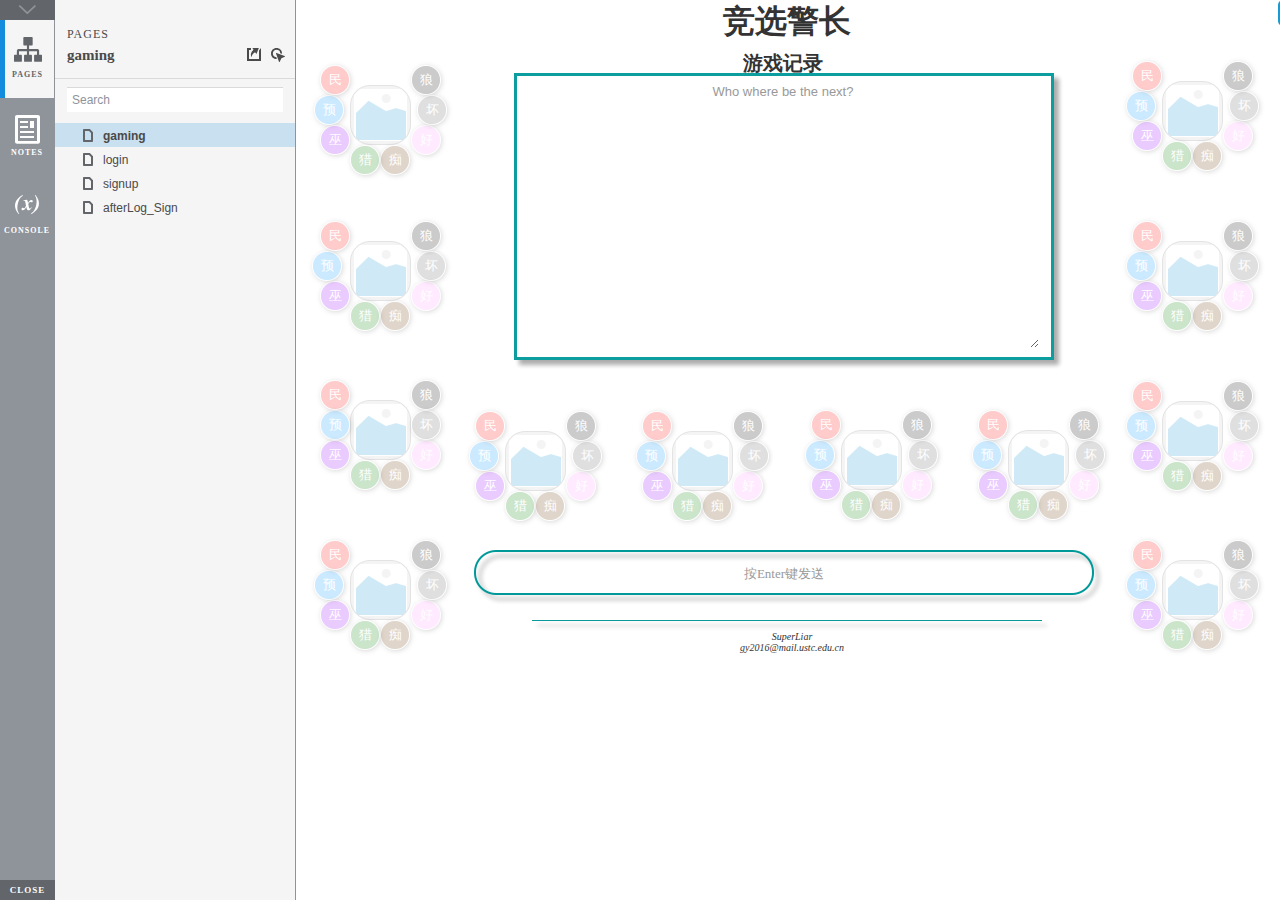
<file: web/log_sign_game/index.html>
﻿<!DOCTYPE html>
<html xmlns="http://www.w3.org/1999/xhtml" xml:lang="en" lang="en">
<head>
    <title>Untitled Document</title>
    <meta http-equiv="X-UA-Compatible" content="IE=edge"/>
    <meta http-equiv="content-type" content="text/html; charset=utf-8" />
    <meta name="viewport" content="width=device-width, initial-scale=1.0" />
    <meta name="apple-mobile-web-app-capable" content="yes" />
    <link type="text/css" href="resources/css/reset.css" rel="Stylesheet" />
    <link type="text/css" href="resources/css/default.css" rel="Stylesheet" />
    <!--<link href='https://fonts.googleapis.com/css?family=Nunito:300' rel='stylesheet' type='text/css'>-->

    <script type="text/javascript">
        if (location.href.toString().indexOf('file://localhost/') == 0) {
            location.href = location.href.toString().replace('file://localhost/', 'file:///');
        }
    </script>

    <script type="text/javascript" src="resources/scripts/jquery-1.7.1.min.js"></script>
    <script type="text/javascript" src="resources/scripts/player/splitter.js"></script>
    <script type="text/javascript" src="resources/scripts/axutils.js"></script>
    <script type="text/javascript" src="resources/scripts/player/axplayer.js"></script>
    <script type="text/javascript" src="resources/scripts/messagecenter.js"></script>
    <script type="text/javascript" src="data/document.js"></script>
    <style type="text/css">

#outerContainer {
	width:1000px;
	height:1500px;
}

.vsplitbar {
    width: 3px;
    /*background: #B9B9B9;*/
    border-right: 1px solid #8f949a;
}

.vsplitbar:hover, .vsplitbar.active {
    background: #8f949a;
}

#rightPanel {
    background-color: White;
}

/*#leftPanel {
    min-width: 120px;
}*/

.splitterMask {
   position:absolute;
   top: 0;
   left: 0;
   width: 100%;
   height: 100%;
   overflow: hidden;
   background-image: url(resources/images/transparent.gif);
   z-index: 20000;
}

    </style>
    <script type="text/javascript" language="JavaScript"><!--
        var SITEMAP_COLLAPSE_VAR_NAME = 'c';
        var PLUGIN_VAR_NAME = 'g';
        var FOOTNOTES_VAR_NAME = 'fn';
        var ADAPTIVE_VIEW_VAR_NAME = 'view';
        var lastLeftPanelWidth = 295;
        var toolBarOnly = true;

        // isolate scope
        (function() {
            setUpController();
            
            var configuration = $axure.document.configuration;
            var _settings = {};
            _settings.projectId = configuration.prototypeId;
            _settings.isAxshare = configuration.isAxshare;
            _settings.loadFeedbackPlugin = configuration.loadFeedbackPlugin;
            var cHash = getHashStringVar(SITEMAP_COLLAPSE_VAR_NAME);
            _settings.startCollapsed = cHash == "1";
            if(cHash == "2") closePlayer();
            var gHash = getHashStringVar(PLUGIN_VAR_NAME);
            if(gHash == "") gHash = 1;
            _settings.startPluginGid = gHash;

            $axure.player.settings = _settings;

            $(window).bind('load', function() {
                if(CHROME_5_LOCAL && !$('body').attr('pluginDetected')) {
                    window.location = 'resources/chrome/chrome.html';
                }
            });

            $(document).ready(function() {
                $axure.page.bind('load.start', mainFrame_onload);
                $axure.messageCenter.addMessageListener(messageCenter_message);

                $(document).on('pluginShown', function (event, data) {
                    setVarInCurrentUrlHash('g', data ? data : '');
                });

                $(document).on('pluginCreated', function(event, data) {
                    if($axure.player.settings.startPluginGid == data) {
                        $axure.player.showPlugin(data);
                    }
                });

                if($axure.player.settings.loadFeedbackPlugin) {
                    if($axure.player.settings.isAxshare) {
                        $axure.utils.loadJS('/Scripts/plugins/feedback/feedback8.js');
                    } else {
                        $axure.utils.loadJS('http://share.axure.com/Scripts/plugins/feedback/feedback8.js');
                    }
                }

                if(navigator.userAgent.indexOf("MSIE") >= 0) $('#outerContainer').width('100%');
                initialize();
                if($axure.player.settings.startCollapsed) $('#outerContainer').splitter({ sizeLeft: 0 });
                else $('#outerContainer').splitter({ sizeLeft: lastLeftPanelWidth });
                $('#leftPanel').width(lastLeftPanelWidth);
                
                $(window).resize(function() { resizeContent(); });

                $('#maximizePanelContainer').hide();

                initializeLogo();

                $(window).resize();
                resizeContent();
                
                $axure.player.collapseToBar();

                if($axure.player.settings.startCollapsed) {
                    collapse();
                    $('#leftPanel').width(0);
                }

                if(MOBILE_DEVICE) {
                    $('#interfaceControlFrameMinimizeContainer').height('45px');
                    $('#interfaceControlFrameMinimizeContainer a').height('45px');
                    $('#interfaceControlFrameHeaderContainer').css('margin-top','45px');
                    $('#interfaceControlFrameCloseContainer a').css('padding','10px 0px');
                    $('#maximizePanelContainer').height('45px');//.css('top','inherit').css('bottom','0px');

                    $('body').removeClass('hashover');

                    if(IOS) {
                        $('#rightPanel').css('overflow', 'auto').css('-webkit-overflow-scrolling', 'touch').css('-ms-overflow-x', 'hidden');

                        window.addEventListener("orientationchange", function() {
                            var viewport = document.querySelector("meta[name=viewport]");
                            //so iOS doesn't zoom when switching back to portrait
                            viewport.setAttribute('content', 'width=device-width, initial-scale=1.0, maximum-scale=1.0');
                            viewport.setAttribute('content', 'width=device-width, initial-scale=1.0');
                            resizeContent();
                        }, false);

                        $axure.page.bind('load.start', function() {
                            resizeContent();
                        });
                    }
                }

            });

            function initialize() {
                var legacyQString = getQueryString("Page");
                if (legacyQString.length > 0) {
                    location.href = location.href.substring(0, location.href.indexOf("?")) + "#p=" + legacyQString;
                    return;
                }

                var mainFrame = document.getElementById("mainFrame");
                mainFrame.contentWindow.location.href = getInitialUrl();
            }

            function initializeLogo() {
                if($axure.document.configuration.logoImagePath) {
                    var image = new Image();
                    image.onload = function() {
                        $('#logoImage').css('max-width', this.width + 'px');
                        $axure.player.resizeContent();
                    };
                    image.src = $axure.document.configuration.logoImagePath;
                
                    $('#interfaceControlFrameLogoImageContainer').html('<img id="logoImage" src="" />');
                    $('#logoImage').attr('src', $axure.document.configuration.logoImagePath).load(function() { resizeContent(); });
                } else $('#interfaceControlFrameLogoImageContainer').hide();

                if ($axure.document.configuration.logoImageCaption) {
                    $('#interfaceControlFrameLogoCaptionContainer').html($axure.document.configuration.logoImageCaption);
                } else $('#interfaceControlFrameLogoCaptionContainer').hide();

                if(!$('#interfaceControlFrameLogoImageContainer').is(':visible') && !$('#interfaceControlFrameLogoCaptionContainer').is(':visible')) {
                    $('#interfaceControlFrameLogoContainer').hide();
                }
            }

            var resizeContent = $axure.player.resizeContent = function() {
                var newHeight = $(window).height();
                var newWidth = $(window).width();

                var controlContainerHeight = newHeight;// - 30;
                if($('#interfaceControlFrameLogoContainer').is(':visible')) controlContainerHeight -= $('#interfaceControlFrameLogoContainer').outerHeight();// + 16;

                $('#outerContainer').height(newHeight).width(newWidth);
                $('.vsplitbar').height(newHeight);
                $('#leftPanel').height(newHeight);
                $('#interfaceControlFrame').height(newHeight);
                $('#interfaceControlFrameContainer').height(newHeight);
                $('#interfaceControlFrameHostContainer').height(controlContainerHeight);

                $('#rightPanel').height(newHeight);
                $('#mainFrame').height(newHeight);

                if($('#leftPanel').is(':visible')) $('#rightPanel').width($(window).width() - $('#leftPanel').width() - 1);// $('.vsplitbar').width());
                else $('#rightPanel').width($(window).width());

                $(document).trigger('ContainerHeightChange',[controlContainerHeight]);

                if(MOBILE_DEVICE) {
                    if(!(getHashStringVar(ADAPTIVE_VIEW_VAR_NAME).length > 0)) $axure.messageCenter.postMessage('setAdaptiveViewForSize', {'width':newWidth, 'height':$('#rightPanel').height()});
                }
            }

            var collapseToBar = $axure.player.collapseToBar = function() {
                lastLeftPanelWidth = $('#leftPanel').width();
                $('#leftPanel').width('55px');
                $('.vsplitbar').hide();
                $('#rightPanel').width($(window).width() - $('#leftPanel').width());
                $(window).resize();
                $('#outerContainer').trigger('resize');
                toolBarOnly = true;
            }

            var expandFromBar = $axure.player.expandFromBar = function() {
                if($('.vsplitbar').is(':visible')) return;

                $('#leftPanel').width(lastLeftPanelWidth);
                $('.vsplitbar').show();
                $('#rightPanel').width($(window).width() - $('#leftPanel').width() - 1);// $('.vsplitbar').width());
                $(window).resize();
                $('#outerContainer').trigger('resize');
                toolBarOnly = false;
            }

        })();

        function messageCenter_message(messageBean, data) {
            if(messageBean == 'expandFrame') expand();
            else if(messageBean == 'getCollapseFrameOnLoad' && $axure.player.settings.startCollapsed && !MOBILE_DEVICE) $axure.messageCenter.postMessage('collapseFrameOnLoad');
        }

        
        function getInitialUrl() {
            var pageName = getHashStringVar("p");
            if(pageName.length > 0) return pageName + ".html";
            else {
                var url = getFirstPageUrl($axure.document.sitemap.rootNodes);
                return (url ? url : "about:blank");
            }
        }

        function getFirstPageUrl(nodes) {
            for (var i = 0; i < nodes.length; i++) {
                var node = nodes[i];
                if (node.url) return node.url;
                else {
                    var hasChildren = (node.children && node.children.length > 0);
                    if (hasChildren) {
                        var url = getFirstPageUrl(node.children);
                        if (url) return url;
                    }
                }
            }
            return null;
        }

        function closePlayer() {
            if($axure.page.location) window.location.href = $axure.page.location;
            else {
                var pageFile = getInitialUrl();
                var currentLocation = window.location.toString();
                window.location.href = currentLocation.substr(0, currentLocation.lastIndexOf("/") + 1) + pageFile;
            }
        }

        function replaceHash(newHash) {
            var currentLocWithoutHash = window.location.toString().split('#')[0];

            //We use replace so that every hash change doesn't get appended to the history stack.
            //We use replaceState in browsers that support it, else replace the location
            if(typeof window.history.replaceState != 'undefined') {
                try {
                    //Chrome 45 (Version 45.0.2454.85 m) started throwing an error here when generated locally (this only happens with sitemap open) which broke all interactions.
                    //try catch breaks the url adjusting nicely when the sitemap is open, but all interactions and forward and back buttons work.
                    //Uncaught SecurityError: Failed to execute 'replaceState' on 'History': A history state object with URL 'file:///C:/Users/Ian/Documents/Axure/HTML/Untitled/start.html#p=home' cannot be created in a document with origin 'null'.
                    window.history.replaceState(null, null, currentLocWithoutHash + newHash);
                } catch(ex) {}
            } else {
                window.location.replace(currentLocWithoutHash + newHash);
            }
        }

        function collapse() {
            setVarInCurrentUrlHash('c', 1);
            if(!toolBarOnly) lastLeftPanelWidth = $('#leftPanel').width();

            $('#maximizePanelContainer').show();
            $('#leftPanel').hide();
            $('.vsplitbar').hide();
            $('#rightPanel').width($(window).width());
            $(window).resize();
            $('#outerContainer').trigger('resize');

            $(document).trigger('sidebarCollapse');

            if(MOBILE_DEVICE) {
                $('#maximizePanelContainer').animate({
                    top:$('#rightPanel').height() - $('#maximizePanelContainer').height()
                }, 300, 'swing', function() {
                    $('#maximizePanelContainer').css('top', 'inherit').css('bottom', '0px');
                });
            }
        }

        function expand() {
            if(MOBILE_DEVICE) {
                $('#maximizePanelContainer').css('top', '0px').css('bottom', 'inherit');
            }

            deleteVarFromCurrentUrlHash('c');
            $('#maximizePanelContainer').hide();
            $('#leftPanel').width(lastLeftPanelWidth);
            $('#leftPanel').show();
            if(!toolBarOnly) {
                $('.vsplitbar').show();
                $('#rightPanel').width($(window).width() - $('#leftPanel').width() - 1);
            } else {
                $axure.player.collapseToBar();
            }
            $(window).resize();
            $('#outerContainer').trigger('resize');

            $(document).trigger('sidebarExpanded');
        }


        function mainFrame_onload() {
            if($axure.page.pageName) document.title = $axure.page.pageName;
        }

        function getQueryString(query) {
            var qstring = self.location.href.split("?");
            if(qstring.length < 2) return "";
            return GetParameter(qstring, query);
        }
        
        function GetParameter(qstring, query) {
            var prms = qstring[1].split("&");
            var frmelements = new Array();
            var currprmeter, querystr = "";

            for(var i = 0; i < prms.length; i++) {
                currprmeter = prms[i].split("=");
                frmelements[i] = new Array();
                frmelements[i][0] = currprmeter[0];
                frmelements[i][1] = currprmeter[1];
            }

            for(j = 0; j < frmelements.length; j++) {
                if(frmelements[j][0].toLowerCase() == query.toLowerCase()) {
                    querystr = frmelements[j][1];
                    break;
                }
            }
            return querystr;
        }
        
        function getHashStringVar(query) {
            var qstring = self.location.href.split("#");
            if(qstring.length < 2) return "";
            return GetParameter(qstring, query);
        }

        function setHashStringVar(currentHash, varName, varVal) {
            var varWithEqual = varName + '=';
            var poundVarWithEqual = varVal === '' ? '' :  '#' + varName + '=' + varVal;
            var ampVarWithEqual = varVal === '' ? '' :  '&' + varName + '=' + varVal;
            var hashToSet = '';

            var pageIndex = currentHash.indexOf('#' + varWithEqual);
            if(pageIndex == -1) pageIndex = currentHash.indexOf('&' + varWithEqual);
            if(pageIndex != -1) {
                var newHash = currentHash.substring(0, pageIndex);

                newHash = newHash == '' ? poundVarWithEqual : newHash + ampVarWithEqual;

                var ampIndex = currentHash.indexOf('&', pageIndex + 1);
                if(ampIndex != -1) {
                    newHash = newHash == '' ? '#' + currentHash.substring(ampIndex + 1) : newHash + currentHash.substring(ampIndex);
                }
                hashToSet = newHash;
            } else if(currentHash.indexOf('#') != -1) {
                hashToSet = currentHash + ampVarWithEqual;
            } else {
                hashToSet = poundVarWithEqual;
            }

            if(hashToSet != '' || varVal == '') {
                return hashToSet;
            }

            return null;
        }

        function setVarInCurrentUrlHash(varName, varVal) {
            var newHash = setHashStringVar(window.location.hash, varName, varVal);

            if(newHash != null) {
                replaceHash(newHash);
            }
        }

        function deleteHashStringVar(currentHash, varName) {
            var varWithEqual = varName + '=';

            var pageIndex = currentHash.indexOf('#' + varWithEqual);
            if(pageIndex == -1) pageIndex = currentHash.indexOf('&' + varWithEqual);
            if(pageIndex != -1) {
                var newHash = currentHash.substring(0, pageIndex);

                var ampIndex = currentHash.indexOf('&', pageIndex + 1);

                //IF begin of string....if none blank, ELSE # instead of & and rest
                //IF in string....prefix + if none blank, ELSE &-rest
                if(newHash == '') { //beginning of string
                    newHash = ampIndex != -1 ? '#' + currentHash.substring(ampIndex + 1) : '';
                } else { //somewhere in the middle
                    newHash = newHash + (ampIndex != -1 ? currentHash.substring(ampIndex) : '');
                }

                return newHash;
            }

            return null;
        }

        function deleteVarFromCurrentUrlHash(varName) {
            var newHash = deleteHashStringVar(window.location.hash, varName);

            if(newHash != null) {
                replaceHash(newHash);
            }
        }
    --></script>

    <link type="text/css" rel="Stylesheet" href="plugins/sitemap/styles/sitemap.css" />
    <script type="text/javascript" src="plugins/sitemap/sitemap.js"></script>
    <link type="text/css" rel="Stylesheet" href="plugins/page_notes/styles/page_notes.css" />
    <script type="text/javascript" src="plugins/page_notes/page_notes.js"></script>
    <!--<link type="text/css" rel="Stylesheet" href="plugins/recordplay/styles/recordplay.css" />
    <script type="text/javascript" src="plugins/recordplay/recordplay.js"></script>-->
    <link type="text/css" rel="Stylesheet" href="plugins/debug/styles/debug.css" />
    <script type="text/javascript" src="plugins/debug/debug.js"></script>

</head>
<body scroll="no" class="hashover">
    <div id="outerContainer">

        <div id="leftPanel">
            <div id="interfaceControlFrame">
                <div id="interfaceControlFrameMinimizeContainer">
                    <a title="Collapse" id="interfaceControlFrameMinimizeButton" onclick="collapse();">&nbsp;</a>
                </div>
                <div id="interfaceControlFrameHeaderContainer">
                    <ul id="interfaceControlFrameHeader"></ul>
                </div>
                <div id="interfaceControlFrameContainer">
                    <div id="interfaceControlFrameLogoContainer">
                        <div id="interfaceControlFrameLogoImageContainer"></div>
                        <div id="interfaceControlFrameLogoCaptionContainer"></div>
                    </div>
                    <div id="interfaceControlFrameHostContainer">
                    </div>
                </div>
                <div id="interfaceControlFrameCloseContainer">
                    <a title="Close" id="interfaceControlFrameCloseButton" onclick="closePlayer();">CLOSE</a>
                </div>
            </div>
        </div>
        <div id="rightPanel">
            <iframe id="mainFrame" name="mainFrame" width="100%" height="100%" src="" frameborder="0" style="display: block;" webkitallowfullscreen mozallowfullscreen allowfullscreen></iframe>
        </div>

    </div>

    <div id="maximizePanelContainer">
        <iframe id="expandFrame" src="resources/expand.html" width="100%" height="100%" scrolling="no" allowtransparency="true" frameborder="0"></iframe>
    </div>

</body>
</html>
</file>
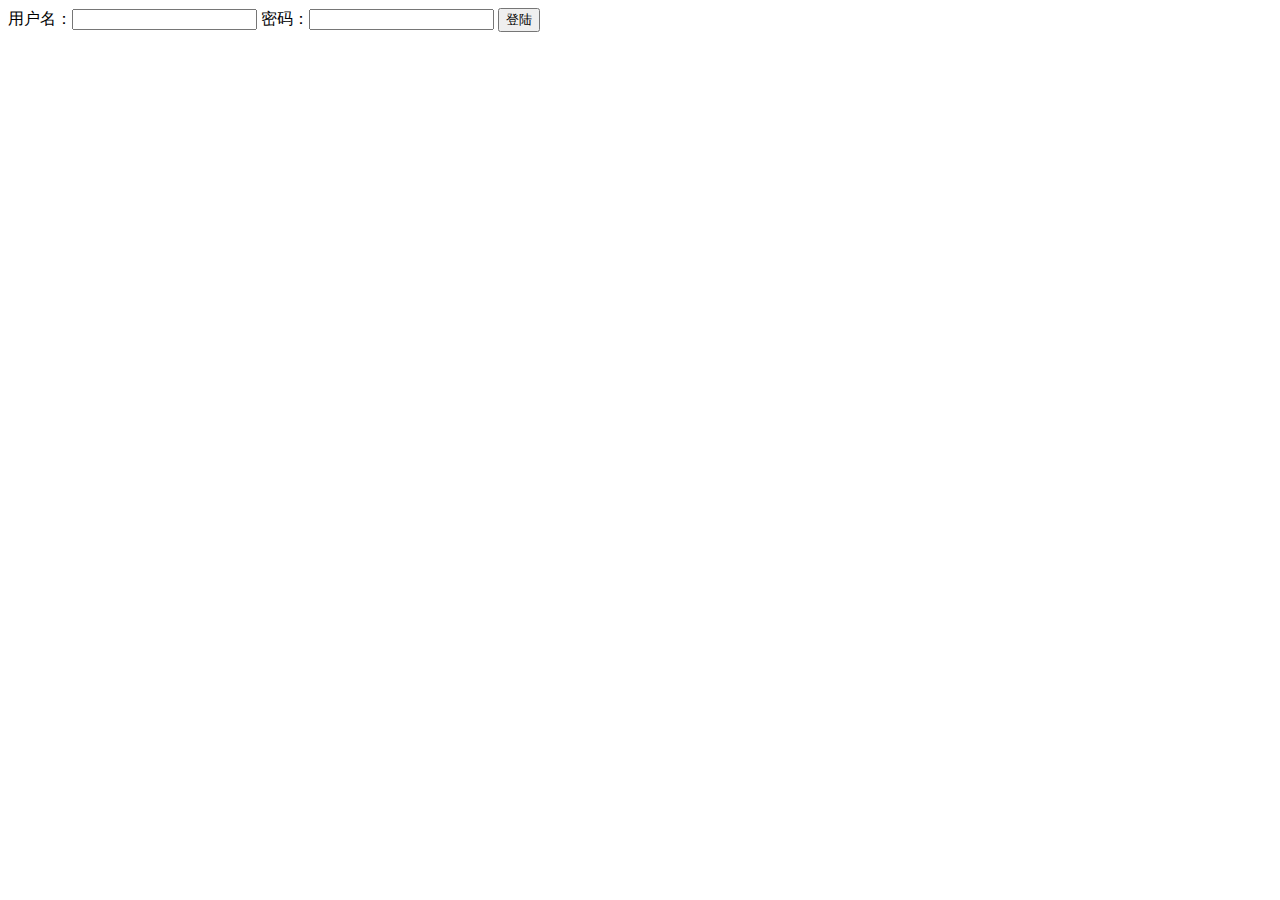
<file: web/HelloWorld.html>
<!DOCTYPE html>
<html lang="en">
<head>
    <meta charset="UTF-8">
    <title></title>
</head>
<body>
<form action = "/HelloWorld" method = post>
    用户名：<input type="text" name="userName"/>
    密码：<input type="text" name="Password"/>
    <input type="submit" value="登陆"/>
</form>
</body>
</html>
</file>
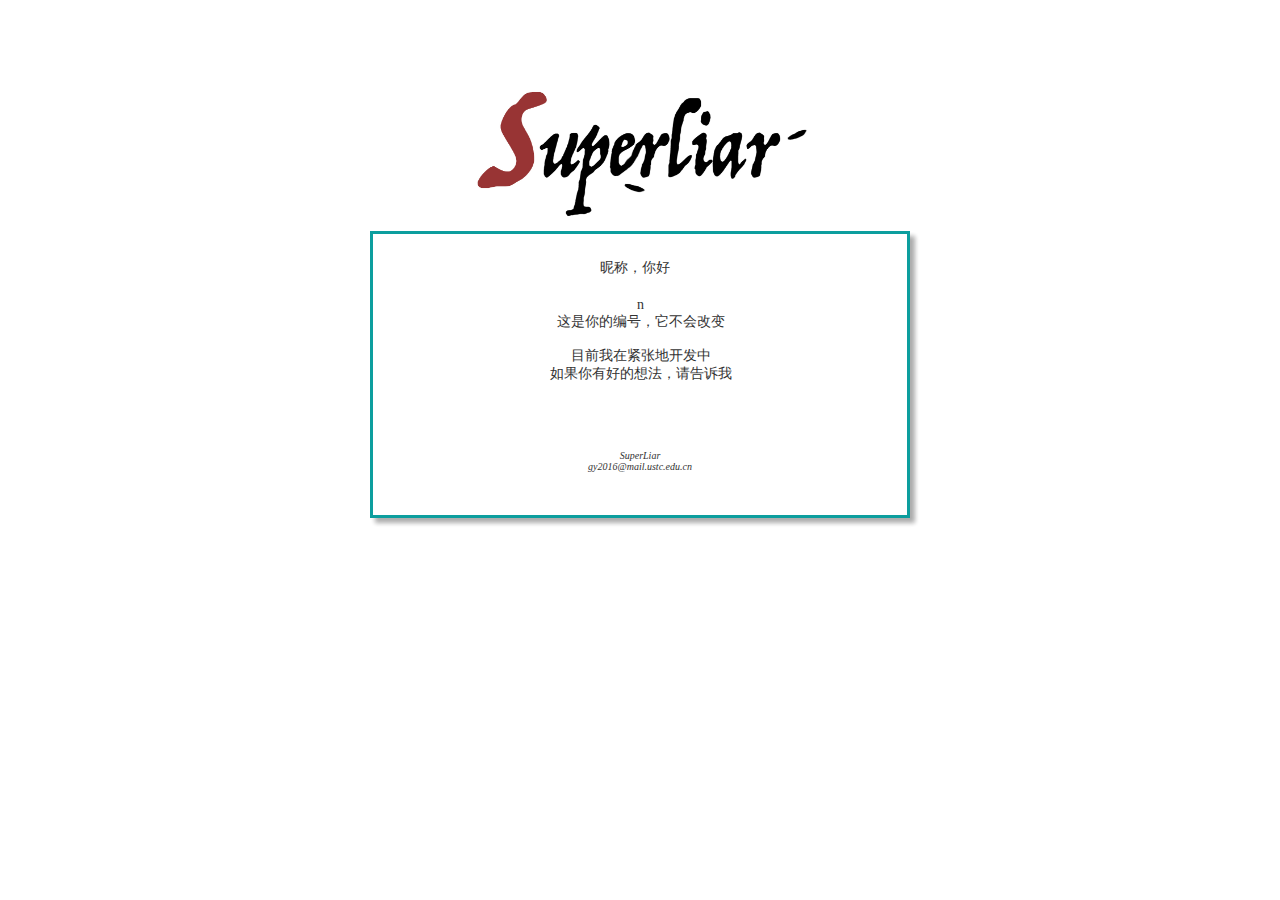
<file: web/log_sign_game/afterlog_sign.html>
﻿<!DOCTYPE html>
<html>
  <head>
    <title>afterLog_Sign</title>
    <meta http-equiv="X-UA-Compatible" content="IE=edge"/>
    <meta http-equiv="content-type" content="text/html; charset=utf-8"/>
    <meta name="apple-mobile-web-app-capable" content="yes"/>
    <link href="resources/css/jquery-ui-themes.css" type="text/css" rel="stylesheet"/>
    <link href="resources/css/axure_rp_page.css" type="text/css" rel="stylesheet"/>
    <link href="data/styles.css" type="text/css" rel="stylesheet"/>
    <link href="files/afterlog_sign/styles.css" type="text/css" rel="stylesheet"/>
    <script src="resources/scripts/jquery-1.7.1.min.js"></script>
    <script src="resources/scripts/jquery-ui-1.8.10.custom.min.js"></script>
    <script src="resources/scripts/axure/axQuery.js"></script>
    <script src="resources/scripts/axure/globals.js"></script>
    <script src="resources/scripts/axutils.js"></script>
    <script src="resources/scripts/axure/annotation.js"></script>
    <script src="resources/scripts/axure/axQuery.std.js"></script>
    <script src="resources/scripts/axure/doc.js"></script>
    <script src="data/document.js"></script>
    <script src="resources/scripts/messagecenter.js"></script>
    <script src="resources/scripts/axure/events.js"></script>
    <script src="resources/scripts/axure/recording.js"></script>
    <script src="resources/scripts/axure/action.js"></script>
    <script src="resources/scripts/axure/expr.js"></script>
    <script src="resources/scripts/axure/geometry.js"></script>
    <script src="resources/scripts/axure/flyout.js"></script>
    <script src="resources/scripts/axure/ie.js"></script>
    <script src="resources/scripts/axure/model.js"></script>
    <script src="resources/scripts/axure/repeater.js"></script>
    <script src="resources/scripts/axure/sto.js"></script>
    <script src="resources/scripts/axure/utils.temp.js"></script>
    <script src="resources/scripts/axure/variables.js"></script>
    <script src="resources/scripts/axure/drag.js"></script>
    <script src="resources/scripts/axure/move.js"></script>
    <script src="resources/scripts/axure/visibility.js"></script>
    <script src="resources/scripts/axure/style.js"></script>
    <script src="resources/scripts/axure/adaptive.js"></script>
    <script src="resources/scripts/axure/tree.js"></script>
    <script src="resources/scripts/axure/init.temp.js"></script>
    <script src="files/afterlog_sign/data.js"></script>
    <script src="resources/scripts/axure/legacy.js"></script>
    <script src="resources/scripts/axure/viewer.js"></script>
    <script src="resources/scripts/axure/math.js"></script>
    <script type="text/javascript">
      $axure.utils.getTransparentGifPath = function() { return 'resources/images/transparent.gif'; };
      $axure.utils.getOtherPath = function() { return 'resources/Other.html'; };
      $axure.utils.getReloadPath = function() { return 'resources/reload.html'; };
    </script>
  </head>
  <body>
    <div id="base" class="">

      <!-- logo (Image) -->
      <div id="u362" class="ax_default image" data-label="logo">
        <img id="u362_img" class="img " src="images/login/logo_u295.jpg"/>
        <!-- Unnamed () -->
        <div id="u363" class="text" style="display:none; visibility: hidden">
          <p><span></span></p>
        </div>
      </div>

      <!-- main (Group) -->
      <div id="u364" class="ax_default" data-label="main" data-width="540" data-height="287">

        <!-- Unnamed (Shape) -->
        <div id="u365" class="ax_default box_1" title="提示区">
          <img id="u365_img" class="img " src="images/gaming/u24.png"/>
          <!-- Unnamed () -->
          <div id="u366" class="text" style="display:none; visibility: hidden">
            <p><span></span></p>
          </div>
        </div>
      </div>

      <!-- nickedNameShow (Rectangle) -->
      <div id="u367" class="ax_default label" data-label="nickedNameShow">
        <div id="u367_div" class=""></div>
        <!-- Unnamed () -->
        <div id="u368" class="text">
          <p><span>昵称，你好</span></p>
        </div>
      </div>

      <!-- idShow (Rectangle) -->
      <div id="u369" class="ax_default label" data-label="idShow">
        <div id="u369_div" class=""></div>
        <!-- Unnamed () -->
        <div id="u370" class="text">
          <p><span>n</span></p><p><span>这是你的编号，它不会改变</span></p>
        </div>
      </div>

      <!-- gyWords (Rectangle) -->
      <div id="u371" class="ax_default label" data-label="gyWords">
        <div id="u371_div" class=""></div>
        <!-- Unnamed () -->
        <div id="u372" class="text">
          <p><span style="font-family:'PingFangSC-Regular', 'PingFang SC';">目前我在紧张地开发中</span><span style="font-family:'ArialMT', 'Arial';"></span></p><p><span style="font-family:'PingFangSC-Regular', 'PingFang SC';">如果你有好的想法，请告诉我</span></p>
        </div>
      </div>

      <!-- gySign (Rectangle) -->
      <div id="u373" class="ax_default heading_3" data-label="gySign">
        <div id="u373_div" class=""></div>
        <!-- Unnamed () -->
        <div id="u374" class="text">
          <p><span>SuperLiar</span></p><p><span>gy2016@mail.ustc.edu.cn</span></p>
        </div>
      </div>
    </div>
  </body>
</html>
</file>
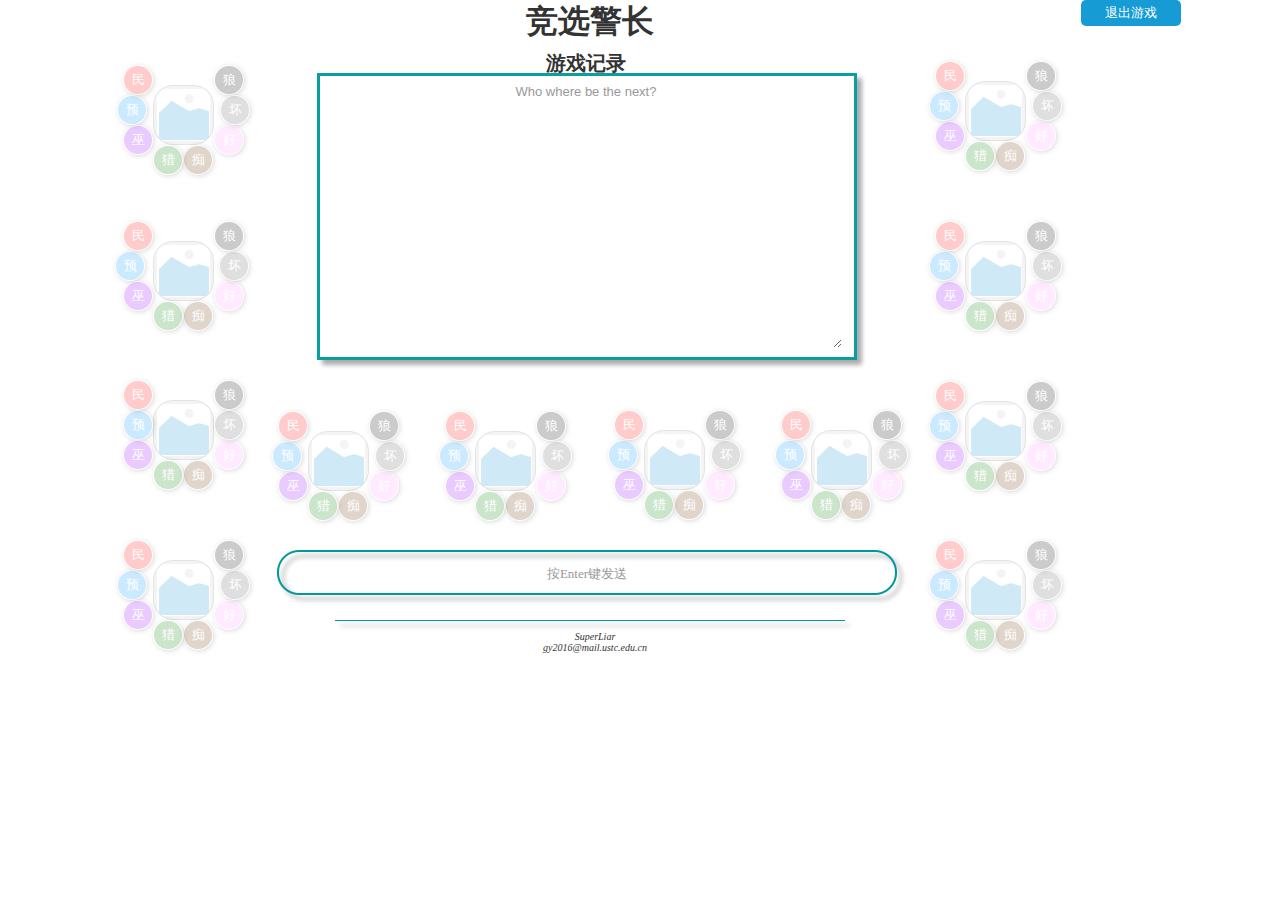
<file: web/log_sign_game/gaming.html>
﻿<!DOCTYPE html>
<html>
  <head>
    <title>gaming</title>
    <meta http-equiv="X-UA-Compatible" content="IE=edge"/>
    <meta http-equiv="content-type" content="text/html; charset=utf-8"/>
    <meta name="apple-mobile-web-app-capable" content="yes"/>
    <link href="resources/css/jquery-ui-themes.css" type="text/css" rel="stylesheet"/>
    <link href="resources/css/axure_rp_page.css" type="text/css" rel="stylesheet"/>
    <link href="data/styles.css" type="text/css" rel="stylesheet"/>
    <link href="files/gaming/styles.css" type="text/css" rel="stylesheet"/>
    <script src="resources/scripts/jquery-1.7.1.min.js"></script>
    <script src="resources/scripts/jquery-ui-1.8.10.custom.min.js"></script>
    <script src="resources/scripts/axure/axQuery.js"></script>
    <script src="resources/scripts/axure/globals.js"></script>
    <script src="resources/scripts/axutils.js"></script>
    <script src="resources/scripts/axure/annotation.js"></script>
    <script src="resources/scripts/axure/axQuery.std.js"></script>
    <script src="resources/scripts/axure/doc.js"></script>
    <script src="data/document.js"></script>
    <script src="resources/scripts/messagecenter.js"></script>
    <script src="resources/scripts/axure/events.js"></script>
    <script src="resources/scripts/axure/recording.js"></script>
    <script src="resources/scripts/axure/action.js"></script>
    <script src="resources/scripts/axure/expr.js"></script>
    <script src="resources/scripts/axure/geometry.js"></script>
    <script src="resources/scripts/axure/flyout.js"></script>
    <script src="resources/scripts/axure/ie.js"></script>
    <script src="resources/scripts/axure/model.js"></script>
    <script src="resources/scripts/axure/repeater.js"></script>
    <script src="resources/scripts/axure/sto.js"></script>
    <script src="resources/scripts/axure/utils.temp.js"></script>
    <script src="resources/scripts/axure/variables.js"></script>
    <script src="resources/scripts/axure/drag.js"></script>
    <script src="resources/scripts/axure/move.js"></script>
    <script src="resources/scripts/axure/visibility.js"></script>
    <script src="resources/scripts/axure/style.js"></script>
    <script src="resources/scripts/axure/adaptive.js"></script>
    <script src="resources/scripts/axure/tree.js"></script>
    <script src="resources/scripts/axure/init.temp.js"></script>
    <script src="files/gaming/data.js"></script>
    <script src="resources/scripts/axure/legacy.js"></script>
    <script src="resources/scripts/axure/viewer.js"></script>
    <script src="resources/scripts/axure/math.js"></script>
    <script type="text/javascript">
      $axure.utils.getTransparentGifPath = function() { return 'resources/images/transparent.gif'; };
      $axure.utils.getOtherPath = function() { return 'resources/Other.html'; };
      $axure.utils.getReloadPath = function() { return 'resources/reload.html'; };
    </script>
  </head>
  <body>
    <div id="base" class="">

      <!-- one (Group) -->
      <div id="u0" class="ax_default" data-label="one" data-width="170" data-height="170">

        <!-- circle1 (Ellipse) -->
        <div id="u1" class="ax_default ellipse" data-label="circle1">
          <img id="u1_img" class="img " src="images/gaming/circle1_u1.png"/>
          <!-- Unnamed () -->
          <div id="u2" class="text" style="display:none; visibility: hidden">
            <p><span></span></p>
          </div>
        </div>

        <!-- player1 (Image) -->
        <div id="u3" class="ax_default button" data-label="player1" title="1号玩家">
          <img id="u3_img" class="img " src="images/gaming/player1_u3.png"/>
          <!-- Unnamed () -->
          <div id="u4" class="text" style="display:none; visibility: hidden">
            <p><span></span></p>
          </div>
        </div>

        <!-- wolfTag1 (Ellipse) -->
        <div id="u5" class="ax_default marker" data-label="wolfTag1">
          <img id="u5_img" class="img " src="images/gaming/wolftag1_u5.png"/>
          <!-- Unnamed () -->
          <div id="u6" class="text">
            <p><span>狼</span></p>
          </div>
        </div>

        <!-- prophetTag1 (Ellipse) -->
        <div id="u7" class="ax_default marker" data-label="prophetTag1">
          <img id="u7_img" class="img " src="images/gaming/prophettag1_u7.png"/>
          <!-- Unnamed () -->
          <div id="u8" class="text">
            <p><span>预</span></p>
          </div>
        </div>

        <!-- hunterTag1 (Ellipse) -->
        <div id="u9" class="ax_default marker" data-label="hunterTag1">
          <img id="u9_img" class="img " src="images/gaming/huntertag1_u9.png"/>
          <!-- Unnamed () -->
          <div id="u10" class="text">
            <p><span>猎</span></p>
          </div>
        </div>

        <!-- villageTag1 (Ellipse) -->
        <div id="u11" class="ax_default marker" data-label="villageTag1">
          <img id="u11_img" class="img " src="images/gaming/villagetag1_u11.png"/>
          <!-- Unnamed () -->
          <div id="u12" class="text">
            <p><span>民</span></p>
          </div>
        </div>

        <!-- witchTag1 (Ellipse) -->
        <div id="u13" class="ax_default marker" data-label="witchTag1">
          <img id="u13_img" class="img " src="images/gaming/witchtag1_u13.png"/>
          <!-- Unnamed () -->
          <div id="u14" class="text">
            <p><span>巫</span></p>
          </div>
        </div>

        <!-- foolTag1 (Ellipse) -->
        <div id="u15" class="ax_default marker" data-label="foolTag1">
          <img id="u15_img" class="img " src="images/gaming/fooltag1_u15.png"/>
          <!-- Unnamed () -->
          <div id="u16" class="text">
            <p><span>痴</span></p>
          </div>
        </div>

        <!-- goodGuy1 (Ellipse) -->
        <div id="u17" class="ax_default marker" data-label="goodGuy1">
          <img id="u17_img" class="img " src="images/gaming/goodguy1_u17.png"/>
          <!-- Unnamed () -->
          <div id="u18" class="text">
            <p><span>好</span></p>
          </div>
        </div>

        <!-- badGuy1 (Ellipse) -->
        <div id="u19" class="ax_default marker" data-label="badGuy1">
          <img id="u19_img" class="img " src="images/gaming/badguy1_u19.png"/>
          <!-- Unnamed () -->
          <div id="u20" class="text">
            <p><span>坏</span></p>
          </div>
        </div>

        <!-- vote1 (Drop) -->
        <div id="u21" class="ax_default marker ax_default_hidden" data-label="vote1" title="上一轮投给了这一号玩家" style="display:none; visibility: hidden">
          <img id="u21_img" class="img " src="images/gaming/vote1_u21.png"/>
          <!-- Unnamed () -->
          <div id="u22" class="text">
            <p><span>票</span></p>
          </div>
        </div>
      </div>

      <!-- main (Group) -->
      <div id="u23" class="ax_default" data-label="main" data-width="540" data-height="360">

        <!-- Unnamed (Shape) -->
        <div id="u24" class="ax_default box_1" title="提示区">
          <img id="u24_img" class="img " src="images/gaming/u24.png"/>
          <!-- Unnamed () -->
          <div id="u25" class="text" style="display:none; visibility: hidden">
            <p><span></span></p>
          </div>
        </div>

        <!-- Unnamed (Rectangle) -->
        <div id="u26" class="ax_default heading_1">
          <div id="u26_div" class=""></div>
          <!-- Unnamed () -->
          <div id="u27" class="text">
            <p><span>游戏记录</span></p>
          </div>
        </div>

        <!-- Unnamed (Text Area) -->
        <div id="u28" class="ax_default text_area" title="只给你看的信息">
          <textarea id="u28_input" readonly title="只给你看的信息"></textarea>
        </div>

        <!-- Unnamed (Rectangle) -->
        <div id="u29" class="ax_default heading_1">
          <div id="u29_div" class=""></div>
          <!-- Unnamed () -->
          <div id="u30" class="text">
            <p><span>竞选警长</span></p>
          </div>
        </div>
      </div>

      <!-- typeBox (Group) -->
      <div id="u31" class="ax_default" data-label="typeBox" data-width="620" data-height="45">

        <!-- Unnamed (Rectangle) -->
        <div id="u32" class="ax_default label">
          <img id="u32_img" class="img " src="images/gaming/u32.png"/>
          <!-- Unnamed () -->
          <div id="u33" class="text" style="display:none; visibility: hidden">
            <p><span></span></p>
          </div>
        </div>

        <!-- Unnamed (Text Field) -->
        <div id="u34" class="ax_default text_field" title="【狼人】可以在【夜晚】发送信息给【狼队友】">
          <input id="u34_input" type="text" value="" title="【狼人】可以在【夜晚】发送信息给【狼队友】" maxlength="40"/>
        </div>
      </div>

      <!-- gySign (Group) -->
      <div id="u35" class="ax_default" data-label="gySign" data-width="510" data-height="79">

        <!-- Unnamed (Horizontal Line) -->
        <div id="u36" class="ax_default line disabled">
          <img id="u36_img" class="img " src="images/gaming/u36.png"/>
          <!-- Unnamed () -->
          <div id="u37" class="text" style="display:none; visibility: hidden">
            <p><span></span></p>
          </div>
        </div>

        <!-- Unnamed (Rectangle) -->
        <div id="u38" class="ax_default heading_3">
          <div id="u38_div" class=""></div>
          <!-- Unnamed () -->
          <div id="u39" class="text">
            <p><span>SuperLiar</span></p><p><span>gy2016@mail.ustc.edu.cn</span></p>
          </div>
        </div>
      </div>

      <!-- two (Group) -->
      <div id="u40" class="ax_default" data-label="two" data-width="170" data-height="170">

        <!-- circle2 (Ellipse) -->
        <div id="u41" class="ax_default ellipse" data-label="circle2">
          <img id="u41_img" class="img " src="images/gaming/circle1_u1.png"/>
          <!-- Unnamed () -->
          <div id="u42" class="text" style="display:none; visibility: hidden">
            <p><span></span></p>
          </div>
        </div>

        <!-- player2 (Image) -->
        <div id="u43" class="ax_default button" data-label="player2" title="2号玩家">
          <img id="u43_img" class="img " src="images/gaming/player1_u3.png"/>
          <!-- Unnamed () -->
          <div id="u44" class="text" style="display:none; visibility: hidden">
            <p><span></span></p>
          </div>
        </div>

        <!-- wolfTag2 (Ellipse) -->
        <div id="u45" class="ax_default marker" data-label="wolfTag2">
          <img id="u45_img" class="img " src="images/gaming/wolftag1_u5.png"/>
          <!-- Unnamed () -->
          <div id="u46" class="text">
            <p><span>狼</span></p>
          </div>
        </div>

        <!-- prophetTag2 (Ellipse) -->
        <div id="u47" class="ax_default marker" data-label="prophetTag2">
          <img id="u47_img" class="img " src="images/gaming/prophettag1_u7.png"/>
          <!-- Unnamed () -->
          <div id="u48" class="text">
            <p><span>预</span></p>
          </div>
        </div>

        <!-- hunterTag2 (Ellipse) -->
        <div id="u49" class="ax_default marker" data-label="hunterTag2">
          <img id="u49_img" class="img " src="images/gaming/huntertag1_u9.png"/>
          <!-- Unnamed () -->
          <div id="u50" class="text">
            <p><span>猎</span></p>
          </div>
        </div>

        <!-- villageTag2 (Ellipse) -->
        <div id="u51" class="ax_default marker" data-label="villageTag2">
          <img id="u51_img" class="img " src="images/gaming/villagetag1_u11.png"/>
          <!-- Unnamed () -->
          <div id="u52" class="text">
            <p><span>民</span></p>
          </div>
        </div>

        <!-- witchTag2 (Ellipse) -->
        <div id="u53" class="ax_default marker" data-label="witchTag2">
          <img id="u53_img" class="img " src="images/gaming/witchtag1_u13.png"/>
          <!-- Unnamed () -->
          <div id="u54" class="text">
            <p><span>巫</span></p>
          </div>
        </div>

        <!-- foolTag3 (Ellipse) -->
        <div id="u55" class="ax_default marker" data-label="foolTag3">
          <img id="u55_img" class="img " src="images/gaming/fooltag1_u15.png"/>
          <!-- Unnamed () -->
          <div id="u56" class="text">
            <p><span>痴</span></p>
          </div>
        </div>

        <!-- goodGuy2 (Ellipse) -->
        <div id="u57" class="ax_default marker" data-label="goodGuy2">
          <img id="u57_img" class="img " src="images/gaming/goodguy1_u17.png"/>
          <!-- Unnamed () -->
          <div id="u58" class="text">
            <p><span>好</span></p>
          </div>
        </div>

        <!-- badGuy2 (Ellipse) -->
        <div id="u59" class="ax_default marker" data-label="badGuy2">
          <img id="u59_img" class="img " src="images/gaming/badguy1_u19.png"/>
          <!-- Unnamed () -->
          <div id="u60" class="text">
            <p><span>坏</span></p>
          </div>
        </div>

        <!-- vote2 (Drop) -->
        <div id="u61" class="ax_default marker ax_default_hidden" data-label="vote2" title="上一轮投给了这一号玩家" style="display:none; visibility: hidden">
          <img id="u61_img" class="img " src="images/gaming/vote1_u21.png"/>
          <!-- Unnamed () -->
          <div id="u62" class="text">
            <p><span>票</span></p>
          </div>
        </div>
      </div>

      <!-- three (Group) -->
      <div id="u63" class="ax_default" data-label="three" data-width="170" data-height="170">

        <!-- circle3 (Ellipse) -->
        <div id="u64" class="ax_default ellipse" data-label="circle3">
          <img id="u64_img" class="img " src="images/gaming/circle1_u1.png"/>
          <!-- Unnamed () -->
          <div id="u65" class="text" style="display:none; visibility: hidden">
            <p><span></span></p>
          </div>
        </div>

        <!-- player3 (Image) -->
        <div id="u66" class="ax_default button" data-label="player3" title="3号玩家">
          <img id="u66_img" class="img " src="images/gaming/player1_u3.png"/>
          <!-- Unnamed () -->
          <div id="u67" class="text" style="display:none; visibility: hidden">
            <p><span></span></p>
          </div>
        </div>

        <!-- wolfTag3 (Ellipse) -->
        <div id="u68" class="ax_default marker" data-label="wolfTag3">
          <img id="u68_img" class="img " src="images/gaming/wolftag1_u5.png"/>
          <!-- Unnamed () -->
          <div id="u69" class="text">
            <p><span>狼</span></p>
          </div>
        </div>

        <!-- prophetTag3 (Ellipse) -->
        <div id="u70" class="ax_default marker" data-label="prophetTag3">
          <img id="u70_img" class="img " src="images/gaming/prophettag1_u7.png"/>
          <!-- Unnamed () -->
          <div id="u71" class="text">
            <p><span>预</span></p>
          </div>
        </div>

        <!-- hunterTag3 (Ellipse) -->
        <div id="u72" class="ax_default marker" data-label="hunterTag3">
          <img id="u72_img" class="img " src="images/gaming/huntertag1_u9.png"/>
          <!-- Unnamed () -->
          <div id="u73" class="text">
            <p><span>猎</span></p>
          </div>
        </div>

        <!-- villageTag3 (Ellipse) -->
        <div id="u74" class="ax_default marker" data-label="villageTag3">
          <img id="u74_img" class="img " src="images/gaming/villagetag1_u11.png"/>
          <!-- Unnamed () -->
          <div id="u75" class="text">
            <p><span>民</span></p>
          </div>
        </div>

        <!-- witchTag3 (Ellipse) -->
        <div id="u76" class="ax_default marker" data-label="witchTag3">
          <img id="u76_img" class="img " src="images/gaming/witchtag1_u13.png"/>
          <!-- Unnamed () -->
          <div id="u77" class="text">
            <p><span>巫</span></p>
          </div>
        </div>

        <!-- foolTag3 (Ellipse) -->
        <div id="u78" class="ax_default marker" data-label="foolTag3">
          <img id="u78_img" class="img " src="images/gaming/fooltag1_u15.png"/>
          <!-- Unnamed () -->
          <div id="u79" class="text">
            <p><span>痴</span></p>
          </div>
        </div>

        <!-- goodGuy3 (Ellipse) -->
        <div id="u80" class="ax_default marker" data-label="goodGuy3">
          <img id="u80_img" class="img " src="images/gaming/goodguy1_u17.png"/>
          <!-- Unnamed () -->
          <div id="u81" class="text">
            <p><span>好</span></p>
          </div>
        </div>

        <!-- badGuy3 (Ellipse) -->
        <div id="u82" class="ax_default marker" data-label="badGuy3">
          <img id="u82_img" class="img " src="images/gaming/badguy1_u19.png"/>
          <!-- Unnamed () -->
          <div id="u83" class="text">
            <p><span>坏</span></p>
          </div>
        </div>

        <!-- vote3 (Drop) -->
        <div id="u84" class="ax_default marker ax_default_hidden" data-label="vote3" title="上一轮投给了这一号玩家" style="display:none; visibility: hidden">
          <img id="u84_img" class="img " src="images/gaming/vote1_u21.png"/>
          <!-- Unnamed () -->
          <div id="u85" class="text">
            <p><span>票</span></p>
          </div>
        </div>
      </div>

      <!-- Unnamed (Rectangle) -->
      <div id="u86" class="ax_default primary_button" title="无法重新连接">
        <div id="u86_div" class=""></div>
        <!-- Unnamed () -->
        <div id="u87" class="text">
          <p><span>退出游戏</span></p>
        </div>
      </div>

      <!-- four (Group) -->
      <div id="u88" class="ax_default" data-label="four" data-width="170" data-height="170">

        <!-- circle4 (Ellipse) -->
        <div id="u89" class="ax_default ellipse" data-label="circle4">
          <img id="u89_img" class="img " src="images/gaming/circle1_u1.png"/>
          <!-- Unnamed () -->
          <div id="u90" class="text" style="display:none; visibility: hidden">
            <p><span></span></p>
          </div>
        </div>

        <!-- player4 (Image) -->
        <div id="u91" class="ax_default button" data-label="player4" title="4号玩家">
          <img id="u91_img" class="img " src="images/gaming/player1_u3.png"/>
          <!-- Unnamed () -->
          <div id="u92" class="text" style="display:none; visibility: hidden">
            <p><span></span></p>
          </div>
        </div>

        <!-- wolfTag4 (Ellipse) -->
        <div id="u93" class="ax_default marker" data-label="wolfTag4">
          <img id="u93_img" class="img " src="images/gaming/wolftag1_u5.png"/>
          <!-- Unnamed () -->
          <div id="u94" class="text">
            <p><span>狼</span></p>
          </div>
        </div>

        <!-- prophetTag4 (Ellipse) -->
        <div id="u95" class="ax_default marker" data-label="prophetTag4">
          <img id="u95_img" class="img " src="images/gaming/prophettag1_u7.png"/>
          <!-- Unnamed () -->
          <div id="u96" class="text">
            <p><span>预</span></p>
          </div>
        </div>

        <!-- hunterTag4 (Ellipse) -->
        <div id="u97" class="ax_default marker" data-label="hunterTag4">
          <img id="u97_img" class="img " src="images/gaming/huntertag1_u9.png"/>
          <!-- Unnamed () -->
          <div id="u98" class="text">
            <p><span>猎</span></p>
          </div>
        </div>

        <!-- villageTag4 (Ellipse) -->
        <div id="u99" class="ax_default marker" data-label="villageTag4">
          <img id="u99_img" class="img " src="images/gaming/villagetag1_u11.png"/>
          <!-- Unnamed () -->
          <div id="u100" class="text">
            <p><span>民</span></p>
          </div>
        </div>

        <!-- witchTag4 (Ellipse) -->
        <div id="u101" class="ax_default marker" data-label="witchTag4">
          <img id="u101_img" class="img " src="images/gaming/witchtag1_u13.png"/>
          <!-- Unnamed () -->
          <div id="u102" class="text">
            <p><span>巫</span></p>
          </div>
        </div>

        <!-- foolTag4 (Ellipse) -->
        <div id="u103" class="ax_default marker" data-label="foolTag4">
          <img id="u103_img" class="img " src="images/gaming/fooltag1_u15.png"/>
          <!-- Unnamed () -->
          <div id="u104" class="text">
            <p><span>痴</span></p>
          </div>
        </div>

        <!-- goodGuy4 (Ellipse) -->
        <div id="u105" class="ax_default marker" data-label="goodGuy4">
          <img id="u105_img" class="img " src="images/gaming/goodguy1_u17.png"/>
          <!-- Unnamed () -->
          <div id="u106" class="text">
            <p><span>好</span></p>
          </div>
        </div>

        <!-- badGuy4 (Ellipse) -->
        <div id="u107" class="ax_default marker" data-label="badGuy4">
          <img id="u107_img" class="img " src="images/gaming/badguy1_u19.png"/>
          <!-- Unnamed () -->
          <div id="u108" class="text">
            <p><span>坏</span></p>
          </div>
        </div>

        <!-- vote4 (Drop) -->
        <div id="u109" class="ax_default marker ax_default_hidden" data-label="vote4" title="上一轮投给了这一号玩家" style="display:none; visibility: hidden">
          <img id="u109_img" class="img " src="images/gaming/vote1_u21.png"/>
          <!-- Unnamed () -->
          <div id="u110" class="text">
            <p><span>票</span></p>
          </div>
        </div>
      </div>

      <!-- five (Group) -->
      <div id="u111" class="ax_default" data-label="five" data-width="170" data-height="170">

        <!-- circle5 (Ellipse) -->
        <div id="u112" class="ax_default ellipse" data-label="circle5">
          <img id="u112_img" class="img " src="images/gaming/circle1_u1.png"/>
          <!-- Unnamed () -->
          <div id="u113" class="text" style="display:none; visibility: hidden">
            <p><span></span></p>
          </div>
        </div>

        <!-- player5 (Image) -->
        <div id="u114" class="ax_default button" data-label="player5" title="5号玩家">
          <img id="u114_img" class="img " src="images/gaming/player1_u3.png"/>
          <!-- Unnamed () -->
          <div id="u115" class="text" style="display:none; visibility: hidden">
            <p><span></span></p>
          </div>
        </div>

        <!-- wolfTag5 (Ellipse) -->
        <div id="u116" class="ax_default marker" data-label="wolfTag5">
          <img id="u116_img" class="img " src="images/gaming/wolftag1_u5.png"/>
          <!-- Unnamed () -->
          <div id="u117" class="text">
            <p><span>狼</span></p>
          </div>
        </div>

        <!-- prophetTag5 (Ellipse) -->
        <div id="u118" class="ax_default marker" data-label="prophetTag5">
          <img id="u118_img" class="img " src="images/gaming/prophettag1_u7.png"/>
          <!-- Unnamed () -->
          <div id="u119" class="text">
            <p><span>预</span></p>
          </div>
        </div>

        <!-- hunterTag5 (Ellipse) -->
        <div id="u120" class="ax_default marker" data-label="hunterTag5">
          <img id="u120_img" class="img " src="images/gaming/huntertag1_u9.png"/>
          <!-- Unnamed () -->
          <div id="u121" class="text">
            <p><span>猎</span></p>
          </div>
        </div>

        <!-- villageTag5 (Ellipse) -->
        <div id="u122" class="ax_default marker" data-label="villageTag5">
          <img id="u122_img" class="img " src="images/gaming/villagetag1_u11.png"/>
          <!-- Unnamed () -->
          <div id="u123" class="text">
            <p><span>民</span></p>
          </div>
        </div>

        <!-- witchTag5 (Ellipse) -->
        <div id="u124" class="ax_default marker" data-label="witchTag5">
          <img id="u124_img" class="img " src="images/gaming/witchtag1_u13.png"/>
          <!-- Unnamed () -->
          <div id="u125" class="text">
            <p><span>巫</span></p>
          </div>
        </div>

        <!-- foolTag5 (Ellipse) -->
        <div id="u126" class="ax_default marker" data-label="foolTag5">
          <img id="u126_img" class="img " src="images/gaming/fooltag1_u15.png"/>
          <!-- Unnamed () -->
          <div id="u127" class="text">
            <p><span>痴</span></p>
          </div>
        </div>

        <!-- goodGuy5 (Ellipse) -->
        <div id="u128" class="ax_default marker" data-label="goodGuy5">
          <img id="u128_img" class="img " src="images/gaming/goodguy1_u17.png"/>
          <!-- Unnamed () -->
          <div id="u129" class="text">
            <p><span>好</span></p>
          </div>
        </div>

        <!-- badGuy5 (Ellipse) -->
        <div id="u130" class="ax_default marker" data-label="badGuy5">
          <img id="u130_img" class="img " src="images/gaming/badguy1_u19.png"/>
          <!-- Unnamed () -->
          <div id="u131" class="text">
            <p><span>坏</span></p>
          </div>
        </div>

        <!-- vote5 (Drop) -->
        <div id="u132" class="ax_default marker ax_default_hidden" data-label="vote5" title="上一轮投给了这一号玩家" style="display:none; visibility: hidden">
          <img id="u132_img" class="img " src="images/gaming/vote1_u21.png"/>
          <!-- Unnamed () -->
          <div id="u133" class="text">
            <p><span>票</span></p>
          </div>
        </div>
      </div>

      <!-- six (Group) -->
      <div id="u134" class="ax_default" data-label="six" data-width="170" data-height="170">

        <!-- circle6 (Ellipse) -->
        <div id="u135" class="ax_default ellipse" data-label="circle6">
          <img id="u135_img" class="img " src="images/gaming/circle1_u1.png"/>
          <!-- Unnamed () -->
          <div id="u136" class="text" style="display:none; visibility: hidden">
            <p><span></span></p>
          </div>
        </div>

        <!-- player6 (Image) -->
        <div id="u137" class="ax_default button" data-label="player6" title="6号玩家">
          <img id="u137_img" class="img " src="images/gaming/player1_u3.png"/>
          <!-- Unnamed () -->
          <div id="u138" class="text" style="display:none; visibility: hidden">
            <p><span></span></p>
          </div>
        </div>

        <!-- wolfTag6 (Ellipse) -->
        <div id="u139" class="ax_default marker" data-label="wolfTag6">
          <img id="u139_img" class="img " src="images/gaming/wolftag1_u5.png"/>
          <!-- Unnamed () -->
          <div id="u140" class="text">
            <p><span>狼</span></p>
          </div>
        </div>

        <!-- prophetTag6 (Ellipse) -->
        <div id="u141" class="ax_default marker" data-label="prophetTag6">
          <img id="u141_img" class="img " src="images/gaming/prophettag1_u7.png"/>
          <!-- Unnamed () -->
          <div id="u142" class="text">
            <p><span>预</span></p>
          </div>
        </div>

        <!-- hunterTag6 (Ellipse) -->
        <div id="u143" class="ax_default marker" data-label="hunterTag6">
          <img id="u143_img" class="img " src="images/gaming/huntertag1_u9.png"/>
          <!-- Unnamed () -->
          <div id="u144" class="text">
            <p><span>猎</span></p>
          </div>
        </div>

        <!-- villageTag6 (Ellipse) -->
        <div id="u145" class="ax_default marker" data-label="villageTag6">
          <img id="u145_img" class="img " src="images/gaming/villagetag1_u11.png"/>
          <!-- Unnamed () -->
          <div id="u146" class="text">
            <p><span>民</span></p>
          </div>
        </div>

        <!-- witchTag6 (Ellipse) -->
        <div id="u147" class="ax_default marker" data-label="witchTag6">
          <img id="u147_img" class="img " src="images/gaming/witchtag1_u13.png"/>
          <!-- Unnamed () -->
          <div id="u148" class="text">
            <p><span>巫</span></p>
          </div>
        </div>

        <!-- foolTag6 (Ellipse) -->
        <div id="u149" class="ax_default marker" data-label="foolTag6">
          <img id="u149_img" class="img " src="images/gaming/fooltag1_u15.png"/>
          <!-- Unnamed () -->
          <div id="u150" class="text">
            <p><span>痴</span></p>
          </div>
        </div>

        <!-- goodGuy6 (Ellipse) -->
        <div id="u151" class="ax_default marker" data-label="goodGuy6">
          <img id="u151_img" class="img " src="images/gaming/goodguy1_u17.png"/>
          <!-- Unnamed () -->
          <div id="u152" class="text">
            <p><span>好</span></p>
          </div>
        </div>

        <!-- badGuy6 (Ellipse) -->
        <div id="u153" class="ax_default marker" data-label="badGuy6">
          <img id="u153_img" class="img " src="images/gaming/badguy1_u19.png"/>
          <!-- Unnamed () -->
          <div id="u154" class="text">
            <p><span>坏</span></p>
          </div>
        </div>

        <!-- vote6 (Drop) -->
        <div id="u155" class="ax_default marker ax_default_hidden" data-label="vote6" title="上一轮投给了这一号玩家" style="display:none; visibility: hidden">
          <img id="u155_img" class="img " src="images/gaming/vote1_u21.png"/>
          <!-- Unnamed () -->
          <div id="u156" class="text">
            <p><span>票</span></p>
          </div>
        </div>
      </div>

      <!-- seven (Group) -->
      <div id="u157" class="ax_default" data-label="seven" data-width="170" data-height="170">

        <!-- circle7 (Ellipse) -->
        <div id="u158" class="ax_default ellipse" data-label="circle7">
          <img id="u158_img" class="img " src="images/gaming/circle1_u1.png"/>
          <!-- Unnamed () -->
          <div id="u159" class="text" style="display:none; visibility: hidden">
            <p><span></span></p>
          </div>
        </div>

        <!-- player7 (Image) -->
        <div id="u160" class="ax_default button" data-label="player7" title="7号玩家">
          <img id="u160_img" class="img " src="images/gaming/player1_u3.png"/>
          <!-- Unnamed () -->
          <div id="u161" class="text" style="display:none; visibility: hidden">
            <p><span></span></p>
          </div>
        </div>

        <!-- wolfTag7 (Ellipse) -->
        <div id="u162" class="ax_default marker" data-label="wolfTag7">
          <img id="u162_img" class="img " src="images/gaming/wolftag1_u5.png"/>
          <!-- Unnamed () -->
          <div id="u163" class="text">
            <p><span>狼</span></p>
          </div>
        </div>

        <!-- prophetTag7 (Ellipse) -->
        <div id="u164" class="ax_default marker" data-label="prophetTag7">
          <img id="u164_img" class="img " src="images/gaming/prophettag1_u7.png"/>
          <!-- Unnamed () -->
          <div id="u165" class="text">
            <p><span>预</span></p>
          </div>
        </div>

        <!-- hunterTag7 (Ellipse) -->
        <div id="u166" class="ax_default marker" data-label="hunterTag7">
          <img id="u166_img" class="img " src="images/gaming/huntertag1_u9.png"/>
          <!-- Unnamed () -->
          <div id="u167" class="text">
            <p><span>猎</span></p>
          </div>
        </div>

        <!-- villageTag7 (Ellipse) -->
        <div id="u168" class="ax_default marker" data-label="villageTag7">
          <img id="u168_img" class="img " src="images/gaming/villagetag1_u11.png"/>
          <!-- Unnamed () -->
          <div id="u169" class="text">
            <p><span>民</span></p>
          </div>
        </div>

        <!-- witchTag7 (Ellipse) -->
        <div id="u170" class="ax_default marker" data-label="witchTag7">
          <img id="u170_img" class="img " src="images/gaming/witchtag1_u13.png"/>
          <!-- Unnamed () -->
          <div id="u171" class="text">
            <p><span>巫</span></p>
          </div>
        </div>

        <!-- foolTag7 (Ellipse) -->
        <div id="u172" class="ax_default marker" data-label="foolTag7">
          <img id="u172_img" class="img " src="images/gaming/fooltag1_u15.png"/>
          <!-- Unnamed () -->
          <div id="u173" class="text">
            <p><span>痴</span></p>
          </div>
        </div>

        <!-- goodGuy7 (Ellipse) -->
        <div id="u174" class="ax_default marker" data-label="goodGuy7">
          <img id="u174_img" class="img " src="images/gaming/goodguy1_u17.png"/>
          <!-- Unnamed () -->
          <div id="u175" class="text">
            <p><span>好</span></p>
          </div>
        </div>

        <!-- badGuy7 (Ellipse) -->
        <div id="u176" class="ax_default marker" data-label="badGuy7">
          <img id="u176_img" class="img " src="images/gaming/badguy1_u19.png"/>
          <!-- Unnamed () -->
          <div id="u177" class="text">
            <p><span>坏</span></p>
          </div>
        </div>

        <!-- vote7 (Drop) -->
        <div id="u178" class="ax_default marker ax_default_hidden" data-label="vote7" title="上一轮投给了这一号玩家" style="display:none; visibility: hidden">
          <img id="u178_img" class="img " src="images/gaming/vote1_u21.png"/>
          <!-- Unnamed () -->
          <div id="u179" class="text">
            <p><span>票</span></p>
          </div>
        </div>
      </div>

      <!-- eight (Group) -->
      <div id="u180" class="ax_default" data-label="eight" data-width="170" data-height="170">

        <!-- circle8 (Ellipse) -->
        <div id="u181" class="ax_default ellipse" data-label="circle8">
          <img id="u181_img" class="img " src="images/gaming/circle1_u1.png"/>
          <!-- Unnamed () -->
          <div id="u182" class="text" style="display:none; visibility: hidden">
            <p><span></span></p>
          </div>
        </div>

        <!-- player8 (Image) -->
        <div id="u183" class="ax_default button" data-label="player8" title="8号玩家">
          <img id="u183_img" class="img " src="images/gaming/player1_u3.png"/>
          <!-- Unnamed () -->
          <div id="u184" class="text" style="display:none; visibility: hidden">
            <p><span></span></p>
          </div>
        </div>

        <!-- wolfTag8 (Ellipse) -->
        <div id="u185" class="ax_default marker" data-label="wolfTag8">
          <img id="u185_img" class="img " src="images/gaming/wolftag1_u5.png"/>
          <!-- Unnamed () -->
          <div id="u186" class="text">
            <p><span>狼</span></p>
          </div>
        </div>

        <!-- prophetTag8 (Ellipse) -->
        <div id="u187" class="ax_default marker" data-label="prophetTag8">
          <img id="u187_img" class="img " src="images/gaming/prophettag1_u7.png"/>
          <!-- Unnamed () -->
          <div id="u188" class="text">
            <p><span>预</span></p>
          </div>
        </div>

        <!-- hunterTag8 (Ellipse) -->
        <div id="u189" class="ax_default marker" data-label="hunterTag8">
          <img id="u189_img" class="img " src="images/gaming/huntertag1_u9.png"/>
          <!-- Unnamed () -->
          <div id="u190" class="text">
            <p><span>猎</span></p>
          </div>
        </div>

        <!-- villageTag8 (Ellipse) -->
        <div id="u191" class="ax_default marker" data-label="villageTag8">
          <img id="u191_img" class="img " src="images/gaming/villagetag1_u11.png"/>
          <!-- Unnamed () -->
          <div id="u192" class="text">
            <p><span>民</span></p>
          </div>
        </div>

        <!-- witchTag8 (Ellipse) -->
        <div id="u193" class="ax_default marker" data-label="witchTag8">
          <img id="u193_img" class="img " src="images/gaming/witchtag1_u13.png"/>
          <!-- Unnamed () -->
          <div id="u194" class="text">
            <p><span>巫</span></p>
          </div>
        </div>

        <!-- foolTag8 (Ellipse) -->
        <div id="u195" class="ax_default marker" data-label="foolTag8">
          <img id="u195_img" class="img " src="images/gaming/fooltag1_u15.png"/>
          <!-- Unnamed () -->
          <div id="u196" class="text">
            <p><span>痴</span></p>
          </div>
        </div>

        <!-- goodGuy8 (Ellipse) -->
        <div id="u197" class="ax_default marker" data-label="goodGuy8">
          <img id="u197_img" class="img " src="images/gaming/goodguy1_u17.png"/>
          <!-- Unnamed () -->
          <div id="u198" class="text">
            <p><span>好</span></p>
          </div>
        </div>

        <!-- badGuy8 (Ellipse) -->
        <div id="u199" class="ax_default marker" data-label="badGuy8">
          <img id="u199_img" class="img " src="images/gaming/badguy1_u19.png"/>
          <!-- Unnamed () -->
          <div id="u200" class="text">
            <p><span>坏</span></p>
          </div>
        </div>

        <!-- vote8 (Drop) -->
        <div id="u201" class="ax_default marker ax_default_hidden" data-label="vote8" title="上一轮投给了这一号玩家" style="display:none; visibility: hidden">
          <img id="u201_img" class="img " src="images/gaming/vote1_u21.png"/>
          <!-- Unnamed () -->
          <div id="u202" class="text">
            <p><span>票</span></p>
          </div>
        </div>
      </div>

      <!-- nine (Group) -->
      <div id="u203" class="ax_default" data-label="nine" data-width="170" data-height="170">

        <!-- circle9 (Ellipse) -->
        <div id="u204" class="ax_default ellipse" data-label="circle9">
          <img id="u204_img" class="img " src="images/gaming/circle1_u1.png"/>
          <!-- Unnamed () -->
          <div id="u205" class="text" style="display:none; visibility: hidden">
            <p><span></span></p>
          </div>
        </div>

        <!-- player9 (Image) -->
        <div id="u206" class="ax_default button" data-label="player9" title="9号玩家">
          <img id="u206_img" class="img " src="images/gaming/player1_u3.png"/>
          <!-- Unnamed () -->
          <div id="u207" class="text" style="display:none; visibility: hidden">
            <p><span></span></p>
          </div>
        </div>

        <!-- wolfTag9 (Ellipse) -->
        <div id="u208" class="ax_default marker" data-label="wolfTag9">
          <img id="u208_img" class="img " src="images/gaming/wolftag1_u5.png"/>
          <!-- Unnamed () -->
          <div id="u209" class="text">
            <p><span>狼</span></p>
          </div>
        </div>

        <!-- prophetTag9 (Ellipse) -->
        <div id="u210" class="ax_default marker" data-label="prophetTag9">
          <img id="u210_img" class="img " src="images/gaming/prophettag1_u7.png"/>
          <!-- Unnamed () -->
          <div id="u211" class="text">
            <p><span>预</span></p>
          </div>
        </div>

        <!-- hunterTag9 (Ellipse) -->
        <div id="u212" class="ax_default marker" data-label="hunterTag9">
          <img id="u212_img" class="img " src="images/gaming/huntertag1_u9.png"/>
          <!-- Unnamed () -->
          <div id="u213" class="text">
            <p><span>猎</span></p>
          </div>
        </div>

        <!-- villageTag9 (Ellipse) -->
        <div id="u214" class="ax_default marker" data-label="villageTag9">
          <img id="u214_img" class="img " src="images/gaming/villagetag1_u11.png"/>
          <!-- Unnamed () -->
          <div id="u215" class="text">
            <p><span>民</span></p>
          </div>
        </div>

        <!-- witchTag9 (Ellipse) -->
        <div id="u216" class="ax_default marker" data-label="witchTag9">
          <img id="u216_img" class="img " src="images/gaming/witchtag1_u13.png"/>
          <!-- Unnamed () -->
          <div id="u217" class="text">
            <p><span>巫</span></p>
          </div>
        </div>

        <!-- foolTag9 (Ellipse) -->
        <div id="u218" class="ax_default marker" data-label="foolTag9">
          <img id="u218_img" class="img " src="images/gaming/fooltag1_u15.png"/>
          <!-- Unnamed () -->
          <div id="u219" class="text">
            <p><span>痴</span></p>
          </div>
        </div>

        <!-- goodGuy9 (Ellipse) -->
        <div id="u220" class="ax_default marker" data-label="goodGuy9">
          <img id="u220_img" class="img " src="images/gaming/goodguy1_u17.png"/>
          <!-- Unnamed () -->
          <div id="u221" class="text">
            <p><span>好</span></p>
          </div>
        </div>

        <!-- badGuy9 (Ellipse) -->
        <div id="u222" class="ax_default marker" data-label="badGuy9">
          <img id="u222_img" class="img " src="images/gaming/badguy1_u19.png"/>
          <!-- Unnamed () -->
          <div id="u223" class="text">
            <p><span>坏</span></p>
          </div>
        </div>

        <!-- vote9 (Drop) -->
        <div id="u224" class="ax_default marker ax_default_hidden" data-label="vote9" title="上一轮投给了这一号玩家" style="display:none; visibility: hidden">
          <img id="u224_img" class="img " src="images/gaming/vote1_u21.png"/>
          <!-- Unnamed () -->
          <div id="u225" class="text">
            <p><span>票</span></p>
          </div>
        </div>
      </div>

      <!-- ten (Group) -->
      <div id="u226" class="ax_default" data-label="ten" data-width="170" data-height="170">

        <!-- circle10 (Ellipse) -->
        <div id="u227" class="ax_default ellipse" data-label="circle10">
          <img id="u227_img" class="img " src="images/gaming/circle1_u1.png"/>
          <!-- Unnamed () -->
          <div id="u228" class="text" style="display:none; visibility: hidden">
            <p><span></span></p>
          </div>
        </div>

        <!-- player10 (Image) -->
        <div id="u229" class="ax_default button" data-label="player10" title="10号玩家">
          <img id="u229_img" class="img " src="images/gaming/player1_u3.png"/>
          <!-- Unnamed () -->
          <div id="u230" class="text" style="display:none; visibility: hidden">
            <p><span></span></p>
          </div>
        </div>

        <!-- wolfTag10 (Ellipse) -->
        <div id="u231" class="ax_default marker" data-label="wolfTag10">
          <img id="u231_img" class="img " src="images/gaming/wolftag1_u5.png"/>
          <!-- Unnamed () -->
          <div id="u232" class="text">
            <p><span>狼</span></p>
          </div>
        </div>

        <!-- prophetTag10 (Ellipse) -->
        <div id="u233" class="ax_default marker" data-label="prophetTag10">
          <img id="u233_img" class="img " src="images/gaming/prophettag1_u7.png"/>
          <!-- Unnamed () -->
          <div id="u234" class="text">
            <p><span>预</span></p>
          </div>
        </div>

        <!-- hunterTag10 (Ellipse) -->
        <div id="u235" class="ax_default marker" data-label="hunterTag10">
          <img id="u235_img" class="img " src="images/gaming/huntertag1_u9.png"/>
          <!-- Unnamed () -->
          <div id="u236" class="text">
            <p><span>猎</span></p>
          </div>
        </div>

        <!-- villageTag10 (Ellipse) -->
        <div id="u237" class="ax_default marker" data-label="villageTag10">
          <img id="u237_img" class="img " src="images/gaming/villagetag1_u11.png"/>
          <!-- Unnamed () -->
          <div id="u238" class="text">
            <p><span>民</span></p>
          </div>
        </div>

        <!-- witchTag10 (Ellipse) -->
        <div id="u239" class="ax_default marker" data-label="witchTag10">
          <img id="u239_img" class="img " src="images/gaming/witchtag1_u13.png"/>
          <!-- Unnamed () -->
          <div id="u240" class="text">
            <p><span>巫</span></p>
          </div>
        </div>

        <!-- foolTag10 (Ellipse) -->
        <div id="u241" class="ax_default marker" data-label="foolTag10">
          <img id="u241_img" class="img " src="images/gaming/fooltag1_u15.png"/>
          <!-- Unnamed () -->
          <div id="u242" class="text">
            <p><span>痴</span></p>
          </div>
        </div>

        <!-- goodGuy10 (Ellipse) -->
        <div id="u243" class="ax_default marker" data-label="goodGuy10">
          <img id="u243_img" class="img " src="images/gaming/goodguy1_u17.png"/>
          <!-- Unnamed () -->
          <div id="u244" class="text">
            <p><span>好</span></p>
          </div>
        </div>

        <!-- badGuy10 (Ellipse) -->
        <div id="u245" class="ax_default marker" data-label="badGuy10">
          <img id="u245_img" class="img " src="images/gaming/badguy1_u19.png"/>
          <!-- Unnamed () -->
          <div id="u246" class="text">
            <p><span>坏</span></p>
          </div>
        </div>

        <!-- vote10 (Drop) -->
        <div id="u247" class="ax_default marker ax_default_hidden" data-label="vote10" title="上一轮投给了这一号玩家" style="display:none; visibility: hidden">
          <img id="u247_img" class="img " src="images/gaming/vote1_u21.png"/>
          <!-- Unnamed () -->
          <div id="u248" class="text">
            <p><span>票</span></p>
          </div>
        </div>
      </div>

      <!-- eleven (Group) -->
      <div id="u249" class="ax_default" data-label="eleven" data-width="170" data-height="170">

        <!-- circle11 (Ellipse) -->
        <div id="u250" class="ax_default ellipse" data-label="circle11">
          <img id="u250_img" class="img " src="images/gaming/circle1_u1.png"/>
          <!-- Unnamed () -->
          <div id="u251" class="text" style="display:none; visibility: hidden">
            <p><span></span></p>
          </div>
        </div>

        <!-- player11 (Image) -->
        <div id="u252" class="ax_default button" data-label="player11" title="11号玩家">
          <img id="u252_img" class="img " src="images/gaming/player1_u3.png"/>
          <!-- Unnamed () -->
          <div id="u253" class="text" style="display:none; visibility: hidden">
            <p><span></span></p>
          </div>
        </div>

        <!-- wolfTag11 (Ellipse) -->
        <div id="u254" class="ax_default marker" data-label="wolfTag11">
          <img id="u254_img" class="img " src="images/gaming/wolftag1_u5.png"/>
          <!-- Unnamed () -->
          <div id="u255" class="text">
            <p><span>狼</span></p>
          </div>
        </div>

        <!-- prophetTag11 (Ellipse) -->
        <div id="u256" class="ax_default marker" data-label="prophetTag11">
          <img id="u256_img" class="img " src="images/gaming/prophettag1_u7.png"/>
          <!-- Unnamed () -->
          <div id="u257" class="text">
            <p><span>预</span></p>
          </div>
        </div>

        <!-- hunterTag11 (Ellipse) -->
        <div id="u258" class="ax_default marker" data-label="hunterTag11">
          <img id="u258_img" class="img " src="images/gaming/huntertag1_u9.png"/>
          <!-- Unnamed () -->
          <div id="u259" class="text">
            <p><span>猎</span></p>
          </div>
        </div>

        <!-- villageTag11 (Ellipse) -->
        <div id="u260" class="ax_default marker" data-label="villageTag11">
          <img id="u260_img" class="img " src="images/gaming/villagetag1_u11.png"/>
          <!-- Unnamed () -->
          <div id="u261" class="text">
            <p><span>民</span></p>
          </div>
        </div>

        <!-- witchTag11 (Ellipse) -->
        <div id="u262" class="ax_default marker" data-label="witchTag11">
          <img id="u262_img" class="img " src="images/gaming/witchtag1_u13.png"/>
          <!-- Unnamed () -->
          <div id="u263" class="text">
            <p><span>巫</span></p>
          </div>
        </div>

        <!-- foolTag11 (Ellipse) -->
        <div id="u264" class="ax_default marker" data-label="foolTag11">
          <img id="u264_img" class="img " src="images/gaming/fooltag1_u15.png"/>
          <!-- Unnamed () -->
          <div id="u265" class="text">
            <p><span>痴</span></p>
          </div>
        </div>

        <!-- goodGuy11 (Ellipse) -->
        <div id="u266" class="ax_default marker" data-label="goodGuy11">
          <img id="u266_img" class="img " src="images/gaming/goodguy1_u17.png"/>
          <!-- Unnamed () -->
          <div id="u267" class="text">
            <p><span>好</span></p>
          </div>
        </div>

        <!-- badGuy11 (Ellipse) -->
        <div id="u268" class="ax_default marker" data-label="badGuy11">
          <img id="u268_img" class="img " src="images/gaming/badguy1_u19.png"/>
          <!-- Unnamed () -->
          <div id="u269" class="text">
            <p><span>坏</span></p>
          </div>
        </div>

        <!-- vote11 (Drop) -->
        <div id="u270" class="ax_default marker ax_default_hidden" data-label="vote11" title="上一轮投给了这一号玩家" style="display:none; visibility: hidden">
          <img id="u270_img" class="img " src="images/gaming/vote1_u21.png"/>
          <!-- Unnamed () -->
          <div id="u271" class="text">
            <p><span>票</span></p>
          </div>
        </div>
      </div>

      <!-- twelve (Group) -->
      <div id="u272" class="ax_default" data-label="twelve" data-width="170" data-height="170">

        <!-- circle12 (Ellipse) -->
        <div id="u273" class="ax_default ellipse" data-label="circle12">
          <img id="u273_img" class="img " src="images/gaming/circle1_u1.png"/>
          <!-- Unnamed () -->
          <div id="u274" class="text" style="display:none; visibility: hidden">
            <p><span></span></p>
          </div>
        </div>

        <!-- player12 (Image) -->
        <div id="u275" class="ax_default button" data-label="player12" title="12号玩家">
          <img id="u275_img" class="img " src="images/gaming/player1_u3.png"/>
          <!-- Unnamed () -->
          <div id="u276" class="text" style="display:none; visibility: hidden">
            <p><span></span></p>
          </div>
        </div>

        <!-- wolfTag12 (Ellipse) -->
        <div id="u277" class="ax_default marker" data-label="wolfTag12">
          <img id="u277_img" class="img " src="images/gaming/wolftag1_u5.png"/>
          <!-- Unnamed () -->
          <div id="u278" class="text">
            <p><span>狼</span></p>
          </div>
        </div>

        <!-- prophetTag12 (Ellipse) -->
        <div id="u279" class="ax_default marker" data-label="prophetTag12">
          <img id="u279_img" class="img " src="images/gaming/prophettag1_u7.png"/>
          <!-- Unnamed () -->
          <div id="u280" class="text">
            <p><span>预</span></p>
          </div>
        </div>

        <!-- hunterTag12 (Ellipse) -->
        <div id="u281" class="ax_default marker" data-label="hunterTag12">
          <img id="u281_img" class="img " src="images/gaming/huntertag1_u9.png"/>
          <!-- Unnamed () -->
          <div id="u282" class="text">
            <p><span>猎</span></p>
          </div>
        </div>

        <!-- villageTag12 (Ellipse) -->
        <div id="u283" class="ax_default marker" data-label="villageTag12">
          <img id="u283_img" class="img " src="images/gaming/villagetag1_u11.png"/>
          <!-- Unnamed () -->
          <div id="u284" class="text">
            <p><span>民</span></p>
          </div>
        </div>

        <!-- witchTag12 (Ellipse) -->
        <div id="u285" class="ax_default marker" data-label="witchTag12">
          <img id="u285_img" class="img " src="images/gaming/witchtag1_u13.png"/>
          <!-- Unnamed () -->
          <div id="u286" class="text">
            <p><span>巫</span></p>
          </div>
        </div>

        <!-- foolTag12 (Ellipse) -->
        <div id="u287" class="ax_default marker" data-label="foolTag12">
          <img id="u287_img" class="img " src="images/gaming/fooltag1_u15.png"/>
          <!-- Unnamed () -->
          <div id="u288" class="text">
            <p><span>痴</span></p>
          </div>
        </div>

        <!-- goodGuy12 (Ellipse) -->
        <div id="u289" class="ax_default marker" data-label="goodGuy12">
          <img id="u289_img" class="img " src="images/gaming/goodguy1_u17.png"/>
          <!-- Unnamed () -->
          <div id="u290" class="text">
            <p><span>好</span></p>
          </div>
        </div>

        <!-- badGuy12 (Ellipse) -->
        <div id="u291" class="ax_default marker" data-label="badGuy12">
          <img id="u291_img" class="img " src="images/gaming/badguy1_u19.png"/>
          <!-- Unnamed () -->
          <div id="u292" class="text">
            <p><span>坏</span></p>
          </div>
        </div>

        <!-- vote12 (Drop) -->
        <div id="u293" class="ax_default marker ax_default_hidden" data-label="vote12" title="上一轮投给了这一号玩家" style="display:none; visibility: hidden">
          <img id="u293_img" class="img " src="images/gaming/vote1_u21.png"/>
          <!-- Unnamed () -->
          <div id="u294" class="text">
            <p><span>票</span></p>
          </div>
        </div>
      </div>
    </div>
  </body>
</html>
</file>
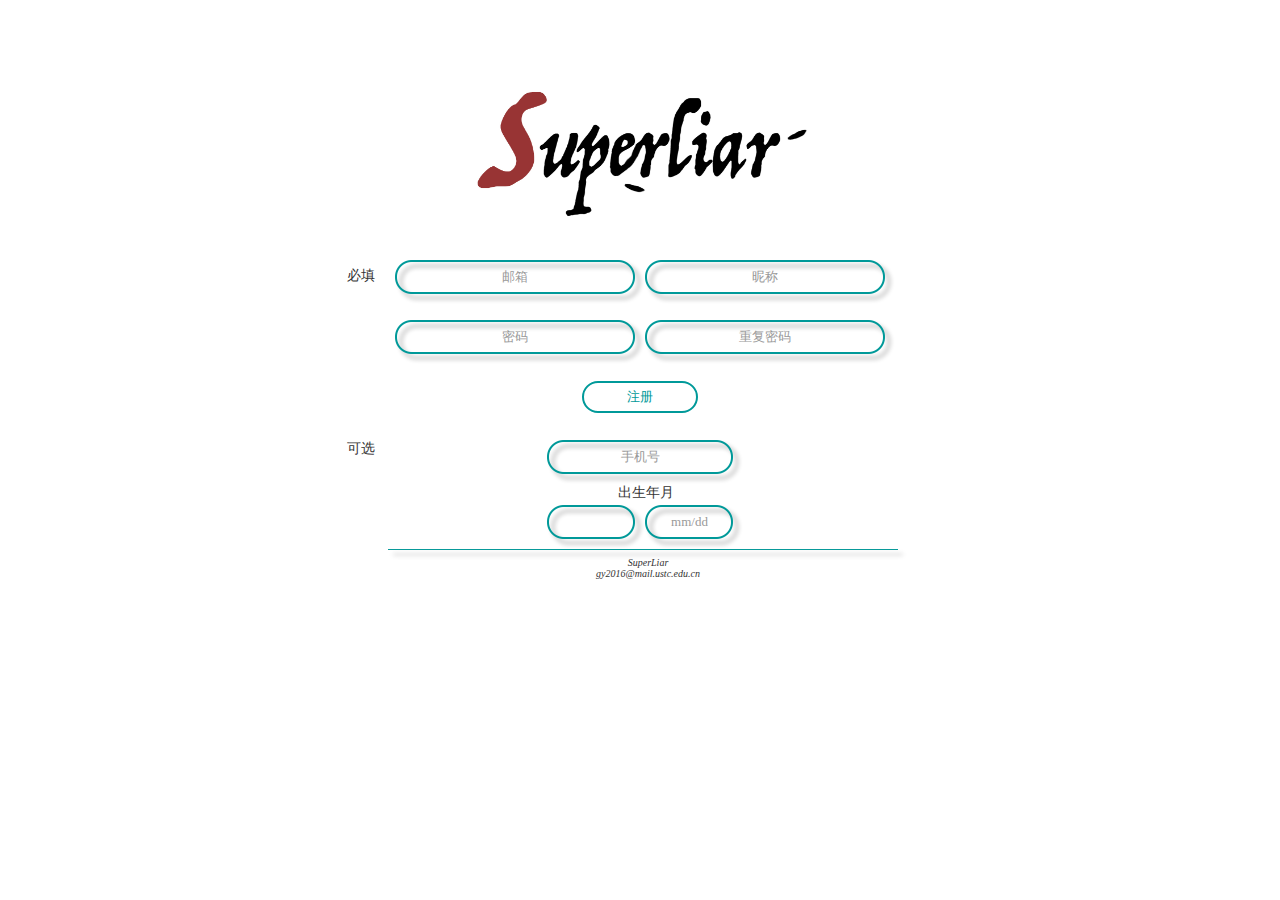
<file: web/log_sign_game/signup.html>
﻿<!DOCTYPE html>
<html>
  <head>
    <title>signup</title>
    <meta http-equiv="X-UA-Compatible" content="IE=edge"/>
    <meta http-equiv="content-type" content="text/html; charset=utf-8"/>
    <meta name="apple-mobile-web-app-capable" content="yes"/>
    <link href="resources/css/jquery-ui-themes.css" type="text/css" rel="stylesheet"/>
    <link href="resources/css/axure_rp_page.css" type="text/css" rel="stylesheet"/>
    <link href="data/styles.css" type="text/css" rel="stylesheet"/>
    <link href="files/signup/styles.css" type="text/css" rel="stylesheet"/>
    <script src="resources/scripts/jquery-1.7.1.min.js"></script>
    <script src="resources/scripts/jquery-ui-1.8.10.custom.min.js"></script>
    <script src="resources/scripts/axure/axQuery.js"></script>
    <script src="resources/scripts/axure/globals.js"></script>
    <script src="resources/scripts/axutils.js"></script>
    <script src="resources/scripts/axure/annotation.js"></script>
    <script src="resources/scripts/axure/axQuery.std.js"></script>
    <script src="resources/scripts/axure/doc.js"></script>
    <script src="data/document.js"></script>
    <script src="resources/scripts/messagecenter.js"></script>
    <script src="resources/scripts/axure/events.js"></script>
    <script src="resources/scripts/axure/recording.js"></script>
    <script src="resources/scripts/axure/action.js"></script>
    <script src="resources/scripts/axure/expr.js"></script>
    <script src="resources/scripts/axure/geometry.js"></script>
    <script src="resources/scripts/axure/flyout.js"></script>
    <script src="resources/scripts/axure/ie.js"></script>
    <script src="resources/scripts/axure/model.js"></script>
    <script src="resources/scripts/axure/repeater.js"></script>
    <script src="resources/scripts/axure/sto.js"></script>
    <script src="resources/scripts/axure/utils.temp.js"></script>
    <script src="resources/scripts/axure/variables.js"></script>
    <script src="resources/scripts/axure/drag.js"></script>
    <script src="resources/scripts/axure/move.js"></script>
    <script src="resources/scripts/axure/visibility.js"></script>
    <script src="resources/scripts/axure/style.js"></script>
    <script src="resources/scripts/axure/adaptive.js"></script>
    <script src="resources/scripts/axure/tree.js"></script>
    <script src="resources/scripts/axure/init.temp.js"></script>
    <script src="files/signup/data.js"></script>
    <script src="resources/scripts/axure/legacy.js"></script>
    <script src="resources/scripts/axure/viewer.js"></script>
    <script src="resources/scripts/axure/math.js"></script>
    <script type="text/javascript">
      $axure.utils.getTransparentGifPath = function() { return 'resources/images/transparent.gif'; };
      $axure.utils.getOtherPath = function() { return 'resources/Other.html'; };
      $axure.utils.getReloadPath = function() { return 'resources/reload.html'; };
    </script>
  </head>
  <body>
    <div id="base" class="">

      <!-- logo (Image) -->
      <div id="u319" class="ax_default image" data-label="logo">
        <img id="u319_img" class="img " src="images/login/logo_u295.jpg"/>
        <!-- Unnamed () -->
        <div id="u320" class="text" style="display:none; visibility: hidden">
          <p><span></span></p>
        </div>
      </div>

      <!-- eMailBox (Group) -->
      <div id="u321" class="ax_default" data-label="eMailBox" data-width="240" data-height="34">

        <!-- Unnamed (Rectangle) -->
        <div id="u322" class="ax_default label">
          <img id="u322_img" class="img " src="images/login/u299.png"/>
          <!-- Unnamed () -->
          <div id="u323" class="text" style="display:none; visibility: hidden">
            <p><span></span></p>
          </div>
        </div>

        <!-- Unnamed (Text Field) -->
        <div id="u324" class="ax_default text_field">
          <input id="u324_input" type="email" value="" maxlength="255"/>
        </div>
      </div>

      <!-- passWordBox (Group) -->
      <div id="u325" class="ax_default" data-label="passWordBox" data-width="240" data-height="34">

        <!-- Unnamed (Rectangle) -->
        <div id="u326" class="ax_default label">
          <img id="u326_img" class="img " src="images/login/u299.png"/>
          <!-- Unnamed () -->
          <div id="u327" class="text" style="display:none; visibility: hidden">
            <p><span></span></p>
          </div>
        </div>

        <!-- Unnamed (Text Field) -->
        <div id="u328" class="ax_default text_field">
          <input id="u328_input" type="password" value="" maxlength="32"/>
        </div>
      </div>

      <!-- passWordRepeatBox (Group) -->
      <div id="u329" class="ax_default" data-label="passWordRepeatBox" data-width="240" data-height="34">

        <!-- Unnamed (Rectangle) -->
        <div id="u330" class="ax_default label">
          <img id="u330_img" class="img " src="images/login/u299.png"/>
          <!-- Unnamed () -->
          <div id="u331" class="text" style="display:none; visibility: hidden">
            <p><span></span></p>
          </div>
        </div>

        <!-- Unnamed (Text Field) -->
        <div id="u332" class="ax_default text_field">
          <input id="u332_input" type="password" value="" maxlength="32"/>
        </div>
      </div>

      <!-- nickedNameBox (Group) -->
      <div id="u333" class="ax_default" data-label="nickedNameBox" data-width="240" data-height="34">

        <!-- Unnamed (Rectangle) -->
        <div id="u334" class="ax_default label">
          <img id="u334_img" class="img " src="images/login/u299.png"/>
          <!-- Unnamed () -->
          <div id="u335" class="text" style="display:none; visibility: hidden">
            <p><span></span></p>
          </div>
        </div>

        <!-- Unnamed (Text Field) -->
        <div id="u336" class="ax_default text_field">
          <input id="u336_input" type="text" value="" maxlength="255"/>
        </div>
      </div>

      <!-- mustFill (Rectangle) -->
      <div id="u337" class="ax_default label" data-label="mustFill">
        <div id="u337_div" class=""></div>
        <!-- Unnamed () -->
        <div id="u338" class="text">
          <p><span>必填</span></p>
        </div>
      </div>

      <!-- chooseFill (Rectangle) -->
      <div id="u339" class="ax_default label" data-label="chooseFill">
        <div id="u339_div" class=""></div>
        <!-- Unnamed () -->
        <div id="u340" class="text">
          <p><span>可选</span></p>
        </div>
      </div>

      <!-- phoneNumberBox (Group) -->
      <div id="u341" class="ax_default" data-label="phoneNumberBox" data-width="186" data-height="34">

        <!-- Unnamed (Rectangle) -->
        <div id="u342" class="ax_default label">
          <img id="u342_img" class="img " src="images/signup/u342.png"/>
          <!-- Unnamed () -->
          <div id="u343" class="text" style="display:none; visibility: hidden">
            <p><span></span></p>
          </div>
        </div>

        <!-- Unnamed (Text Field) -->
        <div id="u344" class="ax_default text_field">
          <input id="u344_input" type="tel" value="" maxlength="18"/>
        </div>
      </div>

      <!-- birthYear (Group) -->
      <div id="u345" class="ax_default" data-label="birthYear" data-width="88" data-height="34">

        <!-- Unnamed (Rectangle) -->
        <div id="u346" class="ax_default label">
          <img id="u346_img" class="img " src="images/signup/u346.png"/>
          <!-- Unnamed () -->
          <div id="u347" class="text" style="display:none; visibility: hidden">
            <p><span></span></p>
          </div>
        </div>

        <!-- Unnamed (Text Field) -->
        <div id="u348" class="ax_default text_field">
          <input id="u348_input" type="number" value="" maxlength="18"/>
        </div>
      </div>

      <!-- birthMonthDay (Group) -->
      <div id="u349" class="ax_default" data-label="birthMonthDay" data-width="88" data-height="34">

        <!-- Unnamed (Rectangle) -->
        <div id="u350" class="ax_default label">
          <img id="u350_img" class="img " src="images/signup/u346.png"/>
          <!-- Unnamed () -->
          <div id="u351" class="text" style="display:none; visibility: hidden">
            <p><span></span></p>
          </div>
        </div>

        <!-- Unnamed (Text Field) -->
        <div id="u352" class="ax_default text_field">
          <input id="u352_input" type="text" value="" maxlength="18"/>
        </div>
      </div>

      <!-- birthDayLable (Rectangle) -->
      <div id="u353" class="ax_default label" data-label="birthDayLable">
        <div id="u353_div" class=""></div>
        <!-- Unnamed () -->
        <div id="u354" class="text">
          <p><span>出生年月</span></p>
        </div>
      </div>

      <!-- goSign (Rectangle) -->
      <div id="u355" class="ax_default primary_button" data-label="goSign">
        <div id="u355_div" class=""></div>
        <!-- Unnamed () -->
        <div id="u356" class="text">
          <p><span>注册</span></p>
        </div>
      </div>

      <!-- gySign (Group) -->
      <div id="u357" class="ax_default" data-label="gySign" data-width="510" data-height="76">

        <!-- Unnamed (Horizontal Line) -->
        <div id="u358" class="ax_default line disabled">
          <img id="u358_img" class="img " src="images/gaming/u36.png"/>
          <!-- Unnamed () -->
          <div id="u359" class="text" style="display:none; visibility: hidden">
            <p><span></span></p>
          </div>
        </div>

        <!-- Unnamed (Rectangle) -->
        <div id="u360" class="ax_default heading_3">
          <div id="u360_div" class=""></div>
          <!-- Unnamed () -->
          <div id="u361" class="text">
            <p><span>SuperLiar</span></p><p><span>gy2016@mail.ustc.edu.cn</span></p>
          </div>
        </div>
      </div>
    </div>
  </body>
</html>
</file>
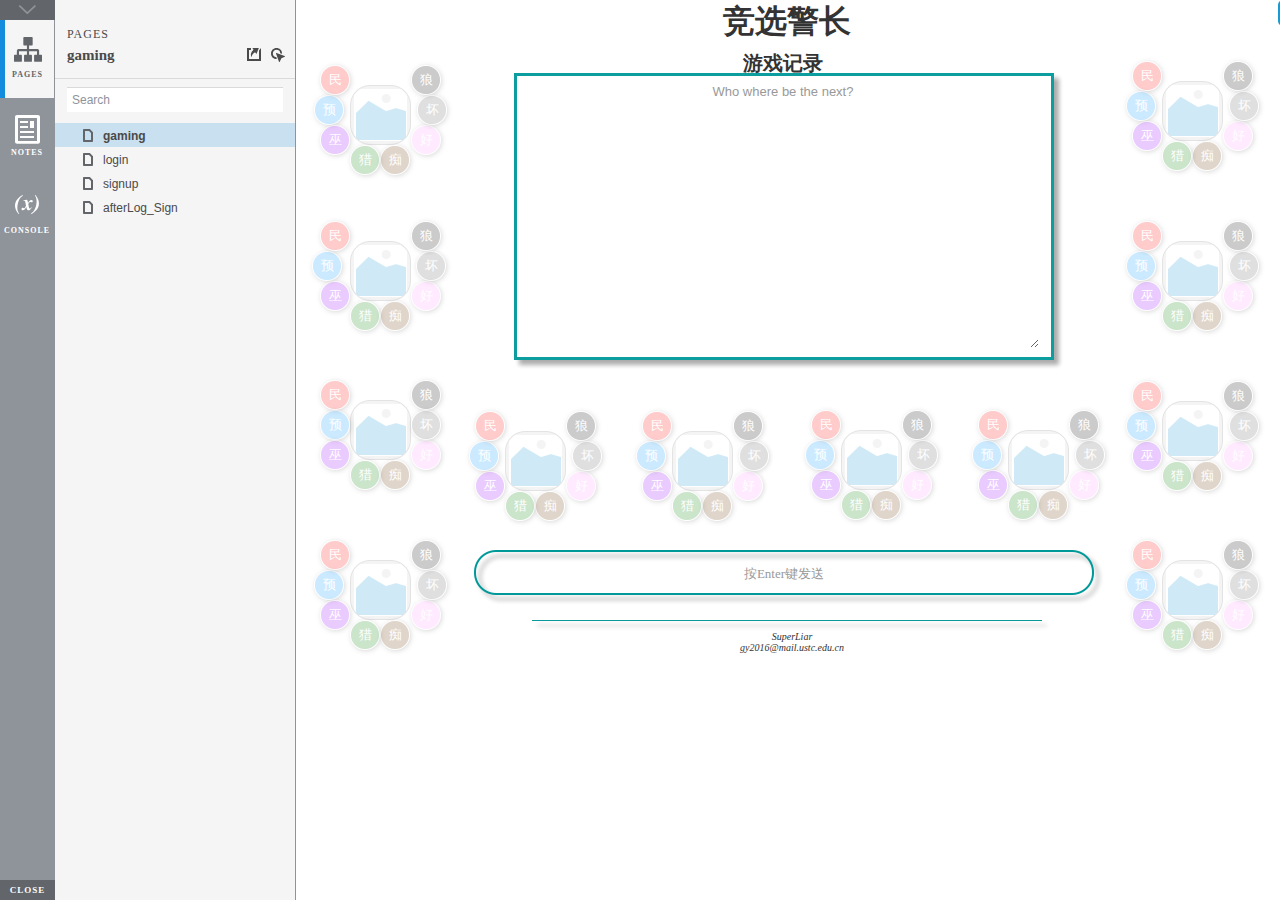
<file: web/log_sign_game/resources/reload.html>
﻿<html>
	<head>
		<title></title>
	</head>
	<body>
	
	<script language="javascript">
	function getUrl() {
      var query = window.location.hash.substring(1);
      var vars = query.split("&&&");
      for (var i=0;i<vars.length;i++) {
        var url = vars[i];
        return decodeURI(url).replace("html%23","html#");
      } 
    }

    var rel = '../';
    var url = getUrl();
    if (url.indexOf(":") > 0 && url.indexOf(":") < 10) rel = '';
	self.location.href = rel + url;
	</script>
	
	</body>
</html>
</file>
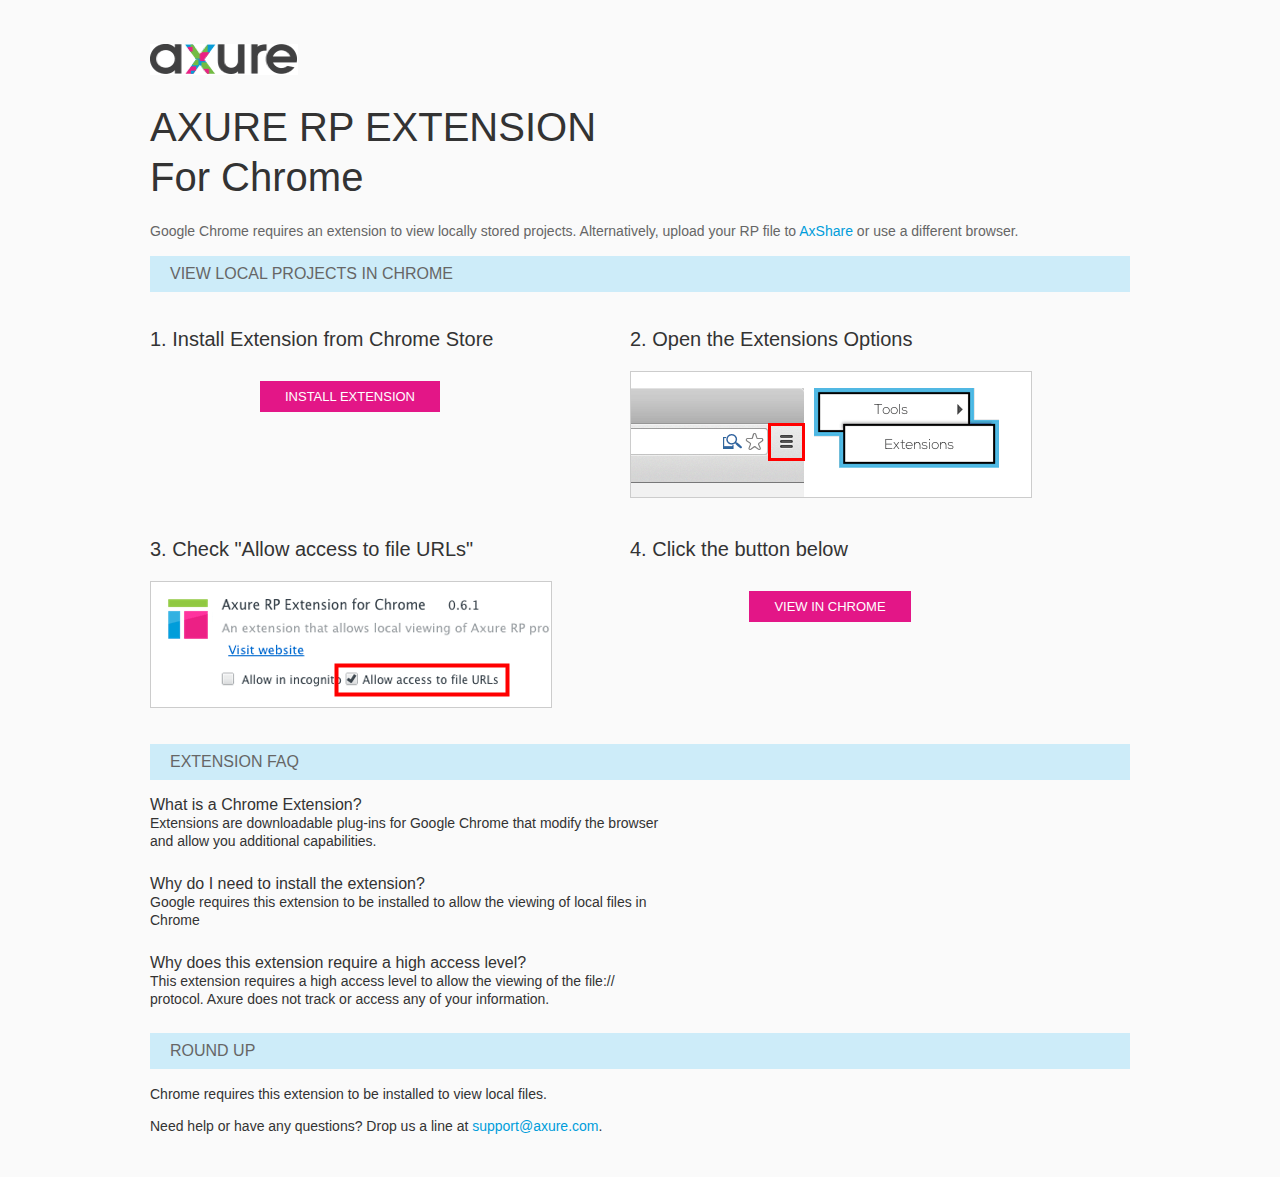
<file: web/log_sign_game/resources/chrome/chrome.html>
<html>
<head>
    <title>Install the Axure RP Chrome Extension</title>
    <style type="text/css">
        *
        {
            font-family: Helvetica, Arial, sans-serif;
        }
        body
        {
            text-align: center;
            background-color: #fafafa;
        }
        p
        {
            font-size: 14px;
            line-height: 18px;
            color: #333333;
        }
        div.container
        {
            width: 980px;
            margin-left: auto;
            margin-right: auto;
            text-align: left;
        }
        a
        {
            text-decoration: none;
            color: #009dda;
        }
        .button
        {
            background: #E31687;
            font: normal 16px Arial, sans-serif;
            color: #FFFFFF;
            padding: 8px 25px 8px 25px;
            border: 0;
            display: inline-block;
            margin-top: 10px;
            text-transform: uppercase;
            font-size: 13px;
        }
        a:hover.button
        {
            opacity: .8;
        }
        div.left
        {
            width: 400px;
            float: left;
            margin-right: 80px;
        }
        div.right
        {
            width: 400px;
            float: left;
        }
        div.buttonContainer
        {
            text-align: center;
        }
        h1
        {
            font-size: 40px;
            color: #333333;
            line-height: 50px;
            margin-bottom: 20px;
            font-weight: normal;
        }
        h2
        {
            font-size: 38px;
            font-weight: normal;
            color: #08639C;
            text-align: center;
        }
        h3
        {
            font-size: 20px;
            color: #333333;
            font-weight: normal;
        }
        .heading
        {
            background-color: #cdecf9;
            height: 36px;
            line-height: 36px;
            padding-left: 20px;
            font-size: 16px;
            color: #666666;
        }
        span.faq
        {
            font-size: 16px;
            font-weight: normal;
            color: #333333;
            display: block;
        }
    </style>
</head>
<body>
    <div class="container">
        <br />
        <br />
        <img src="axure_logo.gif" alt="axure" />
        <br />
        <h1>
            AXURE RP EXTENSION<br />
            For Chrome</h1>
        <p style="font-size: 14px; color: #666666; margin-top: 10px;">
            Google Chrome requires an extension to view locally stored projects. Alternatively,
            upload your RP file to <a href="https://share.axure.com">AxShare</a> or use a different
            browser.</p>
        <h3 class="heading">
            VIEW LOCAL PROJECTS IN CHROME</h3>
        <div class="left">
            <h3>
                1. Install Extension from Chrome Store</h3>
            <div class="buttonContainer">
                <a class="button" href="https://chrome.google.com/webstore/detail/dogkpdfcklifaemcdfbildhcofnopogp"
                    target="_blank">Install Extension</a>
            </div>
        </div>
        <div class="right">
            <h3>
                2. Open the Extensions Options</h3>
            <img src="extensions_menu.gif" alt="extensions" />
        </div>
        <div style="clear: both; height: 20px;">
            &nbsp;</div>
        <div class="left">
            <h3>
                3. Check "Allow access to file URLs"</h3>
            <img src="allow_access.gif" alt="allow access" />
        </div>
        <div class="right">
            <h3>
                4. Click the button below</h3>
            <div class="buttonContainer">
                <a class="button" href="../../start.html">View in Chrome</a>
            </div>
        </div>
        <div style="clear: both; height: 20px;">
        </div>
        <h3 class="heading">
            EXTENSION FAQ</h3>
        <p>
            <span class="faq">What is a Chrome Extension?</span> Extensions are downloadable
            plug-ins for Google Chrome that modify the browser<br />
            and allow you additional capabilities.
        </p>
        <p style="margin-top: 25px;">
            <span class="faq">Why do I need to install the extension?</span> Google requires
            this extension to be installed to allow the viewing of local files in<br />
            Chrome
        </p>
        <p style="margin-top: 25px; margin-bottom: 25px;">
            <span class="faq">Why does this extension require a high access level?</span> This
            extension requires a high access level to allow the viewing of the file://<br />
            protocol. Axure does not track or access any of your information.
        </p>
        <h3 class="heading">
            ROUND UP</h3>
        <p>
            Chrome requires this extension to be installed to view local files.</p>
        <p>
            Need help or have any questions? Drop us a line at <a href="mailto:support@axure.com">
                support@axure.com</a>.
        </p>
        <div style="clear: both; height: 20px;">
        </div>
    </div>
</body>
</html>
</file>
<file: web/log_sign_game/resources/css/default.css>
﻿body {
  font-family : Arial, Helvetica, Sans-Serif;
  background-color: #8f949a;
  overflow:hidden;
}
a {
  cursor: pointer;
}

input[type="radio"], input[type="checkbox"] {
    margin: 0px 9px 0px 0px;
    vertical-align: bottom;
}

input {
    -webkit-box-sizing: border-box;
    -moz-box-sizing: border-box;
    box-sizing: border-box;
}

#maximizePanelContainer {
  font-size: 4px;
  position:absolute;
  left: 0px;
  top: 0px;
  width: 55px;
  height: 20px;
  overflow: visible;
  z-index: 1000;
}
#maximizePanelOver {
    position: absolute;
    left: 0px;
    top: 0px;
    width: 55px;
    height: 20px;
}
.maximizePanel {
    position: absolute;
    left: 0px;
    top: 0px;
    width: 55px;
    height: 20px;
    background: #a2a2a2 url('../images/expand.png') no-repeat center center;
    background: url('../images/expand.svg') no-repeat center center, linear-gradient(rgba(200,200,200,.5),rgba(200,200,200,.5));
    cursor: pointer;
}

#interfaceControlFrameMinimizeContainer {
  position:absolute;
    top: 0px;
    left: 0px;
  font-size: 2px; /*for IE*/
  text-align: right;
  z-index: 100;
    height: 20px;
    width: 55px;
    background-color: #62666b;
}
#interfaceControlFrameMinimizeContainer a {
    display: inline-block;
    width: 55px;
    height: 20px;
    font-size: 2px;
    background: url('../images/close.png') no-repeat center center;
    background: url('../images/close.svg') no-repeat center center, linear-gradient(transparent,transparent);
    text-decoration: none;
}

.hashover #interfaceControlFrameMinimizeContainer a:hover {
    background: url('../images/close_hover.png') no-repeat center center;
    background: url('../images/close_hover.svg') no-repeat center center, linear-gradient(transparent,transparent);
}

#interfaceControlFrame {
    margin: 0px 0px 0px 55px;
}

#interfaceControlFrameCloseContainer {
    /*display: none;*/
    position:absolute;
    bottom: 0px;
    left: 0px;
    font-size: 9px;
    font-family: 'Trebuchet MS';
    font-weight: bold;
    letter-spacing: 1px;
    z-index: 100;
    width: 55px;
    background-color: #62666b;
    text-align: center;  
}
#interfaceControlFrameCloseContainer a {
    display: inline-block;
    width: 55px;
    color: #ffffff;
    padding: 5px 0px;
}

#interfaceControlFrameHeader li a {
    display: block;
    width: 54px;
    height: 78px;
    text-align: center;
    padding-top: 50px;
    outline: none;
    margin-right: 1px;
    text-decoration: none;
    color: #ffffff;
    white-space: nowrap;
    background-color: transparent;
    background-repeat: no-repeat;
    background-position: 50% 17px;
    box-sizing: border-box;
    -moz-box-sizing: border-box;
    -webkit-box-sizing: border-box;
    border-left: 4px solid transparent;
    border-right: 4px solid transparent;
}

.hashover #interfaceControlFrameHeader li a:hover {
    background-color: transparent;
    background-repeat: no-repeat;
    background-position: 50% 17px;
    color: #c2c2c2;
}

#interfaceControlFrameHeader li a.selected, #interfaceControlFrameHeader li a.selected:hover {
    background-color: #f5f5f5;
    background-repeat: no-repeat;
    background-position: 50% 17px;
    color: #62666b;
    border-left: 5px solid #138CDD;
}

#interfaceControlFrameHeaderContainer {
    float: left;
    overflow: visible;
    width: 55px;
    margin-left: -55px;
    margin-top: 20px;
}

#interfaceControlFrameHeader {
    position: relative;
    list-style: none;
    font-size: 8px;
    z-index: 50;
    font-family: 'Trebuchet MS';
    font-weight: bold;
    letter-spacing: 1px;
}

#interfaceControlFrameContainer {
    float: right;
    background-color: #f5f5f5;
    overflow: hidden;
    width: 100%;
}

#interfaceControlFrameLogoContainer {
  background-color: White;
  padding: 20px 10px 10px 10px;
  overflow: hidden;
}

#interfaceControlFrameLogoImageContainer {
  text-align: center;
}

#interfaceControlFrameLogoCaptionContainer {
  text-align: center;
  margin: 5px 10px 0px 10px;
  font-size: 12px;
  color: #4a4a4a;
}

#logoImage {
    width: 100%;
}

.emptyStateContainer {
    text-align: center;
    padding: 0px 10px;
    margin-top: 32px
}

.emptyStateTitle {
    margin: 0px 0px 9px 0px;
    font-weight: bold;
}

.emptyStateContent {
    line-height: 16px;
}

.dottedDivider {
    height: 2px;
    margin: 15px 0px 15px 0px;
    background: url('../images/divider.png') no-repeat center center;
    background: url('../images/divider.svg') no-repeat center center, linear-gradient(transparent,transparent);
}

.nondottedDivider {
    height: 2px;
    margin: 9px 0px 9px 0px;
}
</file>
<file: web/log_sign_game/plugins/sitemap/styles/sitemap.css>
﻿
#sitemapHost {
    font-size: 12px;
    color:#4a4a4a;
    height: 100%;
}

#sitemapHostBtn a {
    background: url('images/sitemap_on.png');
    background: url('images/sitemap_on.svg'),linear-gradient(transparent, transparent);
}

.hashover #sitemapHostBtn a:hover {
    background: url('images/sitemap_hover.png');
    background: url('images/sitemap_hover.svg'),linear-gradient(transparent, transparent);
}

#sitemapHostBtn a.selected, #sitemapHostBtn a.selected:hover {
    background: url('images/sitemap_off.png');
    background: url('images/sitemap_off.svg'),linear-gradient(transparent, transparent);
}

#sitemapHost .pageButtonHeader {
    top: -27px;
}

#sitemapTreeContainer {
    overflow: auto;
    width: 100%;
    height: 100%;
    -webkit-overflow-scrolling: touch;
}

.sitemapTree {
    margin: 0px 0px 10px 0px;
    overflow:visible;
}

.sitemapTree ul {
    list-style-type: none;
    margin: 0px 0px 0px 0px;
    padding-left: 0px;
}

.sitemapPlusMinusLink 
{
}

.sitemapMinus 
{
	vertical-align:middle;
    background: url('images/minus.gif');
    background-repeat: no-repeat;
	margin-right: 3px;	
	margin-bottom: 1px;
    height:9px;
    width:9px;
    display:inline-block;
}

.sitemapPlus 
{
	vertical-align:middle;
    background: url('images/plus.gif');
    background-repeat: no-repeat;
	margin-right: 3px;	
	margin-bottom: 1px;
	height:9px;
    width:9px;
    display:inline-block;
}

.sitemapPageLink 
{
    margin-left: 0px;
}

.sitemapPageIcon 
{
	margin: 0px 0px -3px 4px;
    width: 16px;
    height: 16px;
    display: inline-block;
    background: url('images/page.png') no-repeat center center;
    background: url('images/page.svg') no-repeat center center, linear-gradient(transparent,transparent);
}

.sitemapFlowIcon
{
    background: url('images/flow.png') no-repeat center center;
    background: url('images/flow.svg') no-repeat center center, linear-gradient(transparent,transparent);
}

.sitemapFolderIcon
{
    background: url('images/folder_closed.png') no-repeat center center;
    background: url('images/folder_closed.svg') no-repeat center center, linear-gradient(transparent,transparent);
}

.sitemapFolderOpenIcon
{
    background: url('images/folder_open.png') no-repeat center center;
    background: url('images/folder_open.svg') no-repeat center center, linear-gradient(transparent,transparent);
}

.sitemapPageName 
{
    margin-left: 7px;
}

.sitemapNode 
{
    /*margin:4px 0px 4px 0px;*/
    white-space:nowrap;
}

.sitemapPageLinkContainer {
    /*display: inline-block;*/
    margin-left: 0px;
    padding: 4px 0px 4px 0px;
}
/*
.sitemapNode div
{
	padding-top: 1px; 
	padding-bottom: 3px;
    padding-left: 20px;
	height: 14px;
}
*/

.sitemapExpandableNode 
{
	margin-left: 0px;
}

.sitemapHighlight 
{
    /*display: inline-block;*/
	background-color : #C8E0F0;
    font-weight: bold;
}

.sitemapGreyedName
{
	color: #AAA;
}


.pluginNameHeader
{
    font-family: 'Trebuchet MS';
	font-size: 12px;
    letter-spacing: 1px;
	/*font-weight: bold;*/
	white-space: nowrap;
    margin-bottom: 5px;
}

.pageNameHeader
{
    font-family: 'Trebuchet MS';
    /*display: inline-block;*/
    /*float: left;*/
	font-size: 15px;
	font-weight: bold;
	/*height: 23px;*/
    padding-right: 77px;
	white-space: nowrap;
    overflow: hidden;
    text-overflow: ellipsis;
}

.pageButtonHeader
{
    float: right;
    position: relative;
    /*width: 72px;*/
	height: 24px;
    top: -22px;
    margin-bottom: -24px;
}

.sitemapHeader
{
    padding-top: 27px;
    border-bottom: 1px solid #d9d9d9;
    min-width: 110px;
}

.sitemapToolbar {
    margin: 0px 5px 14px 12px;
}

.sitemapToolbarButton
{
    float: left;
    width: 22px;
    height: 22px;
    border: 1px solid transparent;
}

#linksButton {
    background: url('images/share.png') no-repeat center center;
    background: url('images/share.svg') no-repeat center center, linear-gradient(transparent,transparent);
}

#linksButton:hover {
    background: url('images/share_hover.png') no-repeat center center;
    background: url('images/share_hover.svg') no-repeat center center, linear-gradient(transparent,transparent);
}

#linksButton.sitemapToolbarButtonSelected, .hashover #linksButton.sitemapToolbarButtonSelected:hover {
    background: url('images/share_on.png') no-repeat center center;
    background: url('images/share_on.svg') no-repeat center center, linear-gradient(transparent,transparent);
}

#adaptiveButton {
    background: url('images/views.png') no-repeat center center;
    background: url('images/views.svg') no-repeat center center, linear-gradient(transparent,transparent);
}

#adaptiveButton:hover {
    background: url('images/views_hover.png') no-repeat center center;
    background: url('images/views_hover.svg') no-repeat center center, linear-gradient(transparent,transparent);
}

#adaptiveButton.sitemapToolbarButtonSelected, #adaptiveButton.sitemapToolbarButtonSelected:hover {
    background: url('images/views_on.png') no-repeat center center;
    background: url('images/views_on.svg') no-repeat center center, linear-gradient(transparent,transparent);
}

#highlightInteractiveButton {
    background: url('images/hotspots.png') no-repeat center center;
    background: url('images/hotspots.svg') no-repeat center center, linear-gradient(transparent,transparent);
    margin-top: 1px;
}

#highlightInteractiveButton:hover {
    background: url('images/hotspots_hover.png') no-repeat center center;
    background: url('images/hotspots_hover.svg') no-repeat center center, linear-gradient(transparent,transparent);
}

#highlightInteractiveButton.sitemapToolbarButtonSelected, #highlightInteractiveButton.sitemapToolbarButtonSelected:hover {
    background: url('images/hotspots_on.png') no-repeat center center;
    background: url('images/hotspots_on.svg') no-repeat center center, linear-gradient(transparent,transparent);
}

/*#variablesButton {
    background: url('images/229_variables_16.png') no-repeat center center;
}*/

#searchButton {
    background: url('images/232_search_16.png') no-repeat center center;
}

.sitemapLinkContainer
{
	margin-top: 8px;
	padding-right: 5px;
	/*font-size: 12px;*/
}

.sitemapLinkField 
{
	width: 100%;
	font-size: 12px;
	margin-top: 3px;
    padding: 5px;
}

.sitemapRadioSelected {
    font-weight: bold;
}

.sitemapOptionContainer
{
	margin-top: 8px;
	padding-right: 5px;
	/*font-size: 12px;*/
}

#sitemapOptionsDiv
{
	margin-top: 10px;
	/*margin-left: 16px;*/
}

#viewSelectDiv
{
    padding: 2px 0px 0px 0px;
	/*margin-left: 5px;*/
}

#viewSelect
{
	width: 70%;
}

.sitemapUrlOption
{
	padding-bottom: 8px;
}

.optionLabel
{
	font-size: 12px;
}

.sitemapPopupContainer
{
    display: none;
    position: absolute;
	background-color: #F4F4F4;
	border: 1px solid #B9B9B9;
	padding: 5px 5px 5px 5px;
	margin: 5px 0px 0px 5px;
    z-index: 1;
}

#sitemapLinksContainer {
    border-top: 1px solid #d9d9d9;
    padding: 10px;
    margin-left: 0px;
    /*line-height: 18px;*/
}

#adaptiveViewsContainer {
    border-top: 1px solid #d9d9d9;
    padding: 10px;
    margin-left: 0px;
    line-height: 18px;
}

.adaptiveViewOption
{
	padding: 2px;
}

.adaptiveViewOption:hover
{ 
	background-color: rgb(204,235,248);
	cursor: pointer;
}

.currentAdaptiveView {
    font-weight: bold;
}

.adaptiveCheckboxDiv {
	height: 15px;
	width: 15px;
	float: left;
}

.checkedAdaptive {
	background: url('images/adaptivecheck.png') no-repeat center center;
}

/*#variablesContainer 
{
	max-height: 350px;
	overflow: auto;
}*/

/*#variablesClearLink 
{
	color: #069;
	left: 5px;
}*/

#searchDiv {
    padding: 8px 12px 11px 12px;
}

#searchBox {
    width: 100%;
    border: none;
    border-top: 1px solid #d9d9d9;
    /*border-bottom: 1px solid #d9d9d9;*/
    padding: 5px;
    font-size: 12px;
}

.searchBoxHint 
{
	color: #8f949a;
	/*font-style: italic;*/
}

#sitemapLinksPageName
{
	font-weight: bold;
}

#sitemapOptionsHeader
{
	font-weight: bold;
}
</file>
<file: web/log_sign_game/plugins/page_notes/styles/page_notes.css>
﻿#pageNotesHost {
    font-size: 12px;
    color:#4a4a4a;
    height: 100%;
}

#pageNotesHostBtn a {
    background: url('images/notes_on.png');
    background: url('images/notes_on.svg'),linear-gradient(transparent, transparent);
}

.hashover #pageNotesHostBtn a:hover {
    background: url('images/notes_hover.png');
    background: url('images/notes_hover.svg'),linear-gradient(transparent, transparent);
}

#pageNotesHostBtn a.selected, #pageNotesHostBtn a.selected:hover {
    background: url('images/notes_off.png');
    background: url('images/notes_off.svg'),linear-gradient(transparent, transparent);
}

#footnotesButton {
    background: url('images/footnotes.png') no-repeat center center;
    background: url('images/footnotes.svg') no-repeat center center,linear-gradient(transparent, transparent);
}

#footnotesButton:hover {
    background: url('images/footnotes_hover.png') no-repeat center center;
    background: url('images/footnotes_hover.svg') no-repeat center center,linear-gradient(transparent, transparent);
}

#footnotesButton.sitemapToolbarButtonSelected, #footnotesButton.sitemapToolbarButtonSelected:hover {
    background: url('images/footnotes_on.png') no-repeat center center;
    background: url('images/footnotes_on.svg') no-repeat center center,linear-gradient(transparent, transparent);
}

.nextPageButton {
    background: url('images/forward.png') no-repeat center center;
    background: url('images/forward.svg') no-repeat center center,linear-gradient(transparent, transparent);    
}

.nextPageButton:hover {
    background: url('images/forward_hover.png') no-repeat center center;
    background: url('images/forward_hover.svg') no-repeat center center,linear-gradient(transparent, transparent);    
}

.prevPageButton {
    background: url('images/back.png') no-repeat center center;
    background: url('images/back.svg') no-repeat center center,linear-gradient(transparent, transparent);    
}

.prevPageButton:hover {
    background: url('images/back_hover.png') no-repeat center center;
    background: url('images/back_hover.svg') no-repeat center center,linear-gradient(transparent, transparent);    
}

#pageNotesScrollContainer 
{
    overflow: auto;
    width: 100%;
    /*height: 100%;*/
    -webkit-overflow-scrolling: touch;
}    

#pageNotesContainer 
{
    /*padding: 10px 10px 10px 12px;*/
}

#pageNotesContent 
{
	overflow: visible;
}

.pageNoteContainer 
{
    padding: 10px;
}

.pageNoteName 
{
    font-family: 'Trebuchet MS';
	font-size: 14px;
    font-weight: bold;
	margin-bottom: 5px;
	/*text-decoration: underline;*/
	white-space: nowrap;
}

.pageNote 
{
    line-height: 21px;
	/*margin-bottom: 20px;*/
}

.widgetNoteContainer {
    padding: 10px;
    border-bottom: 1px solid transparent;
    border-top: 1px solid transparent;
    cursor: pointer;
}

.widgetNoteContainerSelected {
    background-color: white;
    border-bottom: 1px solid #c2c2c2;
    border-top: 1px solid #c2c2c2;
}

/*.widgetNoteContainer:hover {
    background-color: white;
    //border-bottom: 1px solid #c2c2c2;
    //border-top: 1px solid #c2c2c2;
}*/

.widgetNoteFootnote {
    display: inline-block;
    /*vertical-align: top;
    margin: 2px 5px 10px 0px;
    padding: 1px 6px;
    font-size: 10px;
    color: #ffffff;
    background-color: #0a6cd6;*/
    width: 13px;
    height: 12px;
    padding-top: 1px;
    text-align: center;
    background-color: #138CDD;
    /*-moz-box-shadow: 1px 1px 3px #aaa;
    -webkit-box-shadow: 1px 1px 3px #aaa;
    box-shadow: 1px 1px 3px #aaa;*/
    font-size: 0px;
    margin-right: 8px;
}

div.annnoteline {
    display: inline-block;
    width: 9px;
    height: 1px;
    border-bottom: 1px solid white;
    margin-top: 1px;
}

.widgetNoteLabel {
    display: inline-block;
    vertical-align: top;
    font-family: 'Trebuchet MS';
	font-size: 14px;
    font-weight: bold;
	margin-bottom: 5px;    
}

.noteLink {
    text-decoration: inherit;
    color: inherit;
}

.noteLink:hover {
    background-color: white;
}
</file>
<file: web/log_sign_game/plugins/recordplay/styles/recordplay.css>
﻿#recordPlayHost {
    font-size: 12px;
    color:#333;
    height: 100%;
}


#recordPlayContainer 
{
    overflow: auto;
    width: 100%;
    height: 100%;
    padding: 10px 10px 10px 10px;
}

#recordPlayToolbar 
{
	margin: 5px 5px 5px 5px;
    height: 22px;
}

#recordPlayToolbar .recordPlayButton
{
    float: left;
    width: 22px;
    height: 22px;
    border: 1px solid transparent;
}

#recordPlayToolbar .recordPlayButton:hover
{
    border: 1px solid rgb(0,157,217);
    background-color : rgb(166,221,242);
}

#recordPlayToolbar .recordPlayButton:active
{
    border: 1px solid rgb(0,157,217);
    background-color : rgb(204,235,248);
}

#recordPlayToolbar .recordPlayButtonSelected {
    border: 1px solid rgb(0,157,217);
    background-color : rgb(204,235,248);    
}

#recordButton {
    background: url('../../sitemap/styles/images/233_hyperlink_16.png') no-repeat center center;
}

#playButton {
    background: url('../../sitemap/styles/images/225_responsive_16.png') no-repeat center center;
}

#stopButton {
    background: url('../../sitemap/styles/images/228_togglenotes_16.png') no-repeat center center;
}

#deleteButton {
    background: url('../../sitemap/styles/images/231_event_16.png') no-repeat center center;
}

#recordNameHeader
{
    /* yeah??*/
	font-size: 13px;
	font-weight: bold;
	height: 23px;
	white-space: nowrap;
}

#recordPlayContent 
{
    /* yeah??*/
	overflow: visible;
}

.recordPlayName 
{
	font-size: 12px;
	margin-bottom: 5px;
	text-decoration: underline;
	white-space: nowrap;
}

.recordPlay 
{
	margin-bottom: 10px;
}
</file>
<file: web/log_sign_game/plugins/debug/styles/debug.css>
﻿#debugHost {
    font-size: 12px;
    color:#4a4a4a;
    height: 100%;
}

#debugHostBtn a {
    background: url('images/variables_on.png');
    background: url('images/variables_on.svg'),linear-gradient(transparent, transparent);
}

.hashover #debugHostBtn a:hover {
    background: url('images/variables_hover.png');
    background: url('images/variables_hover.svg'),linear-gradient(transparent, transparent);
}

#debugHostBtn a.selected, #debugHostBtn a.selected:hover {
    background: url('images/variables_off.png');
    background: url('images/variables_off.svg'),linear-gradient(transparent, transparent);
}

#debugHeader .pageNameHeader {
    padding-right: 0px;
}

#variablesClearLink {
    display: inline-block;
    margin-bottom: 15px;
}

#variablesClearLink:hover {
    color: #0a6cd6;
}

#traceClearLink {
    display: inline-block;
    margin-bottom: 15px;
}

#traceClearLink:hover {
    color: #0a6cd6;
}

#debugScrollContainer 
{
    overflow: auto;
    width: 100%;
    height: 100%;
    -webkit-overflow-scrolling: touch;
}

#debugContainer {
        padding: 10px 10px 10px 10px;
}

.variableName
{
	font-weight: bold;
}

.variableDiv
{
    margin-bottom: 20px;
    line-height: 16px;

}

#variablesContainer {
    padding-bottom: 5px;
    /*overflow: auto;*/
}

#traceContainer {
    padding-top: 15px;
    /*padding: 0px 10px 10px 10px;*/
}

.debugToolbarButton 
{
	font-size: 1em;
	color: #069;
}

.axEventBlock {
    display: inline-block;
    width: 100%;
    margin: 5px 0px 5px 0px;
    line-height: 21px;
}

/*a.axEventBlock:hover {
    background-color: #069;
    color: white;
}*/

.axTime {
    margin: 0px 0px 0px 0px;
    font-size: 11px;
    color: #b1b3b5;
}

.axLabel {
    margin: 0px 0px 5px 0px;
    font-family: 'Trebuchet MS';
    font-size: 14px;
    font-weight: bold;
}

.lastAxEvent {
    margin-bottom: 10px;
    border-bottom: 1px solid #c2c2c2;
    padding-bottom: 10px;
}

.axEvent {
    margin: 0px 0px 5px 0px;
    font-weight: bold;
}

.axCase {
    margin: 0px 0px 5px 8px;
    font-style: italic;
}

.axAction {
    margin: 0px 0px 5px 13px;
}

#traceEmptyState.emptyStateContainer {
    margin-top: 0px;
}

.debugLinksContainer {
    text-align: right;
}
</file>
<file: web/log_sign_game/resources/css/axure_rp_page.css>
﻿/* so the window resize fires within a frame in IE7 */
html, body {
    height: 100%;
}

a {
    color: inherit;
}

p {
    margin: 0px;
    text-rendering: optimizeLegibility;
    font-feature-settings: "kern" 1;
    -webkit-font-feature-settings: "kern";
    -moz-font-feature-settings: "kern";
    -moz-font-feature-settings: "kern=1";
    font-kerning: normal;
}

iframe {
    background: #FFFFFF;
}

/* to match IE with C, FF */
input {
    padding: 1px 0px 1px 0px;
    box-sizing: border-box;
    -moz-box-sizing: border-box;
}

textarea {
    margin: 0px;
    box-sizing: border-box;
    -moz-box-sizing: border-box;
}

div.intcases {
    font-family: arial; 
    font-size: 12px;
    text-align:left; 
    border:1px solid #AAA; 
    background:#FFF none repeat scroll 0% 0%; 
    z-index:9999; 
    visibility:hidden; 
    position:absolute;
    padding: 0px;
    border-radius: 3px;
    white-space: nowrap;
}

div.intcaselink {
    cursor: pointer;
    padding: 3px 8px 3px 8px;
    margin: 5px;
    background:#EEE none repeat scroll 0% 0%; 
    border:1px solid #AAA;
    border-radius: 3px;
}

div.refpageimage {
    position: absolute;
    left: 0px;
    top: 0px;
    font-size: 0px;
    width: 16px;
    height: 16px;
    cursor: pointer;
    background-image: url(images/newwindow.gif);
    background-repeat: no-repeat;
}

div.annnoteimage {
    position: absolute;
    left: 0px;
    top: 0px;
    font-size: 0px;
    /*width: 16px;
    height: 12px;*/
    cursor: help;
    /*background-image: url(images/note.gif);*/
    /*background-repeat: no-repeat;*/
    width: 13px;
    height: 12px;
    padding-top: 1px;
    text-align: center;
    background-color: #138CDD;
    -moz-box-shadow: 1px 1px 3px #aaa;
    -webkit-box-shadow: 1px 1px 3px #aaa;
    box-shadow: 1px 1px 3px #aaa;
}

div.annnoteline {
    display: inline-block;
    width: 9px;
    height: 1px;
    border-bottom: 1px solid white;
    margin-top: 1px;
}

div.annnotelabel {
    position: absolute;
    left: 0px;
    top: 0px;
    font-family: Helvetica,Arial;
    font-size: 10px;
    /*border: 1px solid rgb(166,221,242);*/
    cursor: help;
    /*background:rgb(0,157,217) none repeat scroll 0% 0%;*/ 
    padding: 1px 3px 1px 3px;
    white-space: nowrap;
    color: white;
    
    background-color: #138CDD;
    -moz-box-shadow: 1px 1px 3px #aaa;
    -webkit-box-shadow: 1px 1px 3px #aaa;
    box-shadow: 1px 1px 3px #aaa;
}

.annotation {
    font-size: 12px;
    padding-left: 2px;
    margin-bottom: 5px;
}

.annotationName {
    /*font-size: 13px;
    font-weight: bold;
    margin-bottom: 3px;
    white-space: nowrap;*/

    font-family: 'Trebuchet MS';
    font-size: 14px;
    font-weight: bold;
    margin-bottom: 5px;
    white-space: nowrap;
}

.annotationValue {
    font-family: Arial, Helvetica, Sans-Serif;
    font-size: 12px;
    color: #4a4a4a;
    line-height: 21px;
    margin-bottom: 20px;
}

.noteLink {
    text-decoration: inherit;
    color: inherit;
}

.noteLink:hover {
    background-color: white;
}

/* this is a fix for the issue where dialogs jump around and takes the text-align from the body */
.dialogFix {
    position:absolute;
    text-align:left;
    border: 1px solid #8f949a;
}


@keyframes pulsate {
  from {
    box-shadow: 0 0 10px #15d6ba;
  }
  to {
    box-shadow: 0 0 20px #15d6ba;
  }
}

@-webkit-keyframes pulsate {
  from {
    -webkit-box-shadow: 0 0 10px #15d6ba;
    box-shadow: 0 0 10px #15d6ba;
  }
  to {
    -webkit-box-shadow: 0 0 20px #15d6ba;
    box-shadow: 0 0 20px #15d6ba;
  }
}
 
@-moz-keyframes pulsate {
  from {
    -moz-box-shadow: 0 0 10px #15d6ba;
    box-shadow: 0 0 10px #15d6ba;
  }
  to {
    -moz-box-shadow: 0 0 20px #15d6ba;
    box-shadow: 0 0 20px #15d6ba;
  }
}

.legacyPulsateBorder {
    /*border: 5px solid #15d6ba;
    margin: -5px;*/
    -moz-box-shadow: 0 0 10px 3px #15d6ba;
    box-shadow: 0 0 10px 3px #15d6ba;
}

.pulsateBorder {
  animation-name: pulsate;
  animation-timing-function: ease-in-out;
  animation-duration: 0.9s;
  animation-iteration-count: infinite;
  animation-direction: alternate;
  
  -webkit-animation-name: pulsate;
  -webkit-animation-timing-function: ease-in-out;
  -webkit-animation-duration: 0.9s;
  -webkit-animation-iteration-count: infinite;
  -webkit-animation-direction: alternate;

  -moz-animation-name: pulsate;
  -moz-animation-timing-function: ease-in-out;
  -moz-animation-duration: 0.9s;
  -moz-animation-iteration-count: infinite;
  -moz-animation-direction: alternate;
}

.ax_default_hidden, .ax_default_unplaced{
    display: none;
    visibility: hidden;
}

.widgetNoteSelected {
    -moz-box-shadow: 0 0 10px 3px #138CDD;
    box-shadow: 0 0 10px 3px #138CDD;
    /*-moz-box-shadow: 0 0 20px #3915d6;
    box-shadow: 0 0 20px #3915d6;*/
    /*border: 3px solid #3915d6;*/
    /*margin: -3px;*/
}


.singleImg {
    display: none;
    visibility: hidden;
}
</file>
<file: web/log_sign_game/data/styles.css>
﻿.ax_default {
  font-family:'ArialMT', 'Arial';
  font-weight:400;
  font-style:normal;
  font-size:13px;
  color:#333333;
  text-align:center;
  line-height:normal;
}
.box_1 {
}
.ellipse {
}
.image {
}
.button {
}
.primary_button {
  color:#FFFFFF;
}
.link_button {
  color:#169BD5;
}
.heading_1 {
  font-family:'ArialMT', 'Arial';
  font-weight:bold;
  font-style:normal;
  font-size:32px;
  text-align:left;
}
.heading_2 {
  font-family:'ArialMT', 'Arial';
  font-weight:bold;
  font-style:normal;
  font-size:24px;
  text-align:left;
}
.heading_3 {
  font-family:'ArialMT', 'Arial';
  font-weight:bold;
  font-style:normal;
  font-size:18px;
  text-align:left;
}
.heading_4 {
  font-family:'ArialMT', 'Arial';
  font-weight:bold;
  font-style:normal;
  font-size:14px;
  text-align:left;
}
.heading_5 {
  font-family:'ArialMT', 'Arial';
  font-weight:bold;
  font-style:normal;
  text-align:left;
}
.heading_6 {
  font-family:'ArialMT', 'Arial';
  font-weight:bold;
  font-style:normal;
  font-size:10px;
  text-align:left;
}
.label {
  font-size:14px;
  text-align:left;
}
.paragraph {
  text-align:left;
}
.line {
}
.text_field {
  color:#000000;
  text-align:left;
}
.text_area {
  color:#000000;
  text-align:left;
}
.droplist {
  color:#000000;
  text-align:left;
}
.radio_button {
  text-align:left;
}
.html_button {
  text-align:center;
}
.tree_node {
  text-align:left;
}
.sticky_1 {
  text-align:left;
}
.marker {
  color:#FFFFFF;
}
.flow_shape {
}
</file>
<file: web/log_sign_game/files/afterlog_sign/styles.css>
﻿body {
  margin:0px;
  background-image:none;
  position:static;
  left:auto;
  width:910px;
  margin-left:0;
  margin-right:0;
  text-align:left;
}
#base {
  position:absolute;
  z-index:0;
}
#u362_img {
  position:absolute;
  left:0px;
  top:0px;
  width:360px;
  height:180px;
}
#u362 {
  position:absolute;
  left:460px;
  top:50px;
  width:360px;
  height:180px;
}
#u363 {
  position:absolute;
  left:2px;
  top:82px;
  width:356px;
  visibility:hidden;
  word-wrap:break-word;
}
#u364 {
  position:absolute;
  left:0px;
  top:0px;
  width:0px;
  height:0px;
}
#u365_img {
  position:absolute;
  left:0px;
  top:0px;
  width:550px;
  height:297px;
}
#u365 {
  position:absolute;
  left:370px;
  top:231px;
  width:540px;
  height:287px;
  opacity:0.95;
  color:#7BA7AB;
}
#u365_img.disabled {
}
#u365.disabled {
}
#u366 {
  position:absolute;
  left:2px;
  top:136px;
  width:536px;
  visibility:hidden;
  word-wrap:break-word;
}
#u367_div {
  position:absolute;
  left:0px;
  top:0px;
  width:79px;
  height:28px;
  background:inherit;
  background-color:rgba(255, 255, 255, 0);
  border:none;
  border-radius:0px;
  -moz-box-shadow:none;
  -webkit-box-shadow:none;
  box-shadow:none;
  font-family:'PingFangSC-Regular', 'PingFang SC';
  font-weight:400;
  font-style:normal;
  text-align:center;
}
#u367 {
  position:absolute;
  left:595px;
  top:259px;
  width:79px;
  height:28px;
  font-family:'PingFangSC-Regular', 'PingFang SC';
  font-weight:400;
  font-style:normal;
  text-align:center;
}
#u368 {
  position:absolute;
  left:0px;
  top:0px;
  width:79px;
  word-wrap:break-word;
}
#u369_div {
  position:absolute;
  left:0px;
  top:0px;
  width:169px;
  height:40px;
  background:inherit;
  background-color:rgba(255, 255, 255, 0);
  border:none;
  border-radius:0px;
  -moz-box-shadow:none;
  -webkit-box-shadow:none;
  box-shadow:none;
  font-family:'PingFangSC-Regular', 'PingFang SC';
  font-weight:400;
  font-style:normal;
  text-align:center;
}
#u369 {
  position:absolute;
  left:556px;
  top:297px;
  width:169px;
  height:40px;
  font-family:'PingFangSC-Regular', 'PingFang SC';
  font-weight:400;
  font-style:normal;
  text-align:center;
}
#u370 {
  position:absolute;
  left:0px;
  top:0px;
  width:169px;
  white-space:nowrap;
}
#u371_div {
  position:absolute;
  left:0px;
  top:0px;
  width:183px;
  height:40px;
  background:inherit;
  background-color:rgba(255, 255, 255, 0);
  border:none;
  border-radius:0px;
  -moz-box-shadow:none;
  -webkit-box-shadow:none;
  box-shadow:none;
  text-align:center;
}
#u371 {
  position:absolute;
  left:549px;
  top:347px;
  width:183px;
  height:40px;
  text-align:center;
}
#u372 {
  position:absolute;
  left:0px;
  top:0px;
  width:183px;
  white-space:nowrap;
}
#u373_div {
  position:absolute;
  left:0px;
  top:0px;
  width:160px;
  height:68px;
  background:inherit;
  background-color:rgba(255, 255, 255, 0);
  border:none;
  border-radius:0px;
  -moz-box-shadow:none;
  -webkit-box-shadow:none;
  box-shadow:none;
  font-family:'Zapfino';
  font-weight:400;
  font-style:italic;
  font-size:10px;
  text-align:center;
}
#u373 {
  position:absolute;
  left:560px;
  top:450px;
  width:160px;
  height:68px;
  font-family:'Zapfino';
  font-weight:400;
  font-style:italic;
  font-size:10px;
  text-align:center;
}
#u374 {
  position:absolute;
  left:0px;
  top:0px;
  width:160px;
  white-space:nowrap;
}
</file>
<file: web/log_sign_game/files/gaming/styles.css>
﻿body {
  margin:0px;
  background-image:none;
  position:relative;
  left:-152px;
  width:1082px;
  margin-left:auto;
  margin-right:auto;
  text-align:left;
}
#base {
  position:absolute;
  z-index:0;
}
#u0 {
  position:absolute;
  left:0px;
  top:0px;
  width:0px;
  height:0px;
}
#u1_img {
  position:absolute;
  left:0px;
  top:0px;
  width:180px;
  height:180px;
}
#u1 {
  position:absolute;
  left:152px;
  top:20px;
  width:170px;
  height:170px;
}
#u2 {
  position:absolute;
  left:2px;
  top:77px;
  width:166px;
  visibility:hidden;
  word-wrap:break-word;
}
#u3_img {
  position:absolute;
  left:0px;
  top:0px;
  width:61px;
  height:60px;
}
#u3 {
  position:absolute;
  left:206px;
  top:85px;
  width:61px;
  height:60px;
}
#u4 {
  position:absolute;
  left:2px;
  top:22px;
  width:57px;
  visibility:hidden;
  word-wrap:break-word;
}
#u5_img {
  position:absolute;
  left:-4px;
  top:-4px;
  width:40px;
  height:40px;
}
#u5 {
  position:absolute;
  left:267px;
  top:65px;
  width:30px;
  height:30px;
  opacity:0.2;
  font-family:'PingFangSC-Regular', 'PingFang SC';
  font-weight:400;
  font-style:normal;
}
#u6 {
  position:absolute;
  left:2px;
  top:6px;
  width:26px;
  word-wrap:break-word;
}
#u7_img {
  position:absolute;
  left:-4px;
  top:-4px;
  width:40px;
  height:40px;
}
#u7 {
  position:absolute;
  left:170px;
  top:95px;
  width:30px;
  height:30px;
  opacity:0.2;
  font-family:'PingFangSC-Regular', 'PingFang SC';
  font-weight:400;
  font-style:normal;
}
#u8 {
  position:absolute;
  left:2px;
  top:6px;
  width:26px;
  word-wrap:break-word;
}
#u9_img {
  position:absolute;
  left:-4px;
  top:-4px;
  width:40px;
  height:40px;
}
#u9 {
  position:absolute;
  left:206px;
  top:145px;
  width:30px;
  height:30px;
  opacity:0.2;
  font-family:'PingFangSC-Regular', 'PingFang SC';
  font-weight:400;
  font-style:normal;
}
#u10 {
  position:absolute;
  left:2px;
  top:6px;
  width:26px;
  word-wrap:break-word;
}
#u11_img {
  position:absolute;
  left:-4px;
  top:-4px;
  width:40px;
  height:40px;
}
#u11 {
  position:absolute;
  left:176px;
  top:65px;
  width:30px;
  height:30px;
  opacity:0.2;
  font-family:'PingFangSC-Regular', 'PingFang SC';
  font-weight:400;
  font-style:normal;
}
#u12 {
  position:absolute;
  left:2px;
  top:6px;
  width:26px;
  word-wrap:break-word;
}
#u13_img {
  position:absolute;
  left:-4px;
  top:-4px;
  width:40px;
  height:40px;
}
#u13 {
  position:absolute;
  left:176px;
  top:125px;
  width:30px;
  height:30px;
  opacity:0.2;
  font-family:'PingFangSC-Regular', 'PingFang SC';
  font-weight:400;
  font-style:normal;
}
#u14 {
  position:absolute;
  left:2px;
  top:6px;
  width:26px;
  word-wrap:break-word;
}
#u15_img {
  position:absolute;
  left:-4px;
  top:-4px;
  width:40px;
  height:40px;
}
#u15 {
  position:absolute;
  left:236px;
  top:145px;
  width:30px;
  height:30px;
  opacity:0.2;
  font-family:'PingFangSC-Regular', 'PingFang SC';
  font-weight:400;
  font-style:normal;
}
#u16 {
  position:absolute;
  left:2px;
  top:6px;
  width:26px;
  word-wrap:break-word;
}
#u17_img {
  position:absolute;
  left:-4px;
  top:-4px;
  width:40px;
  height:40px;
}
#u17 {
  position:absolute;
  left:267px;
  top:125px;
  width:30px;
  height:30px;
  opacity:0.2;
  font-family:'PingFangSC-Regular', 'PingFang SC';
  font-weight:400;
  font-style:normal;
}
#u18 {
  position:absolute;
  left:2px;
  top:6px;
  width:26px;
  word-wrap:break-word;
}
#u19_img {
  position:absolute;
  left:-4px;
  top:-4px;
  width:40px;
  height:40px;
}
#u19 {
  position:absolute;
  left:273px;
  top:95px;
  width:30px;
  height:30px;
  opacity:0.2;
  font-family:'PingFangSC-Regular', 'PingFang SC';
  font-weight:400;
  font-style:normal;
}
#u20 {
  position:absolute;
  left:2px;
  top:6px;
  width:26px;
  word-wrap:break-word;
}
#u21_img {
  position:absolute;
  left:-4px;
  top:-4px;
  width:51px;
  height:60px;
}
#u21 {
  position:absolute;
  left:216px;
  top:35px;
  width:41px;
  height:50px;
  font-family:'PingFangSC-Regular', 'PingFang SC';
  font-weight:400;
  font-style:normal;
}
#u22 {
  position:absolute;
  left:2px;
  top:8px;
  width:37px;
  word-wrap:break-word;
}
#u23 {
  position:absolute;
  left:0px;
  top:0px;
  width:0px;
  height:0px;
}
#u24_img {
  position:absolute;
  left:0px;
  top:0px;
  width:550px;
  height:297px;
}
#u24 {
  position:absolute;
  left:370px;
  top:73px;
  width:540px;
  height:287px;
  opacity:0.95;
  color:#7BA7AB;
}
#u24_img.disabled {
}
#u24.disabled {
}
#u25 {
  position:absolute;
  left:2px;
  top:136px;
  width:536px;
  visibility:hidden;
  word-wrap:break-word;
}
#u26_div {
  position:absolute;
  left:0px;
  top:0px;
  width:81px;
  height:28px;
  background:inherit;
  background-color:rgba(255, 255, 255, 0);
  border:none;
  border-radius:0px;
  -moz-box-shadow:none;
  -webkit-box-shadow:none;
  box-shadow:none;
  font-family:'PingFangSC-Semibold', 'PingFang SC Semibold', 'PingFang SC';
  font-weight:650;
  font-style:normal;
  font-size:20px;
  text-align:center;
}
#u26 {
  position:absolute;
  left:598px;
  top:50px;
  width:81px;
  height:28px;
  font-family:'PingFangSC-Semibold', 'PingFang SC Semibold', 'PingFang SC';
  font-weight:650;
  font-style:normal;
  font-size:20px;
  text-align:center;
}
#u27 {
  position:absolute;
  left:0px;
  top:0px;
  width:81px;
  white-space:nowrap;
}
#u28 {
  position:absolute;
  left:382px;
  top:81px;
  width:514px;
  height:268px;
}
#u28_input {
  position:absolute;
  left:0px;
  top:0px;
  width:514px;
  height:268px;
  background-color:transparent;
  font-family:'ArialMT', 'Arial';
  font-weight:400;
  font-style:normal;
  font-size:13px;
  text-decoration:none;
  color:#006666;
  text-align:center;
  border-color:transparent;
  outline-style:none;
}
#u29_div {
  position:absolute;
  left:0px;
  top:0px;
  width:438px;
  height:45px;
  background:inherit;
  background-color:rgba(255, 255, 255, 0);
  border:none;
  border-radius:0px;
  -moz-box-shadow:none;
  -webkit-box-shadow:none;
  box-shadow:none;
  font-family:'Arial-BoldMT', 'Arial Bold', 'Arial';
  font-weight:700;
  font-style:normal;
  text-align:center;
}
#u29 {
  position:absolute;
  left:424px;
  top:0px;
  width:438px;
  height:45px;
  font-family:'Arial-BoldMT', 'Arial Bold', 'Arial';
  font-weight:700;
  font-style:normal;
  text-align:center;
}
#u30 {
  position:absolute;
  left:0px;
  top:0px;
  width:438px;
  word-wrap:break-word;
}
#u31 {
  position:absolute;
  left:0px;
  top:0px;
  width:0px;
  height:0px;
}
#u32_img {
  position:absolute;
  left:0px;
  top:0px;
  width:630px;
  height:55px;
}
#u32 {
  position:absolute;
  left:330px;
  top:550px;
  width:620px;
  height:45px;
  color:#006666;
  text-align:center;
}
#u33 {
  position:absolute;
  left:0px;
  top:14px;
  width:620px;
  visibility:hidden;
  word-wrap:break-word;
}
#u34 {
  position:absolute;
  left:356px;
  top:559px;
  width:568px;
  height:30px;
}
#u34_input {
  position:absolute;
  left:0px;
  top:0px;
  width:568px;
  height:30px;
  background-color:transparent;
  font-family:'PingFangSC-Regular', 'PingFang SC';
  font-weight:400;
  font-style:normal;
  font-size:13px;
  text-decoration:none;
  color:#006666;
  text-align:center;
  border-color:transparent;
  outline-style:none;
}
#u35 {
  position:absolute;
  left:0px;
  top:0px;
  width:0px;
  height:0px;
}
#u36_img {
  position:absolute;
  left:0px;
  top:0px;
  width:521px;
  height:12px;
}
#u36 {
  position:absolute;
  left:388px;
  top:620px;
  width:510px;
  height:1px;
}
#u37 {
  position:absolute;
  left:2px;
  top:-8px;
  width:506px;
  visibility:hidden;
  word-wrap:break-word;
}
#u38_div {
  position:absolute;
  left:0px;
  top:0px;
  width:160px;
  height:68px;
  background:inherit;
  background-color:rgba(255, 255, 255, 0);
  border:none;
  border-radius:0px;
  -moz-box-shadow:none;
  -webkit-box-shadow:none;
  box-shadow:none;
  font-family:'Zapfino';
  font-weight:400;
  font-style:italic;
  font-size:10px;
  text-align:center;
}
#u38 {
  position:absolute;
  left:568px;
  top:631px;
  width:160px;
  height:68px;
  font-family:'Zapfino';
  font-weight:400;
  font-style:italic;
  font-size:10px;
  text-align:center;
}
#u39 {
  position:absolute;
  left:0px;
  top:0px;
  width:160px;
  white-space:nowrap;
}
#u40 {
  position:absolute;
  left:0px;
  top:0px;
  width:0px;
  height:0px;
}
#u41_img {
  position:absolute;
  left:0px;
  top:0px;
  width:180px;
  height:180px;
}
#u41 {
  position:absolute;
  left:152px;
  top:180px;
  width:170px;
  height:170px;
}
#u42 {
  position:absolute;
  left:2px;
  top:77px;
  width:166px;
  visibility:hidden;
  word-wrap:break-word;
}
#u43_img {
  position:absolute;
  left:0px;
  top:0px;
  width:61px;
  height:60px;
}
#u43 {
  position:absolute;
  left:206px;
  top:241px;
  width:61px;
  height:60px;
}
#u44 {
  position:absolute;
  left:2px;
  top:22px;
  width:57px;
  visibility:hidden;
  word-wrap:break-word;
}
#u45_img {
  position:absolute;
  left:-4px;
  top:-4px;
  width:40px;
  height:40px;
}
#u45 {
  position:absolute;
  left:267px;
  top:221px;
  width:30px;
  height:30px;
  opacity:0.2;
  font-family:'PingFangSC-Regular', 'PingFang SC';
  font-weight:400;
  font-style:normal;
}
#u46 {
  position:absolute;
  left:2px;
  top:6px;
  width:26px;
  word-wrap:break-word;
}
#u47_img {
  position:absolute;
  left:-4px;
  top:-4px;
  width:40px;
  height:40px;
}
#u47 {
  position:absolute;
  left:168px;
  top:251px;
  width:30px;
  height:30px;
  opacity:0.2;
  font-family:'PingFangSC-Regular', 'PingFang SC';
  font-weight:400;
  font-style:normal;
}
#u48 {
  position:absolute;
  left:2px;
  top:6px;
  width:26px;
  word-wrap:break-word;
}
#u49_img {
  position:absolute;
  left:-4px;
  top:-4px;
  width:40px;
  height:40px;
}
#u49 {
  position:absolute;
  left:206px;
  top:301px;
  width:30px;
  height:30px;
  opacity:0.2;
  font-family:'PingFangSC-Regular', 'PingFang SC';
  font-weight:400;
  font-style:normal;
}
#u50 {
  position:absolute;
  left:2px;
  top:6px;
  width:26px;
  word-wrap:break-word;
}
#u51_img {
  position:absolute;
  left:-4px;
  top:-4px;
  width:40px;
  height:40px;
}
#u51 {
  position:absolute;
  left:176px;
  top:221px;
  width:30px;
  height:30px;
  opacity:0.2;
  font-family:'PingFangSC-Regular', 'PingFang SC';
  font-weight:400;
  font-style:normal;
}
#u52 {
  position:absolute;
  left:2px;
  top:6px;
  width:26px;
  word-wrap:break-word;
}
#u53_img {
  position:absolute;
  left:-4px;
  top:-4px;
  width:40px;
  height:40px;
}
#u53 {
  position:absolute;
  left:176px;
  top:281px;
  width:30px;
  height:30px;
  opacity:0.2;
  font-family:'PingFangSC-Regular', 'PingFang SC';
  font-weight:400;
  font-style:normal;
}
#u54 {
  position:absolute;
  left:2px;
  top:6px;
  width:26px;
  word-wrap:break-word;
}
#u55_img {
  position:absolute;
  left:-4px;
  top:-4px;
  width:40px;
  height:40px;
}
#u55 {
  position:absolute;
  left:236px;
  top:301px;
  width:30px;
  height:30px;
  opacity:0.2;
  font-family:'PingFangSC-Regular', 'PingFang SC';
  font-weight:400;
  font-style:normal;
}
#u56 {
  position:absolute;
  left:2px;
  top:6px;
  width:26px;
  word-wrap:break-word;
}
#u57_img {
  position:absolute;
  left:-4px;
  top:-4px;
  width:40px;
  height:40px;
}
#u57 {
  position:absolute;
  left:267px;
  top:281px;
  width:30px;
  height:30px;
  opacity:0.2;
  font-family:'PingFangSC-Regular', 'PingFang SC';
  font-weight:400;
  font-style:normal;
}
#u58 {
  position:absolute;
  left:2px;
  top:6px;
  width:26px;
  word-wrap:break-word;
}
#u59_img {
  position:absolute;
  left:-4px;
  top:-4px;
  width:40px;
  height:40px;
}
#u59 {
  position:absolute;
  left:272px;
  top:251px;
  width:30px;
  height:30px;
  opacity:0.2;
  font-family:'PingFangSC-Regular', 'PingFang SC';
  font-weight:400;
  font-style:normal;
}
#u60 {
  position:absolute;
  left:2px;
  top:6px;
  width:26px;
  word-wrap:break-word;
}
#u61_img {
  position:absolute;
  left:-4px;
  top:-4px;
  width:51px;
  height:60px;
}
#u61 {
  position:absolute;
  left:216px;
  top:191px;
  width:41px;
  height:50px;
  font-family:'PingFangSC-Regular', 'PingFang SC';
  font-weight:400;
  font-style:normal;
}
#u62 {
  position:absolute;
  left:2px;
  top:8px;
  width:37px;
  word-wrap:break-word;
}
#u63 {
  position:absolute;
  left:0px;
  top:0px;
  width:0px;
  height:0px;
}
#u64_img {
  position:absolute;
  left:0px;
  top:0px;
  width:180px;
  height:180px;
}
#u64 {
  position:absolute;
  left:152px;
  top:339px;
  width:170px;
  height:170px;
}
#u65 {
  position:absolute;
  left:2px;
  top:77px;
  width:166px;
  visibility:hidden;
  word-wrap:break-word;
}
#u66_img {
  position:absolute;
  left:0px;
  top:0px;
  width:61px;
  height:60px;
}
#u66 {
  position:absolute;
  left:206px;
  top:400px;
  width:61px;
  height:60px;
}
#u67 {
  position:absolute;
  left:2px;
  top:22px;
  width:57px;
  visibility:hidden;
  word-wrap:break-word;
}
#u68_img {
  position:absolute;
  left:-4px;
  top:-4px;
  width:40px;
  height:40px;
}
#u68 {
  position:absolute;
  left:267px;
  top:380px;
  width:30px;
  height:30px;
  opacity:0.2;
  font-family:'PingFangSC-Regular', 'PingFang SC';
  font-weight:400;
  font-style:normal;
}
#u69 {
  position:absolute;
  left:2px;
  top:6px;
  width:26px;
  word-wrap:break-word;
}
#u70_img {
  position:absolute;
  left:-4px;
  top:-4px;
  width:40px;
  height:40px;
}
#u70 {
  position:absolute;
  left:176px;
  top:410px;
  width:30px;
  height:30px;
  opacity:0.2;
  font-family:'PingFangSC-Regular', 'PingFang SC';
  font-weight:400;
  font-style:normal;
}
#u71 {
  position:absolute;
  left:2px;
  top:6px;
  width:26px;
  word-wrap:break-word;
}
#u72_img {
  position:absolute;
  left:-4px;
  top:-4px;
  width:40px;
  height:40px;
}
#u72 {
  position:absolute;
  left:206px;
  top:460px;
  width:30px;
  height:30px;
  opacity:0.2;
  font-family:'PingFangSC-Regular', 'PingFang SC';
  font-weight:400;
  font-style:normal;
}
#u73 {
  position:absolute;
  left:2px;
  top:6px;
  width:26px;
  word-wrap:break-word;
}
#u74_img {
  position:absolute;
  left:-4px;
  top:-4px;
  width:40px;
  height:40px;
}
#u74 {
  position:absolute;
  left:176px;
  top:380px;
  width:30px;
  height:30px;
  opacity:0.2;
  font-family:'PingFangSC-Regular', 'PingFang SC';
  font-weight:400;
  font-style:normal;
}
#u75 {
  position:absolute;
  left:2px;
  top:6px;
  width:26px;
  word-wrap:break-word;
}
#u76_img {
  position:absolute;
  left:-4px;
  top:-4px;
  width:40px;
  height:40px;
}
#u76 {
  position:absolute;
  left:176px;
  top:440px;
  width:30px;
  height:30px;
  opacity:0.2;
  font-family:'PingFangSC-Regular', 'PingFang SC';
  font-weight:400;
  font-style:normal;
}
#u77 {
  position:absolute;
  left:2px;
  top:6px;
  width:26px;
  word-wrap:break-word;
}
#u78_img {
  position:absolute;
  left:-4px;
  top:-4px;
  width:40px;
  height:40px;
}
#u78 {
  position:absolute;
  left:236px;
  top:460px;
  width:30px;
  height:30px;
  opacity:0.2;
  font-family:'PingFangSC-Regular', 'PingFang SC';
  font-weight:400;
  font-style:normal;
}
#u79 {
  position:absolute;
  left:2px;
  top:6px;
  width:26px;
  word-wrap:break-word;
}
#u80_img {
  position:absolute;
  left:-4px;
  top:-4px;
  width:40px;
  height:40px;
}
#u80 {
  position:absolute;
  left:267px;
  top:440px;
  width:30px;
  height:30px;
  opacity:0.2;
  font-family:'PingFangSC-Regular', 'PingFang SC';
  font-weight:400;
  font-style:normal;
}
#u81 {
  position:absolute;
  left:2px;
  top:6px;
  width:26px;
  word-wrap:break-word;
}
#u82_img {
  position:absolute;
  left:-4px;
  top:-4px;
  width:40px;
  height:40px;
}
#u82 {
  position:absolute;
  left:267px;
  top:410px;
  width:30px;
  height:30px;
  opacity:0.2;
  font-family:'PingFangSC-Regular', 'PingFang SC';
  font-weight:400;
  font-style:normal;
}
#u83 {
  position:absolute;
  left:2px;
  top:6px;
  width:26px;
  word-wrap:break-word;
}
#u84_img {
  position:absolute;
  left:-4px;
  top:-4px;
  width:51px;
  height:60px;
}
#u84 {
  position:absolute;
  left:216px;
  top:350px;
  width:41px;
  height:50px;
  font-family:'PingFangSC-Regular', 'PingFang SC';
  font-weight:400;
  font-style:normal;
}
#u85 {
  position:absolute;
  left:2px;
  top:8px;
  width:37px;
  word-wrap:break-word;
}
#u86_div {
  position:absolute;
  left:0px;
  top:0px;
  width:100px;
  height:26px;
  background:inherit;
  background-color:rgba(22, 155, 213, 1);
  border:none;
  border-radius:5px;
  -moz-box-shadow:none;
  -webkit-box-shadow:none;
  box-shadow:none;
}
#u86 {
  position:absolute;
  left:1134px;
  top:0px;
  width:100px;
  height:26px;
}
#u87 {
  position:absolute;
  left:2px;
  top:4px;
  width:96px;
  word-wrap:break-word;
}
#u88 {
  position:absolute;
  left:0px;
  top:0px;
  width:0px;
  height:0px;
}
#u89_img {
  position:absolute;
  left:0px;
  top:0px;
  width:180px;
  height:180px;
}
#u89 {
  position:absolute;
  left:152px;
  top:499px;
  width:170px;
  height:170px;
}
#u90 {
  position:absolute;
  left:2px;
  top:77px;
  width:166px;
  visibility:hidden;
  word-wrap:break-word;
}
#u91_img {
  position:absolute;
  left:0px;
  top:0px;
  width:61px;
  height:60px;
}
#u91 {
  position:absolute;
  left:206px;
  top:560px;
  width:61px;
  height:60px;
}
#u92 {
  position:absolute;
  left:2px;
  top:22px;
  width:57px;
  visibility:hidden;
  word-wrap:break-word;
}
#u93_img {
  position:absolute;
  left:-4px;
  top:-4px;
  width:40px;
  height:40px;
}
#u93 {
  position:absolute;
  left:267px;
  top:540px;
  width:30px;
  height:30px;
  opacity:0.2;
  font-family:'PingFangSC-Regular', 'PingFang SC';
  font-weight:400;
  font-style:normal;
}
#u94 {
  position:absolute;
  left:2px;
  top:6px;
  width:26px;
  word-wrap:break-word;
}
#u95_img {
  position:absolute;
  left:-4px;
  top:-4px;
  width:40px;
  height:40px;
}
#u95 {
  position:absolute;
  left:170px;
  top:570px;
  width:30px;
  height:30px;
  opacity:0.2;
  font-family:'PingFangSC-Regular', 'PingFang SC';
  font-weight:400;
  font-style:normal;
}
#u96 {
  position:absolute;
  left:2px;
  top:6px;
  width:26px;
  word-wrap:break-word;
}
#u97_img {
  position:absolute;
  left:-4px;
  top:-4px;
  width:40px;
  height:40px;
}
#u97 {
  position:absolute;
  left:206px;
  top:620px;
  width:30px;
  height:30px;
  opacity:0.2;
  font-family:'PingFangSC-Regular', 'PingFang SC';
  font-weight:400;
  font-style:normal;
}
#u98 {
  position:absolute;
  left:2px;
  top:6px;
  width:26px;
  word-wrap:break-word;
}
#u99_img {
  position:absolute;
  left:-4px;
  top:-4px;
  width:40px;
  height:40px;
}
#u99 {
  position:absolute;
  left:176px;
  top:540px;
  width:30px;
  height:30px;
  opacity:0.2;
  font-family:'PingFangSC-Regular', 'PingFang SC';
  font-weight:400;
  font-style:normal;
}
#u100 {
  position:absolute;
  left:2px;
  top:6px;
  width:26px;
  word-wrap:break-word;
}
#u101_img {
  position:absolute;
  left:-4px;
  top:-4px;
  width:40px;
  height:40px;
}
#u101 {
  position:absolute;
  left:176px;
  top:600px;
  width:30px;
  height:30px;
  opacity:0.2;
  font-family:'PingFangSC-Regular', 'PingFang SC';
  font-weight:400;
  font-style:normal;
}
#u102 {
  position:absolute;
  left:2px;
  top:6px;
  width:26px;
  word-wrap:break-word;
}
#u103_img {
  position:absolute;
  left:-4px;
  top:-4px;
  width:40px;
  height:40px;
}
#u103 {
  position:absolute;
  left:236px;
  top:620px;
  width:30px;
  height:30px;
  opacity:0.2;
  font-family:'PingFangSC-Regular', 'PingFang SC';
  font-weight:400;
  font-style:normal;
}
#u104 {
  position:absolute;
  left:2px;
  top:6px;
  width:26px;
  word-wrap:break-word;
}
#u105_img {
  position:absolute;
  left:-4px;
  top:-4px;
  width:40px;
  height:40px;
}
#u105 {
  position:absolute;
  left:267px;
  top:600px;
  width:30px;
  height:30px;
  opacity:0.2;
  font-family:'PingFangSC-Regular', 'PingFang SC';
  font-weight:400;
  font-style:normal;
}
#u106 {
  position:absolute;
  left:2px;
  top:6px;
  width:26px;
  word-wrap:break-word;
}
#u107_img {
  position:absolute;
  left:-4px;
  top:-4px;
  width:40px;
  height:40px;
}
#u107 {
  position:absolute;
  left:273px;
  top:570px;
  width:30px;
  height:30px;
  opacity:0.2;
  font-family:'PingFangSC-Regular', 'PingFang SC';
  font-weight:400;
  font-style:normal;
}
#u108 {
  position:absolute;
  left:2px;
  top:6px;
  width:26px;
  word-wrap:break-word;
}
#u109_img {
  position:absolute;
  left:-4px;
  top:-4px;
  width:51px;
  height:60px;
}
#u109 {
  position:absolute;
  left:216px;
  top:510px;
  width:41px;
  height:50px;
  font-family:'PingFangSC-Regular', 'PingFang SC';
  font-weight:400;
  font-style:normal;
}
#u110 {
  position:absolute;
  left:2px;
  top:8px;
  width:37px;
  word-wrap:break-word;
}
#u111 {
  position:absolute;
  left:0px;
  top:0px;
  width:0px;
  height:0px;
}
#u112_img {
  position:absolute;
  left:0px;
  top:0px;
  width:180px;
  height:180px;
}
#u112 {
  position:absolute;
  left:307px;
  top:370px;
  width:170px;
  height:170px;
}
#u113 {
  position:absolute;
  left:2px;
  top:77px;
  width:166px;
  visibility:hidden;
  word-wrap:break-word;
}
#u114_img {
  position:absolute;
  left:0px;
  top:0px;
  width:61px;
  height:60px;
}
#u114 {
  position:absolute;
  left:361px;
  top:431px;
  width:61px;
  height:60px;
}
#u115 {
  position:absolute;
  left:2px;
  top:22px;
  width:57px;
  visibility:hidden;
  word-wrap:break-word;
}
#u116_img {
  position:absolute;
  left:-4px;
  top:-4px;
  width:40px;
  height:40px;
}
#u116 {
  position:absolute;
  left:422px;
  top:411px;
  width:30px;
  height:30px;
  opacity:0.2;
  font-family:'PingFangSC-Regular', 'PingFang SC';
  font-weight:400;
  font-style:normal;
}
#u117 {
  position:absolute;
  left:2px;
  top:6px;
  width:26px;
  word-wrap:break-word;
}
#u118_img {
  position:absolute;
  left:-4px;
  top:-4px;
  width:40px;
  height:40px;
}
#u118 {
  position:absolute;
  left:325px;
  top:441px;
  width:30px;
  height:30px;
  opacity:0.2;
  font-family:'PingFangSC-Regular', 'PingFang SC';
  font-weight:400;
  font-style:normal;
}
#u119 {
  position:absolute;
  left:2px;
  top:6px;
  width:26px;
  word-wrap:break-word;
}
#u120_img {
  position:absolute;
  left:-4px;
  top:-4px;
  width:40px;
  height:40px;
}
#u120 {
  position:absolute;
  left:361px;
  top:491px;
  width:30px;
  height:30px;
  opacity:0.2;
  font-family:'PingFangSC-Regular', 'PingFang SC';
  font-weight:400;
  font-style:normal;
}
#u121 {
  position:absolute;
  left:2px;
  top:6px;
  width:26px;
  word-wrap:break-word;
}
#u122_img {
  position:absolute;
  left:-4px;
  top:-4px;
  width:40px;
  height:40px;
}
#u122 {
  position:absolute;
  left:331px;
  top:411px;
  width:30px;
  height:30px;
  opacity:0.2;
  font-family:'PingFangSC-Regular', 'PingFang SC';
  font-weight:400;
  font-style:normal;
}
#u123 {
  position:absolute;
  left:2px;
  top:6px;
  width:26px;
  word-wrap:break-word;
}
#u124_img {
  position:absolute;
  left:-4px;
  top:-4px;
  width:40px;
  height:40px;
}
#u124 {
  position:absolute;
  left:331px;
  top:471px;
  width:30px;
  height:30px;
  opacity:0.2;
  font-family:'PingFangSC-Regular', 'PingFang SC';
  font-weight:400;
  font-style:normal;
}
#u125 {
  position:absolute;
  left:2px;
  top:6px;
  width:26px;
  word-wrap:break-word;
}
#u126_img {
  position:absolute;
  left:-4px;
  top:-4px;
  width:40px;
  height:40px;
}
#u126 {
  position:absolute;
  left:391px;
  top:491px;
  width:30px;
  height:30px;
  opacity:0.2;
  font-family:'PingFangSC-Regular', 'PingFang SC';
  font-weight:400;
  font-style:normal;
}
#u127 {
  position:absolute;
  left:2px;
  top:6px;
  width:26px;
  word-wrap:break-word;
}
#u128_img {
  position:absolute;
  left:-4px;
  top:-4px;
  width:40px;
  height:40px;
}
#u128 {
  position:absolute;
  left:422px;
  top:471px;
  width:30px;
  height:30px;
  opacity:0.2;
  font-family:'PingFangSC-Regular', 'PingFang SC';
  font-weight:400;
  font-style:normal;
}
#u129 {
  position:absolute;
  left:2px;
  top:6px;
  width:26px;
  word-wrap:break-word;
}
#u130_img {
  position:absolute;
  left:-4px;
  top:-4px;
  width:40px;
  height:40px;
}
#u130 {
  position:absolute;
  left:428px;
  top:441px;
  width:30px;
  height:30px;
  opacity:0.2;
  font-family:'PingFangSC-Regular', 'PingFang SC';
  font-weight:400;
  font-style:normal;
}
#u131 {
  position:absolute;
  left:2px;
  top:6px;
  width:26px;
  word-wrap:break-word;
}
#u132_img {
  position:absolute;
  left:-4px;
  top:-4px;
  width:51px;
  height:60px;
}
#u132 {
  position:absolute;
  left:371px;
  top:381px;
  width:41px;
  height:50px;
  font-family:'PingFangSC-Regular', 'PingFang SC';
  font-weight:400;
  font-style:normal;
}
#u133 {
  position:absolute;
  left:2px;
  top:8px;
  width:37px;
  word-wrap:break-word;
}
#u134 {
  position:absolute;
  left:0px;
  top:0px;
  width:0px;
  height:0px;
}
#u135_img {
  position:absolute;
  left:0px;
  top:0px;
  width:180px;
  height:180px;
}
#u135 {
  position:absolute;
  left:474px;
  top:370px;
  width:170px;
  height:170px;
}
#u136 {
  position:absolute;
  left:2px;
  top:77px;
  width:166px;
  visibility:hidden;
  word-wrap:break-word;
}
#u137_img {
  position:absolute;
  left:0px;
  top:0px;
  width:61px;
  height:60px;
}
#u137 {
  position:absolute;
  left:528px;
  top:431px;
  width:61px;
  height:60px;
}
#u138 {
  position:absolute;
  left:2px;
  top:22px;
  width:57px;
  visibility:hidden;
  word-wrap:break-word;
}
#u139_img {
  position:absolute;
  left:-4px;
  top:-4px;
  width:40px;
  height:40px;
}
#u139 {
  position:absolute;
  left:589px;
  top:411px;
  width:30px;
  height:30px;
  opacity:0.2;
  font-family:'PingFangSC-Regular', 'PingFang SC';
  font-weight:400;
  font-style:normal;
}
#u140 {
  position:absolute;
  left:2px;
  top:6px;
  width:26px;
  word-wrap:break-word;
}
#u141_img {
  position:absolute;
  left:-4px;
  top:-4px;
  width:40px;
  height:40px;
}
#u141 {
  position:absolute;
  left:492px;
  top:441px;
  width:30px;
  height:30px;
  opacity:0.2;
  font-family:'PingFangSC-Regular', 'PingFang SC';
  font-weight:400;
  font-style:normal;
}
#u142 {
  position:absolute;
  left:2px;
  top:6px;
  width:26px;
  word-wrap:break-word;
}
#u143_img {
  position:absolute;
  left:-4px;
  top:-4px;
  width:40px;
  height:40px;
}
#u143 {
  position:absolute;
  left:528px;
  top:491px;
  width:30px;
  height:30px;
  opacity:0.2;
  font-family:'PingFangSC-Regular', 'PingFang SC';
  font-weight:400;
  font-style:normal;
}
#u144 {
  position:absolute;
  left:2px;
  top:6px;
  width:26px;
  word-wrap:break-word;
}
#u145_img {
  position:absolute;
  left:-4px;
  top:-4px;
  width:40px;
  height:40px;
}
#u145 {
  position:absolute;
  left:498px;
  top:411px;
  width:30px;
  height:30px;
  opacity:0.2;
  font-family:'PingFangSC-Regular', 'PingFang SC';
  font-weight:400;
  font-style:normal;
}
#u146 {
  position:absolute;
  left:2px;
  top:6px;
  width:26px;
  word-wrap:break-word;
}
#u147_img {
  position:absolute;
  left:-4px;
  top:-4px;
  width:40px;
  height:40px;
}
#u147 {
  position:absolute;
  left:498px;
  top:471px;
  width:30px;
  height:30px;
  opacity:0.2;
  font-family:'PingFangSC-Regular', 'PingFang SC';
  font-weight:400;
  font-style:normal;
}
#u148 {
  position:absolute;
  left:2px;
  top:6px;
  width:26px;
  word-wrap:break-word;
}
#u149_img {
  position:absolute;
  left:-4px;
  top:-4px;
  width:40px;
  height:40px;
}
#u149 {
  position:absolute;
  left:558px;
  top:491px;
  width:30px;
  height:30px;
  opacity:0.2;
  font-family:'PingFangSC-Regular', 'PingFang SC';
  font-weight:400;
  font-style:normal;
}
#u150 {
  position:absolute;
  left:2px;
  top:6px;
  width:26px;
  word-wrap:break-word;
}
#u151_img {
  position:absolute;
  left:-4px;
  top:-4px;
  width:40px;
  height:40px;
}
#u151 {
  position:absolute;
  left:589px;
  top:471px;
  width:30px;
  height:30px;
  opacity:0.2;
  font-family:'PingFangSC-Regular', 'PingFang SC';
  font-weight:400;
  font-style:normal;
}
#u152 {
  position:absolute;
  left:2px;
  top:6px;
  width:26px;
  word-wrap:break-word;
}
#u153_img {
  position:absolute;
  left:-4px;
  top:-4px;
  width:40px;
  height:40px;
}
#u153 {
  position:absolute;
  left:595px;
  top:441px;
  width:30px;
  height:30px;
  opacity:0.2;
  font-family:'PingFangSC-Regular', 'PingFang SC';
  font-weight:400;
  font-style:normal;
}
#u154 {
  position:absolute;
  left:2px;
  top:6px;
  width:26px;
  word-wrap:break-word;
}
#u155_img {
  position:absolute;
  left:-4px;
  top:-4px;
  width:51px;
  height:60px;
}
#u155 {
  position:absolute;
  left:538px;
  top:381px;
  width:41px;
  height:50px;
  font-family:'PingFangSC-Regular', 'PingFang SC';
  font-weight:400;
  font-style:normal;
}
#u156 {
  position:absolute;
  left:2px;
  top:8px;
  width:37px;
  word-wrap:break-word;
}
#u157 {
  position:absolute;
  left:0px;
  top:0px;
  width:0px;
  height:0px;
}
#u158_img {
  position:absolute;
  left:0px;
  top:0px;
  width:180px;
  height:180px;
}
#u158 {
  position:absolute;
  left:643px;
  top:369px;
  width:170px;
  height:170px;
}
#u159 {
  position:absolute;
  left:2px;
  top:77px;
  width:166px;
  visibility:hidden;
  word-wrap:break-word;
}
#u160_img {
  position:absolute;
  left:0px;
  top:0px;
  width:61px;
  height:60px;
}
#u160 {
  position:absolute;
  left:697px;
  top:430px;
  width:61px;
  height:60px;
}
#u161 {
  position:absolute;
  left:2px;
  top:22px;
  width:57px;
  visibility:hidden;
  word-wrap:break-word;
}
#u162_img {
  position:absolute;
  left:-4px;
  top:-4px;
  width:40px;
  height:40px;
}
#u162 {
  position:absolute;
  left:758px;
  top:410px;
  width:30px;
  height:30px;
  opacity:0.2;
  font-family:'PingFangSC-Regular', 'PingFang SC';
  font-weight:400;
  font-style:normal;
}
#u163 {
  position:absolute;
  left:2px;
  top:6px;
  width:26px;
  word-wrap:break-word;
}
#u164_img {
  position:absolute;
  left:-4px;
  top:-4px;
  width:40px;
  height:40px;
}
#u164 {
  position:absolute;
  left:661px;
  top:440px;
  width:30px;
  height:30px;
  opacity:0.2;
  font-family:'PingFangSC-Regular', 'PingFang SC';
  font-weight:400;
  font-style:normal;
}
#u165 {
  position:absolute;
  left:2px;
  top:6px;
  width:26px;
  word-wrap:break-word;
}
#u166_img {
  position:absolute;
  left:-4px;
  top:-4px;
  width:40px;
  height:40px;
}
#u166 {
  position:absolute;
  left:697px;
  top:490px;
  width:30px;
  height:30px;
  opacity:0.2;
  font-family:'PingFangSC-Regular', 'PingFang SC';
  font-weight:400;
  font-style:normal;
}
#u167 {
  position:absolute;
  left:2px;
  top:6px;
  width:26px;
  word-wrap:break-word;
}
#u168_img {
  position:absolute;
  left:-4px;
  top:-4px;
  width:40px;
  height:40px;
}
#u168 {
  position:absolute;
  left:667px;
  top:410px;
  width:30px;
  height:30px;
  opacity:0.2;
  font-family:'PingFangSC-Regular', 'PingFang SC';
  font-weight:400;
  font-style:normal;
}
#u169 {
  position:absolute;
  left:2px;
  top:6px;
  width:26px;
  word-wrap:break-word;
}
#u170_img {
  position:absolute;
  left:-4px;
  top:-4px;
  width:40px;
  height:40px;
}
#u170 {
  position:absolute;
  left:667px;
  top:470px;
  width:30px;
  height:30px;
  opacity:0.2;
  font-family:'PingFangSC-Regular', 'PingFang SC';
  font-weight:400;
  font-style:normal;
}
#u171 {
  position:absolute;
  left:2px;
  top:6px;
  width:26px;
  word-wrap:break-word;
}
#u172_img {
  position:absolute;
  left:-4px;
  top:-4px;
  width:40px;
  height:40px;
}
#u172 {
  position:absolute;
  left:727px;
  top:490px;
  width:30px;
  height:30px;
  opacity:0.2;
  font-family:'PingFangSC-Regular', 'PingFang SC';
  font-weight:400;
  font-style:normal;
}
#u173 {
  position:absolute;
  left:2px;
  top:6px;
  width:26px;
  word-wrap:break-word;
}
#u174_img {
  position:absolute;
  left:-4px;
  top:-4px;
  width:40px;
  height:40px;
}
#u174 {
  position:absolute;
  left:758px;
  top:470px;
  width:30px;
  height:30px;
  opacity:0.2;
  font-family:'PingFangSC-Regular', 'PingFang SC';
  font-weight:400;
  font-style:normal;
}
#u175 {
  position:absolute;
  left:2px;
  top:6px;
  width:26px;
  word-wrap:break-word;
}
#u176_img {
  position:absolute;
  left:-4px;
  top:-4px;
  width:40px;
  height:40px;
}
#u176 {
  position:absolute;
  left:764px;
  top:440px;
  width:30px;
  height:30px;
  opacity:0.2;
  font-family:'PingFangSC-Regular', 'PingFang SC';
  font-weight:400;
  font-style:normal;
}
#u177 {
  position:absolute;
  left:2px;
  top:6px;
  width:26px;
  word-wrap:break-word;
}
#u178_img {
  position:absolute;
  left:-4px;
  top:-4px;
  width:51px;
  height:60px;
}
#u178 {
  position:absolute;
  left:707px;
  top:380px;
  width:41px;
  height:50px;
  font-family:'PingFangSC-Regular', 'PingFang SC';
  font-weight:400;
  font-style:normal;
}
#u179 {
  position:absolute;
  left:2px;
  top:8px;
  width:37px;
  word-wrap:break-word;
}
#u180 {
  position:absolute;
  left:0px;
  top:0px;
  width:0px;
  height:0px;
}
#u181_img {
  position:absolute;
  left:0px;
  top:0px;
  width:180px;
  height:180px;
}
#u181 {
  position:absolute;
  left:810px;
  top:369px;
  width:170px;
  height:170px;
}
#u182 {
  position:absolute;
  left:2px;
  top:77px;
  width:166px;
  visibility:hidden;
  word-wrap:break-word;
}
#u183_img {
  position:absolute;
  left:0px;
  top:0px;
  width:61px;
  height:60px;
}
#u183 {
  position:absolute;
  left:864px;
  top:430px;
  width:61px;
  height:60px;
}
#u184 {
  position:absolute;
  left:2px;
  top:22px;
  width:57px;
  visibility:hidden;
  word-wrap:break-word;
}
#u185_img {
  position:absolute;
  left:-4px;
  top:-4px;
  width:40px;
  height:40px;
}
#u185 {
  position:absolute;
  left:925px;
  top:410px;
  width:30px;
  height:30px;
  opacity:0.2;
  font-family:'PingFangSC-Regular', 'PingFang SC';
  font-weight:400;
  font-style:normal;
}
#u186 {
  position:absolute;
  left:2px;
  top:6px;
  width:26px;
  word-wrap:break-word;
}
#u187_img {
  position:absolute;
  left:-4px;
  top:-4px;
  width:40px;
  height:40px;
}
#u187 {
  position:absolute;
  left:828px;
  top:440px;
  width:30px;
  height:30px;
  opacity:0.2;
  font-family:'PingFangSC-Regular', 'PingFang SC';
  font-weight:400;
  font-style:normal;
}
#u188 {
  position:absolute;
  left:2px;
  top:6px;
  width:26px;
  word-wrap:break-word;
}
#u189_img {
  position:absolute;
  left:-4px;
  top:-4px;
  width:40px;
  height:40px;
}
#u189 {
  position:absolute;
  left:864px;
  top:490px;
  width:30px;
  height:30px;
  opacity:0.2;
  font-family:'PingFangSC-Regular', 'PingFang SC';
  font-weight:400;
  font-style:normal;
}
#u190 {
  position:absolute;
  left:2px;
  top:6px;
  width:26px;
  word-wrap:break-word;
}
#u191_img {
  position:absolute;
  left:-4px;
  top:-4px;
  width:40px;
  height:40px;
}
#u191 {
  position:absolute;
  left:834px;
  top:410px;
  width:30px;
  height:30px;
  opacity:0.2;
  font-family:'PingFangSC-Regular', 'PingFang SC';
  font-weight:400;
  font-style:normal;
}
#u192 {
  position:absolute;
  left:2px;
  top:6px;
  width:26px;
  word-wrap:break-word;
}
#u193_img {
  position:absolute;
  left:-4px;
  top:-4px;
  width:40px;
  height:40px;
}
#u193 {
  position:absolute;
  left:834px;
  top:470px;
  width:30px;
  height:30px;
  opacity:0.2;
  font-family:'PingFangSC-Regular', 'PingFang SC';
  font-weight:400;
  font-style:normal;
}
#u194 {
  position:absolute;
  left:2px;
  top:6px;
  width:26px;
  word-wrap:break-word;
}
#u195_img {
  position:absolute;
  left:-4px;
  top:-4px;
  width:40px;
  height:40px;
}
#u195 {
  position:absolute;
  left:894px;
  top:490px;
  width:30px;
  height:30px;
  opacity:0.2;
  font-family:'PingFangSC-Regular', 'PingFang SC';
  font-weight:400;
  font-style:normal;
}
#u196 {
  position:absolute;
  left:2px;
  top:6px;
  width:26px;
  word-wrap:break-word;
}
#u197_img {
  position:absolute;
  left:-4px;
  top:-4px;
  width:40px;
  height:40px;
}
#u197 {
  position:absolute;
  left:925px;
  top:470px;
  width:30px;
  height:30px;
  opacity:0.2;
  font-family:'PingFangSC-Regular', 'PingFang SC';
  font-weight:400;
  font-style:normal;
}
#u198 {
  position:absolute;
  left:2px;
  top:6px;
  width:26px;
  word-wrap:break-word;
}
#u199_img {
  position:absolute;
  left:-4px;
  top:-4px;
  width:40px;
  height:40px;
}
#u199 {
  position:absolute;
  left:931px;
  top:440px;
  width:30px;
  height:30px;
  opacity:0.2;
  font-family:'PingFangSC-Regular', 'PingFang SC';
  font-weight:400;
  font-style:normal;
}
#u200 {
  position:absolute;
  left:2px;
  top:6px;
  width:26px;
  word-wrap:break-word;
}
#u201_img {
  position:absolute;
  left:-4px;
  top:-4px;
  width:51px;
  height:60px;
}
#u201 {
  position:absolute;
  left:874px;
  top:380px;
  width:41px;
  height:50px;
  font-family:'PingFangSC-Regular', 'PingFang SC';
  font-weight:400;
  font-style:normal;
}
#u202 {
  position:absolute;
  left:2px;
  top:8px;
  width:37px;
  word-wrap:break-word;
}
#u203 {
  position:absolute;
  left:0px;
  top:0px;
  width:0px;
  height:0px;
}
#u204_img {
  position:absolute;
  left:0px;
  top:0px;
  width:180px;
  height:180px;
}
#u204 {
  position:absolute;
  left:964px;
  top:499px;
  width:170px;
  height:170px;
}
#u205 {
  position:absolute;
  left:2px;
  top:77px;
  width:166px;
  visibility:hidden;
  word-wrap:break-word;
}
#u206_img {
  position:absolute;
  left:0px;
  top:0px;
  width:61px;
  height:60px;
}
#u206 {
  position:absolute;
  left:1018px;
  top:560px;
  width:61px;
  height:60px;
}
#u207 {
  position:absolute;
  left:2px;
  top:22px;
  width:57px;
  visibility:hidden;
  word-wrap:break-word;
}
#u208_img {
  position:absolute;
  left:-4px;
  top:-4px;
  width:40px;
  height:40px;
}
#u208 {
  position:absolute;
  left:1079px;
  top:540px;
  width:30px;
  height:30px;
  opacity:0.2;
  font-family:'PingFangSC-Regular', 'PingFang SC';
  font-weight:400;
  font-style:normal;
}
#u209 {
  position:absolute;
  left:2px;
  top:6px;
  width:26px;
  word-wrap:break-word;
}
#u210_img {
  position:absolute;
  left:-4px;
  top:-4px;
  width:40px;
  height:40px;
}
#u210 {
  position:absolute;
  left:982px;
  top:570px;
  width:30px;
  height:30px;
  opacity:0.2;
  font-family:'PingFangSC-Regular', 'PingFang SC';
  font-weight:400;
  font-style:normal;
}
#u211 {
  position:absolute;
  left:2px;
  top:6px;
  width:26px;
  word-wrap:break-word;
}
#u212_img {
  position:absolute;
  left:-4px;
  top:-4px;
  width:40px;
  height:40px;
}
#u212 {
  position:absolute;
  left:1018px;
  top:620px;
  width:30px;
  height:30px;
  opacity:0.2;
  font-family:'PingFangSC-Regular', 'PingFang SC';
  font-weight:400;
  font-style:normal;
}
#u213 {
  position:absolute;
  left:2px;
  top:6px;
  width:26px;
  word-wrap:break-word;
}
#u214_img {
  position:absolute;
  left:-4px;
  top:-4px;
  width:40px;
  height:40px;
}
#u214 {
  position:absolute;
  left:988px;
  top:540px;
  width:30px;
  height:30px;
  opacity:0.2;
  font-family:'PingFangSC-Regular', 'PingFang SC';
  font-weight:400;
  font-style:normal;
}
#u215 {
  position:absolute;
  left:2px;
  top:6px;
  width:26px;
  word-wrap:break-word;
}
#u216_img {
  position:absolute;
  left:-4px;
  top:-4px;
  width:40px;
  height:40px;
}
#u216 {
  position:absolute;
  left:988px;
  top:600px;
  width:30px;
  height:30px;
  opacity:0.2;
  font-family:'PingFangSC-Regular', 'PingFang SC';
  font-weight:400;
  font-style:normal;
}
#u217 {
  position:absolute;
  left:2px;
  top:6px;
  width:26px;
  word-wrap:break-word;
}
#u218_img {
  position:absolute;
  left:-4px;
  top:-4px;
  width:40px;
  height:40px;
}
#u218 {
  position:absolute;
  left:1048px;
  top:620px;
  width:30px;
  height:30px;
  opacity:0.2;
  font-family:'PingFangSC-Regular', 'PingFang SC';
  font-weight:400;
  font-style:normal;
}
#u219 {
  position:absolute;
  left:2px;
  top:6px;
  width:26px;
  word-wrap:break-word;
}
#u220_img {
  position:absolute;
  left:-4px;
  top:-4px;
  width:40px;
  height:40px;
}
#u220 {
  position:absolute;
  left:1079px;
  top:600px;
  width:30px;
  height:30px;
  opacity:0.2;
  font-family:'PingFangSC-Regular', 'PingFang SC';
  font-weight:400;
  font-style:normal;
}
#u221 {
  position:absolute;
  left:2px;
  top:6px;
  width:26px;
  word-wrap:break-word;
}
#u222_img {
  position:absolute;
  left:-4px;
  top:-4px;
  width:40px;
  height:40px;
}
#u222 {
  position:absolute;
  left:1085px;
  top:570px;
  width:30px;
  height:30px;
  opacity:0.2;
  font-family:'PingFangSC-Regular', 'PingFang SC';
  font-weight:400;
  font-style:normal;
}
#u223 {
  position:absolute;
  left:2px;
  top:6px;
  width:26px;
  word-wrap:break-word;
}
#u224_img {
  position:absolute;
  left:-4px;
  top:-4px;
  width:51px;
  height:60px;
}
#u224 {
  position:absolute;
  left:1028px;
  top:510px;
  width:41px;
  height:50px;
  font-family:'PingFangSC-Regular', 'PingFang SC';
  font-weight:400;
  font-style:normal;
}
#u225 {
  position:absolute;
  left:2px;
  top:8px;
  width:37px;
  word-wrap:break-word;
}
#u226 {
  position:absolute;
  left:0px;
  top:0px;
  width:0px;
  height:0px;
}
#u227_img {
  position:absolute;
  left:0px;
  top:0px;
  width:180px;
  height:180px;
}
#u227 {
  position:absolute;
  left:964px;
  top:340px;
  width:170px;
  height:170px;
}
#u228 {
  position:absolute;
  left:2px;
  top:77px;
  width:166px;
  visibility:hidden;
  word-wrap:break-word;
}
#u229_img {
  position:absolute;
  left:0px;
  top:0px;
  width:61px;
  height:60px;
}
#u229 {
  position:absolute;
  left:1018px;
  top:401px;
  width:61px;
  height:60px;
}
#u230 {
  position:absolute;
  left:2px;
  top:22px;
  width:57px;
  visibility:hidden;
  word-wrap:break-word;
}
#u231_img {
  position:absolute;
  left:-4px;
  top:-4px;
  width:40px;
  height:40px;
}
#u231 {
  position:absolute;
  left:1079px;
  top:381px;
  width:30px;
  height:30px;
  opacity:0.2;
  font-family:'PingFangSC-Regular', 'PingFang SC';
  font-weight:400;
  font-style:normal;
}
#u232 {
  position:absolute;
  left:2px;
  top:6px;
  width:26px;
  word-wrap:break-word;
}
#u233_img {
  position:absolute;
  left:-4px;
  top:-4px;
  width:40px;
  height:40px;
}
#u233 {
  position:absolute;
  left:982px;
  top:411px;
  width:30px;
  height:30px;
  opacity:0.2;
  font-family:'PingFangSC-Regular', 'PingFang SC';
  font-weight:400;
  font-style:normal;
}
#u234 {
  position:absolute;
  left:2px;
  top:6px;
  width:26px;
  word-wrap:break-word;
}
#u235_img {
  position:absolute;
  left:-4px;
  top:-4px;
  width:40px;
  height:40px;
}
#u235 {
  position:absolute;
  left:1018px;
  top:461px;
  width:30px;
  height:30px;
  opacity:0.2;
  font-family:'PingFangSC-Regular', 'PingFang SC';
  font-weight:400;
  font-style:normal;
}
#u236 {
  position:absolute;
  left:2px;
  top:6px;
  width:26px;
  word-wrap:break-word;
}
#u237_img {
  position:absolute;
  left:-4px;
  top:-4px;
  width:40px;
  height:40px;
}
#u237 {
  position:absolute;
  left:988px;
  top:381px;
  width:30px;
  height:30px;
  opacity:0.2;
  font-family:'PingFangSC-Regular', 'PingFang SC';
  font-weight:400;
  font-style:normal;
}
#u238 {
  position:absolute;
  left:2px;
  top:6px;
  width:26px;
  word-wrap:break-word;
}
#u239_img {
  position:absolute;
  left:-4px;
  top:-4px;
  width:40px;
  height:40px;
}
#u239 {
  position:absolute;
  left:988px;
  top:441px;
  width:30px;
  height:30px;
  opacity:0.2;
  font-family:'PingFangSC-Regular', 'PingFang SC';
  font-weight:400;
  font-style:normal;
}
#u240 {
  position:absolute;
  left:2px;
  top:6px;
  width:26px;
  word-wrap:break-word;
}
#u241_img {
  position:absolute;
  left:-4px;
  top:-4px;
  width:40px;
  height:40px;
}
#u241 {
  position:absolute;
  left:1048px;
  top:461px;
  width:30px;
  height:30px;
  opacity:0.2;
  font-family:'PingFangSC-Regular', 'PingFang SC';
  font-weight:400;
  font-style:normal;
}
#u242 {
  position:absolute;
  left:2px;
  top:6px;
  width:26px;
  word-wrap:break-word;
}
#u243_img {
  position:absolute;
  left:-4px;
  top:-4px;
  width:40px;
  height:40px;
}
#u243 {
  position:absolute;
  left:1079px;
  top:441px;
  width:30px;
  height:30px;
  opacity:0.2;
  font-family:'PingFangSC-Regular', 'PingFang SC';
  font-weight:400;
  font-style:normal;
}
#u244 {
  position:absolute;
  left:2px;
  top:6px;
  width:26px;
  word-wrap:break-word;
}
#u245_img {
  position:absolute;
  left:-4px;
  top:-4px;
  width:40px;
  height:40px;
}
#u245 {
  position:absolute;
  left:1085px;
  top:411px;
  width:30px;
  height:30px;
  opacity:0.2;
  font-family:'PingFangSC-Regular', 'PingFang SC';
  font-weight:400;
  font-style:normal;
}
#u246 {
  position:absolute;
  left:2px;
  top:6px;
  width:26px;
  word-wrap:break-word;
}
#u247_img {
  position:absolute;
  left:-4px;
  top:-4px;
  width:51px;
  height:60px;
}
#u247 {
  position:absolute;
  left:1028px;
  top:351px;
  width:41px;
  height:50px;
  font-family:'PingFangSC-Regular', 'PingFang SC';
  font-weight:400;
  font-style:normal;
}
#u248 {
  position:absolute;
  left:2px;
  top:8px;
  width:37px;
  word-wrap:break-word;
}
#u249 {
  position:absolute;
  left:0px;
  top:0px;
  width:0px;
  height:0px;
}
#u250_img {
  position:absolute;
  left:0px;
  top:0px;
  width:180px;
  height:180px;
}
#u250 {
  position:absolute;
  left:964px;
  top:180px;
  width:170px;
  height:170px;
}
#u251 {
  position:absolute;
  left:2px;
  top:77px;
  width:166px;
  visibility:hidden;
  word-wrap:break-word;
}
#u252_img {
  position:absolute;
  left:0px;
  top:0px;
  width:61px;
  height:60px;
}
#u252 {
  position:absolute;
  left:1018px;
  top:241px;
  width:61px;
  height:60px;
}
#u253 {
  position:absolute;
  left:2px;
  top:22px;
  width:57px;
  visibility:hidden;
  word-wrap:break-word;
}
#u254_img {
  position:absolute;
  left:-4px;
  top:-4px;
  width:40px;
  height:40px;
}
#u254 {
  position:absolute;
  left:1079px;
  top:221px;
  width:30px;
  height:30px;
  opacity:0.2;
  font-family:'PingFangSC-Regular', 'PingFang SC';
  font-weight:400;
  font-style:normal;
}
#u255 {
  position:absolute;
  left:2px;
  top:6px;
  width:26px;
  word-wrap:break-word;
}
#u256_img {
  position:absolute;
  left:-4px;
  top:-4px;
  width:40px;
  height:40px;
}
#u256 {
  position:absolute;
  left:982px;
  top:251px;
  width:30px;
  height:30px;
  opacity:0.2;
  font-family:'PingFangSC-Regular', 'PingFang SC';
  font-weight:400;
  font-style:normal;
}
#u257 {
  position:absolute;
  left:2px;
  top:6px;
  width:26px;
  word-wrap:break-word;
}
#u258_img {
  position:absolute;
  left:-4px;
  top:-4px;
  width:40px;
  height:40px;
}
#u258 {
  position:absolute;
  left:1018px;
  top:301px;
  width:30px;
  height:30px;
  opacity:0.2;
  font-family:'PingFangSC-Regular', 'PingFang SC';
  font-weight:400;
  font-style:normal;
}
#u259 {
  position:absolute;
  left:2px;
  top:6px;
  width:26px;
  word-wrap:break-word;
}
#u260_img {
  position:absolute;
  left:-4px;
  top:-4px;
  width:40px;
  height:40px;
}
#u260 {
  position:absolute;
  left:988px;
  top:221px;
  width:30px;
  height:30px;
  opacity:0.2;
  font-family:'PingFangSC-Regular', 'PingFang SC';
  font-weight:400;
  font-style:normal;
}
#u261 {
  position:absolute;
  left:2px;
  top:6px;
  width:26px;
  word-wrap:break-word;
}
#u262_img {
  position:absolute;
  left:-4px;
  top:-4px;
  width:40px;
  height:40px;
}
#u262 {
  position:absolute;
  left:988px;
  top:281px;
  width:30px;
  height:30px;
  opacity:0.2;
  font-family:'PingFangSC-Regular', 'PingFang SC';
  font-weight:400;
  font-style:normal;
}
#u263 {
  position:absolute;
  left:2px;
  top:6px;
  width:26px;
  word-wrap:break-word;
}
#u264_img {
  position:absolute;
  left:-4px;
  top:-4px;
  width:40px;
  height:40px;
}
#u264 {
  position:absolute;
  left:1048px;
  top:301px;
  width:30px;
  height:30px;
  opacity:0.2;
  font-family:'PingFangSC-Regular', 'PingFang SC';
  font-weight:400;
  font-style:normal;
}
#u265 {
  position:absolute;
  left:2px;
  top:6px;
  width:26px;
  word-wrap:break-word;
}
#u266_img {
  position:absolute;
  left:-4px;
  top:-4px;
  width:40px;
  height:40px;
}
#u266 {
  position:absolute;
  left:1079px;
  top:281px;
  width:30px;
  height:30px;
  opacity:0.2;
  font-family:'PingFangSC-Regular', 'PingFang SC';
  font-weight:400;
  font-style:normal;
}
#u267 {
  position:absolute;
  left:2px;
  top:6px;
  width:26px;
  word-wrap:break-word;
}
#u268_img {
  position:absolute;
  left:-4px;
  top:-4px;
  width:40px;
  height:40px;
}
#u268 {
  position:absolute;
  left:1085px;
  top:251px;
  width:30px;
  height:30px;
  opacity:0.2;
  font-family:'PingFangSC-Regular', 'PingFang SC';
  font-weight:400;
  font-style:normal;
}
#u269 {
  position:absolute;
  left:2px;
  top:6px;
  width:26px;
  word-wrap:break-word;
}
#u270_img {
  position:absolute;
  left:-4px;
  top:-4px;
  width:51px;
  height:60px;
}
#u270 {
  position:absolute;
  left:1028px;
  top:191px;
  width:41px;
  height:50px;
  font-family:'PingFangSC-Regular', 'PingFang SC';
  font-weight:400;
  font-style:normal;
}
#u271 {
  position:absolute;
  left:2px;
  top:8px;
  width:37px;
  word-wrap:break-word;
}
#u272 {
  position:absolute;
  left:0px;
  top:0px;
  width:0px;
  height:0px;
}
#u273_img {
  position:absolute;
  left:0px;
  top:0px;
  width:180px;
  height:180px;
}
#u273 {
  position:absolute;
  left:964px;
  top:20px;
  width:170px;
  height:170px;
}
#u274 {
  position:absolute;
  left:2px;
  top:77px;
  width:166px;
  visibility:hidden;
  word-wrap:break-word;
}
#u275_img {
  position:absolute;
  left:0px;
  top:0px;
  width:61px;
  height:60px;
}
#u275 {
  position:absolute;
  left:1018px;
  top:81px;
  width:61px;
  height:60px;
}
#u276 {
  position:absolute;
  left:2px;
  top:22px;
  width:57px;
  visibility:hidden;
  word-wrap:break-word;
}
#u277_img {
  position:absolute;
  left:-4px;
  top:-4px;
  width:40px;
  height:40px;
}
#u277 {
  position:absolute;
  left:1079px;
  top:61px;
  width:30px;
  height:30px;
  opacity:0.2;
  font-family:'PingFangSC-Regular', 'PingFang SC';
  font-weight:400;
  font-style:normal;
}
#u278 {
  position:absolute;
  left:2px;
  top:6px;
  width:26px;
  word-wrap:break-word;
}
#u279_img {
  position:absolute;
  left:-4px;
  top:-4px;
  width:40px;
  height:40px;
}
#u279 {
  position:absolute;
  left:982px;
  top:91px;
  width:30px;
  height:30px;
  opacity:0.2;
  font-family:'PingFangSC-Regular', 'PingFang SC';
  font-weight:400;
  font-style:normal;
}
#u280 {
  position:absolute;
  left:2px;
  top:6px;
  width:26px;
  word-wrap:break-word;
}
#u281_img {
  position:absolute;
  left:-4px;
  top:-4px;
  width:40px;
  height:40px;
}
#u281 {
  position:absolute;
  left:1018px;
  top:141px;
  width:30px;
  height:30px;
  opacity:0.2;
  font-family:'PingFangSC-Regular', 'PingFang SC';
  font-weight:400;
  font-style:normal;
}
#u282 {
  position:absolute;
  left:2px;
  top:6px;
  width:26px;
  word-wrap:break-word;
}
#u283_img {
  position:absolute;
  left:-4px;
  top:-4px;
  width:40px;
  height:40px;
}
#u283 {
  position:absolute;
  left:988px;
  top:61px;
  width:30px;
  height:30px;
  opacity:0.2;
  font-family:'PingFangSC-Regular', 'PingFang SC';
  font-weight:400;
  font-style:normal;
}
#u284 {
  position:absolute;
  left:2px;
  top:6px;
  width:26px;
  word-wrap:break-word;
}
#u285_img {
  position:absolute;
  left:-4px;
  top:-4px;
  width:40px;
  height:40px;
}
#u285 {
  position:absolute;
  left:988px;
  top:121px;
  width:30px;
  height:30px;
  opacity:0.2;
  font-family:'PingFangSC-Regular', 'PingFang SC';
  font-weight:400;
  font-style:normal;
}
#u286 {
  position:absolute;
  left:2px;
  top:6px;
  width:26px;
  word-wrap:break-word;
}
#u287_img {
  position:absolute;
  left:-4px;
  top:-4px;
  width:40px;
  height:40px;
}
#u287 {
  position:absolute;
  left:1048px;
  top:141px;
  width:30px;
  height:30px;
  opacity:0.2;
  font-family:'PingFangSC-Regular', 'PingFang SC';
  font-weight:400;
  font-style:normal;
}
#u288 {
  position:absolute;
  left:2px;
  top:6px;
  width:26px;
  word-wrap:break-word;
}
#u289_img {
  position:absolute;
  left:-4px;
  top:-4px;
  width:40px;
  height:40px;
}
#u289 {
  position:absolute;
  left:1079px;
  top:121px;
  width:30px;
  height:30px;
  opacity:0.2;
  font-family:'PingFangSC-Regular', 'PingFang SC';
  font-weight:400;
  font-style:normal;
}
#u290 {
  position:absolute;
  left:2px;
  top:6px;
  width:26px;
  word-wrap:break-word;
}
#u291_img {
  position:absolute;
  left:-4px;
  top:-4px;
  width:40px;
  height:40px;
}
#u291 {
  position:absolute;
  left:1085px;
  top:91px;
  width:30px;
  height:30px;
  opacity:0.2;
  font-family:'PingFangSC-Regular', 'PingFang SC';
  font-weight:400;
  font-style:normal;
}
#u292 {
  position:absolute;
  left:2px;
  top:6px;
  width:26px;
  word-wrap:break-word;
}
#u293_img {
  position:absolute;
  left:-4px;
  top:-4px;
  width:51px;
  height:60px;
}
#u293 {
  position:absolute;
  left:1028px;
  top:31px;
  width:41px;
  height:50px;
  font-family:'PingFangSC-Regular', 'PingFang SC';
  font-weight:400;
  font-style:normal;
}
#u294 {
  position:absolute;
  left:2px;
  top:8px;
  width:37px;
  word-wrap:break-word;
}
</file>
<file: web/log_sign_game/files/signup/styles.css>
﻿body {
  margin:0px;
  background-image:none;
  position:static;
  left:auto;
  width:898px;
  margin-left:0;
  margin-right:0;
  text-align:left;
}
#base {
  position:absolute;
  z-index:0;
}
#u319_img {
  position:absolute;
  left:0px;
  top:0px;
  width:360px;
  height:180px;
}
#u319 {
  position:absolute;
  left:460px;
  top:50px;
  width:360px;
  height:180px;
}
#u320 {
  position:absolute;
  left:2px;
  top:82px;
  width:356px;
  visibility:hidden;
  word-wrap:break-word;
}
#u321 {
  position:absolute;
  left:0px;
  top:0px;
  width:0px;
  height:0px;
}
#u322_img {
  position:absolute;
  left:0px;
  top:0px;
  width:250px;
  height:44px;
}
#u322 {
  position:absolute;
  left:395px;
  top:260px;
  width:240px;
  height:34px;
  color:#006666;
  text-align:center;
}
#u323 {
  position:absolute;
  left:0px;
  top:9px;
  width:240px;
  visibility:hidden;
  word-wrap:break-word;
}
#u324 {
  position:absolute;
  left:405px;
  top:266px;
  width:220px;
  height:22px;
}
#u324_input {
  position:absolute;
  left:0px;
  top:0px;
  width:220px;
  height:22px;
  background-color:transparent;
  font-family:'PingFangSC-Regular', 'PingFang SC';
  font-weight:400;
  font-style:normal;
  font-size:13px;
  text-decoration:none;
  color:#006666;
  text-align:center;
  border-color:transparent;
  outline-style:none;
}
#u325 {
  position:absolute;
  left:0px;
  top:0px;
  width:0px;
  height:0px;
}
#u326_img {
  position:absolute;
  left:0px;
  top:0px;
  width:250px;
  height:44px;
}
#u326 {
  position:absolute;
  left:395px;
  top:320px;
  width:240px;
  height:34px;
  color:#006666;
  text-align:center;
}
#u327 {
  position:absolute;
  left:0px;
  top:9px;
  width:240px;
  visibility:hidden;
  word-wrap:break-word;
}
#u328 {
  position:absolute;
  left:405px;
  top:326px;
  width:220px;
  height:22px;
}
#u328_input {
  position:absolute;
  left:0px;
  top:0px;
  width:220px;
  height:22px;
  background-color:transparent;
  font-family:'PingFangSC-Regular', 'PingFang SC';
  font-weight:400;
  font-style:normal;
  font-size:13px;
  text-decoration:none;
  color:#006666;
  text-align:center;
  border-color:transparent;
  outline-style:none;
}
#u329 {
  position:absolute;
  left:0px;
  top:0px;
  width:0px;
  height:0px;
}
#u330_img {
  position:absolute;
  left:0px;
  top:0px;
  width:250px;
  height:44px;
}
#u330 {
  position:absolute;
  left:645px;
  top:320px;
  width:240px;
  height:34px;
  color:#006666;
  text-align:center;
}
#u331 {
  position:absolute;
  left:0px;
  top:9px;
  width:240px;
  visibility:hidden;
  word-wrap:break-word;
}
#u332 {
  position:absolute;
  left:655px;
  top:326px;
  width:220px;
  height:22px;
}
#u332_input {
  position:absolute;
  left:0px;
  top:0px;
  width:220px;
  height:22px;
  background-color:transparent;
  font-family:'PingFangSC-Regular', 'PingFang SC';
  font-weight:400;
  font-style:normal;
  font-size:13px;
  text-decoration:none;
  color:#006666;
  text-align:center;
  border-color:transparent;
  outline-style:none;
}
#u333 {
  position:absolute;
  left:0px;
  top:0px;
  width:0px;
  height:0px;
}
#u334_img {
  position:absolute;
  left:0px;
  top:0px;
  width:250px;
  height:44px;
}
#u334 {
  position:absolute;
  left:645px;
  top:260px;
  width:240px;
  height:34px;
  color:#006666;
  text-align:center;
}
#u335 {
  position:absolute;
  left:0px;
  top:9px;
  width:240px;
  visibility:hidden;
  word-wrap:break-word;
}
#u336 {
  position:absolute;
  left:655px;
  top:266px;
  width:220px;
  height:22px;
}
#u336_input {
  position:absolute;
  left:0px;
  top:0px;
  width:220px;
  height:22px;
  background-color:transparent;
  font-family:'PingFangSC-Regular', 'PingFang SC';
  font-weight:400;
  font-style:normal;
  font-size:13px;
  text-decoration:none;
  color:#006666;
  text-align:center;
  border-color:transparent;
  outline-style:none;
}
#u337_div {
  position:absolute;
  left:0px;
  top:0px;
  width:29px;
  height:20px;
  background:inherit;
  background-color:rgba(255, 255, 255, 0);
  border:none;
  border-radius:0px;
  -moz-box-shadow:none;
  -webkit-box-shadow:none;
  box-shadow:none;
  font-family:'PingFangSC-Regular', 'PingFang SC';
  font-weight:400;
  font-style:normal;
}
#u337 {
  position:absolute;
  left:347px;
  top:267px;
  width:29px;
  height:20px;
  font-family:'PingFangSC-Regular', 'PingFang SC';
  font-weight:400;
  font-style:normal;
}
#u338 {
  position:absolute;
  left:0px;
  top:0px;
  width:29px;
  white-space:nowrap;
}
#u339_div {
  position:absolute;
  left:0px;
  top:0px;
  width:29px;
  height:20px;
  background:inherit;
  background-color:rgba(255, 255, 255, 0);
  border:none;
  border-radius:0px;
  -moz-box-shadow:none;
  -webkit-box-shadow:none;
  box-shadow:none;
  font-family:'PingFangSC-Regular', 'PingFang SC';
  font-weight:400;
  font-style:normal;
}
#u339 {
  position:absolute;
  left:347px;
  top:440px;
  width:29px;
  height:20px;
  font-family:'PingFangSC-Regular', 'PingFang SC';
  font-weight:400;
  font-style:normal;
}
#u340 {
  position:absolute;
  left:0px;
  top:0px;
  width:29px;
  white-space:nowrap;
}
#u341 {
  position:absolute;
  left:0px;
  top:0px;
  width:0px;
  height:0px;
}
#u342_img {
  position:absolute;
  left:0px;
  top:0px;
  width:196px;
  height:44px;
}
#u342 {
  position:absolute;
  left:547px;
  top:440px;
  width:186px;
  height:34px;
  color:#006666;
  text-align:center;
}
#u343 {
  position:absolute;
  left:0px;
  top:9px;
  width:186px;
  visibility:hidden;
  word-wrap:break-word;
}
#u344 {
  position:absolute;
  left:555px;
  top:446px;
  width:171px;
  height:22px;
}
#u344_input {
  position:absolute;
  left:0px;
  top:0px;
  width:171px;
  height:22px;
  background-color:transparent;
  font-family:'PingFangSC-Regular', 'PingFang SC';
  font-weight:400;
  font-style:normal;
  font-size:13px;
  text-decoration:none;
  color:#006666;
  text-align:center;
  border-color:transparent;
  outline-style:none;
}
#u345 {
  position:absolute;
  left:0px;
  top:0px;
  width:0px;
  height:0px;
}
#u346_img {
  position:absolute;
  left:0px;
  top:0px;
  width:98px;
  height:44px;
}
#u346 {
  position:absolute;
  left:547px;
  top:505px;
  width:88px;
  height:34px;
  color:#006666;
  text-align:center;
}
#u347 {
  position:absolute;
  left:0px;
  top:9px;
  width:88px;
  visibility:hidden;
  word-wrap:break-word;
}
#u348 {
  position:absolute;
  left:551px;
  top:511px;
  width:81px;
  height:22px;
}
#u348_input {
  position:absolute;
  left:0px;
  top:0px;
  width:81px;
  height:22px;
  background-color:transparent;
  font-family:'PingFangSC-Regular', 'PingFang SC';
  font-weight:400;
  font-style:normal;
  font-size:13px;
  text-decoration:none;
  color:#006666;
  text-align:center;
  border-color:transparent;
  outline-style:none;
}
#u349 {
  position:absolute;
  left:0px;
  top:0px;
  width:0px;
  height:0px;
}
#u350_img {
  position:absolute;
  left:0px;
  top:0px;
  width:98px;
  height:44px;
}
#u350 {
  position:absolute;
  left:645px;
  top:505px;
  width:88px;
  height:34px;
  color:#006666;
  text-align:center;
}
#u351 {
  position:absolute;
  left:0px;
  top:9px;
  width:88px;
  visibility:hidden;
  word-wrap:break-word;
}
#u352 {
  position:absolute;
  left:649px;
  top:511px;
  width:81px;
  height:22px;
}
#u352_input {
  position:absolute;
  left:0px;
  top:0px;
  width:81px;
  height:22px;
  background-color:transparent;
  font-family:'PingFangSC-Regular', 'PingFang SC';
  font-weight:400;
  font-style:normal;
  font-size:13px;
  text-decoration:none;
  color:#006666;
  text-align:center;
  border-color:transparent;
  outline-style:none;
}
#u353_div {
  position:absolute;
  left:0px;
  top:0px;
  width:59px;
  height:27px;
  background:inherit;
  background-color:rgba(255, 255, 255, 0);
  border:none;
  border-radius:0px;
  -moz-box-shadow:none;
  -webkit-box-shadow:none;
  box-shadow:none;
  font-family:'PingFangSC-Regular', 'PingFang SC';
  font-weight:400;
  font-style:normal;
}
#u353 {
  position:absolute;
  left:618px;
  top:484px;
  width:59px;
  height:27px;
  font-family:'PingFangSC-Regular', 'PingFang SC';
  font-weight:400;
  font-style:normal;
}
#u354 {
  position:absolute;
  left:0px;
  top:0px;
  width:59px;
  word-wrap:break-word;
}
#u355_div {
  position:absolute;
  left:0px;
  top:0px;
  width:116px;
  height:32px;
  background:inherit;
  background-color:rgba(255, 255, 255, 1);
  box-sizing:border-box;
  border-width:2px;
  border-style:solid;
  border-color:rgba(0, 153, 153, 1);
  border-radius:30px;
  -moz-box-shadow:none;
  -webkit-box-shadow:none;
  box-shadow:none;
  font-family:'PingFangSC-Regular', 'PingFang SC';
  font-weight:400;
  font-style:normal;
  color:#009999;
}
#u355 {
  position:absolute;
  left:582px;
  top:381px;
  width:116px;
  height:32px;
  font-family:'PingFangSC-Regular', 'PingFang SC';
  font-weight:400;
  font-style:normal;
  color:#009999;
}
#u356 {
  position:absolute;
  left:2px;
  top:7px;
  width:112px;
  word-wrap:break-word;
}
#u357 {
  position:absolute;
  left:0px;
  top:0px;
  width:0px;
  height:0px;
}
#u358_img {
  position:absolute;
  left:0px;
  top:0px;
  width:521px;
  height:12px;
}
#u358 {
  position:absolute;
  left:388px;
  top:549px;
  width:510px;
  height:1px;
}
#u359 {
  position:absolute;
  left:2px;
  top:-8px;
  width:506px;
  visibility:hidden;
  word-wrap:break-word;
}
#u360_div {
  position:absolute;
  left:0px;
  top:0px;
  width:160px;
  height:68px;
  background:inherit;
  background-color:rgba(255, 255, 255, 0);
  border:none;
  border-radius:0px;
  -moz-box-shadow:none;
  -webkit-box-shadow:none;
  box-shadow:none;
  font-family:'Zapfino';
  font-weight:400;
  font-style:italic;
  font-size:10px;
  text-align:center;
}
#u360 {
  position:absolute;
  left:568px;
  top:557px;
  width:160px;
  height:68px;
  font-family:'Zapfino';
  font-weight:400;
  font-style:italic;
  font-size:10px;
  text-align:center;
}
#u361 {
  position:absolute;
  left:0px;
  top:0px;
  width:160px;
  white-space:nowrap;
}
</file>
